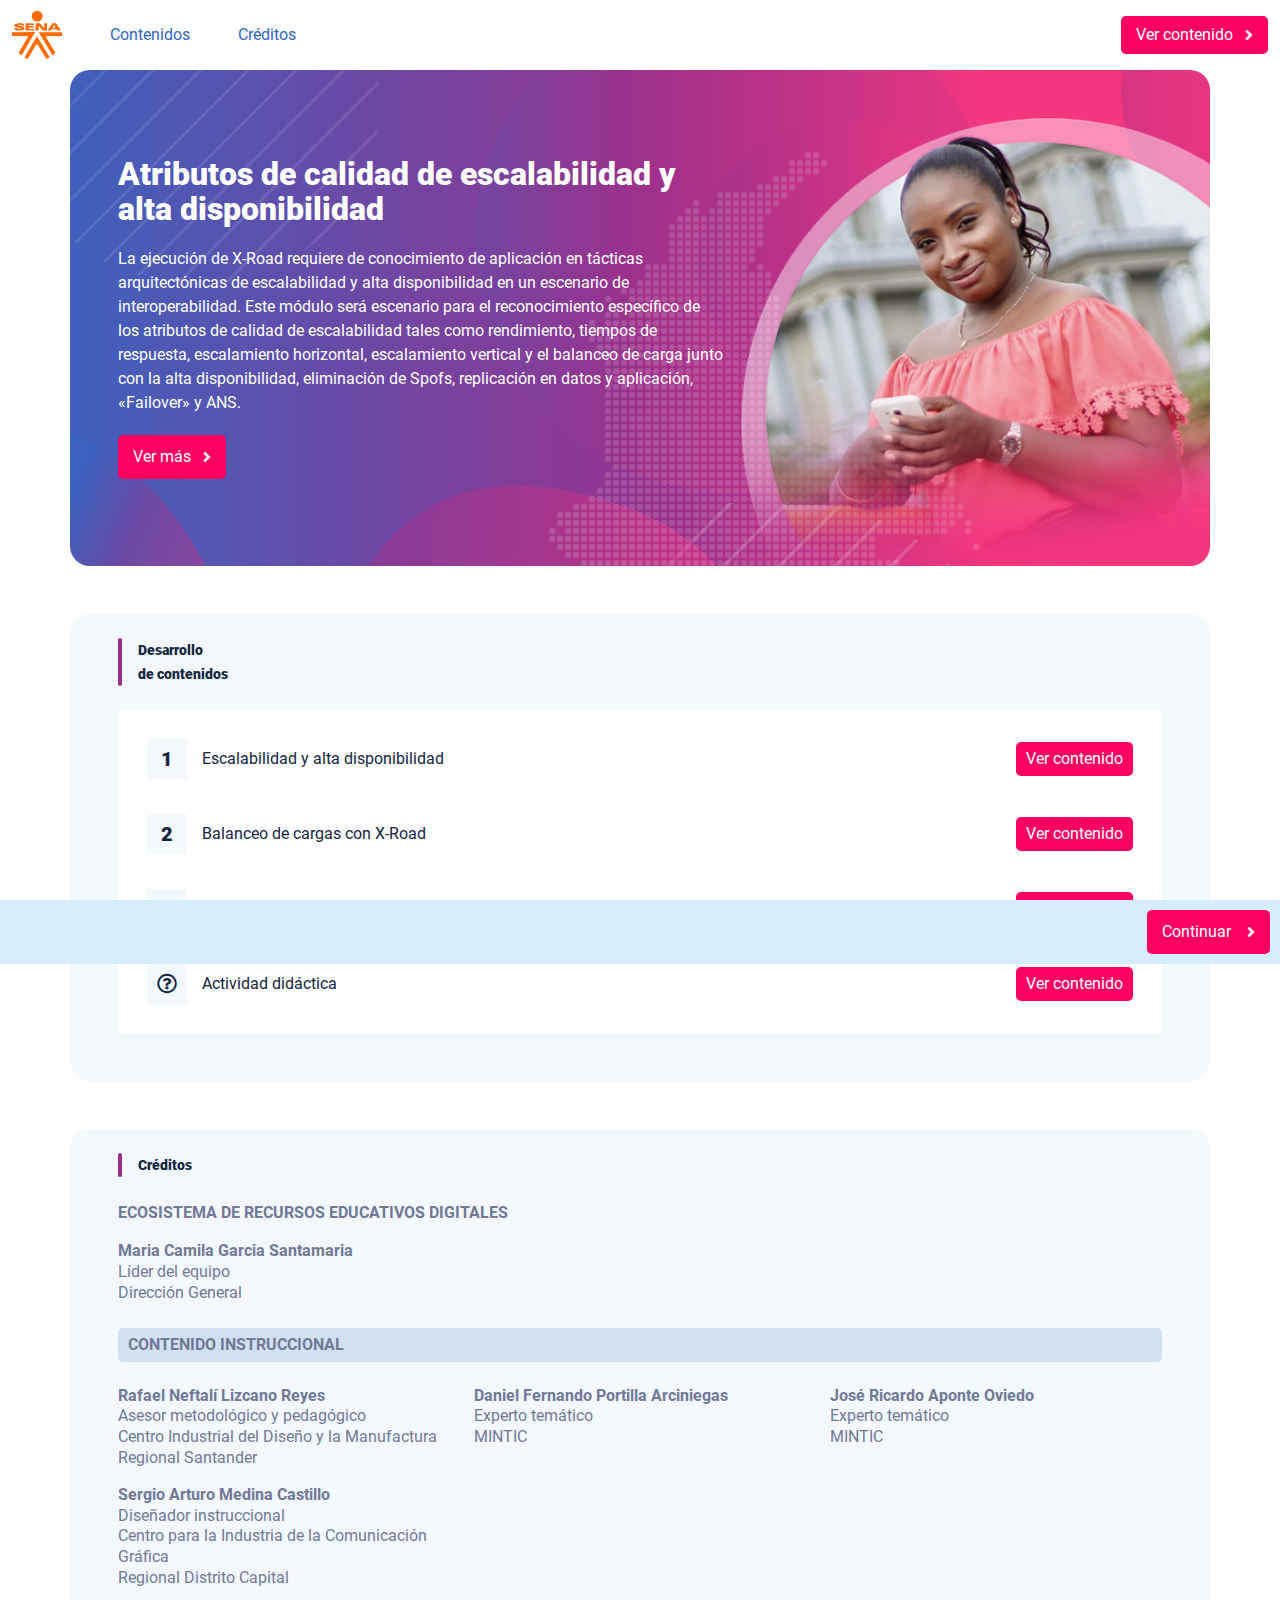
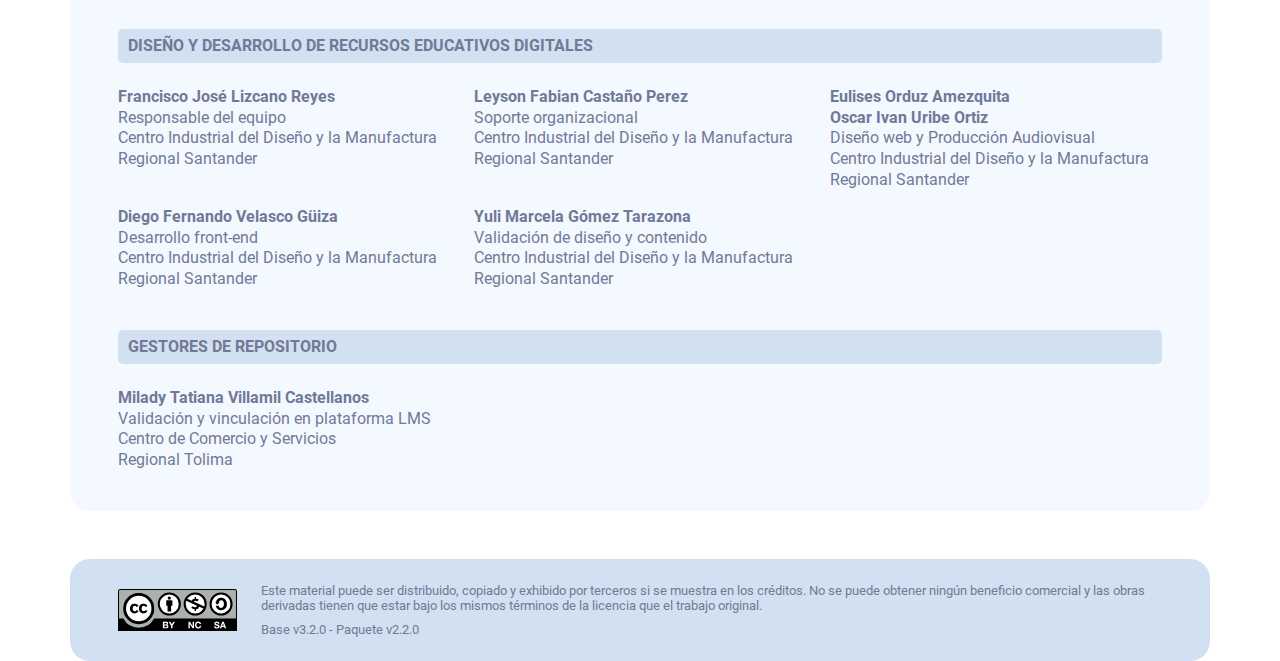
<file: index.html>
<!DOCTYPE html><html lang=""><head><meta charset="utf-8"><meta http-equiv="X-UA-Compatible" content="IE=edge"><meta name="viewport" content="width=device-width,initial-scale=1"><link rel="icon" href="favicon.ico"><title>Atributos de calidad de escalabilidad y alta disponibilidad</title><link href="css/chunk-0cfca828.99a35118.css" rel="prefetch"><link href="css/chunk-13303073.99a35118.css" rel="prefetch"><link href="css/chunk-1479a341.99a35118.css" rel="prefetch"><link href="css/chunk-1fb07a61.99a35118.css" rel="prefetch"><link href="css/chunk-515a8379.af4a479d.css" rel="prefetch"><link href="css/chunk-522cec8c.99a35118.css" rel="prefetch"><link href="css/chunk-59974754.2a39347c.css" rel="prefetch"><link href="css/chunk-7432e4d4.99a35118.css" rel="prefetch"><link href="css/chunk-766a929b.b3565ee8.css" rel="prefetch"><link href="css/chunk-c192b37e.486e0a74.css" rel="prefetch"><link href="css/comple.12a4a334.css" rel="prefetch"><link href="css/creditos.af4a479d.css" rel="prefetch"><link href="css/glosario.3f6b4a7d.css" rel="prefetch"><link href="css/referencias.cd1f6bd4.css" rel="prefetch"><link href="js/actividad.0b721099.js" rel="prefetch"><link href="js/chunk-0206bfa0.ac30abd8.js" rel="prefetch"><link href="js/chunk-0cfca828.47874b1e.js" rel="prefetch"><link href="js/chunk-13303073.9f8714f8.js" rel="prefetch"><link href="js/chunk-13a6037e.9f02561c.js" rel="prefetch"><link href="js/chunk-1479a341.f795f48d.js" rel="prefetch"><link href="js/chunk-1fb07a61.7ed08978.js" rel="prefetch"><link href="js/chunk-2c06842c.79eaafdb.js" rel="prefetch"><link href="js/chunk-2d208d90.9c8d6acb.js" rel="prefetch"><link href="js/chunk-2d21d0e2.4dd2ded2.js" rel="prefetch"><link href="js/chunk-2d22c123.7fb81fe7.js" rel="prefetch"><link href="js/chunk-2e80bb9a.cb5ff754.js" rel="prefetch"><link href="js/chunk-4cdd78c0.2dd3c811.js" rel="prefetch"><link href="js/chunk-515a8379.372c77f2.js" rel="prefetch"><link href="js/chunk-522cec8c.a5c90637.js" rel="prefetch"><link href="js/chunk-53ccb27e.c0ea69f9.js" rel="prefetch"><link href="js/chunk-59974754.1e91a26f.js" rel="prefetch"><link href="js/chunk-7432e4d4.8739001b.js" rel="prefetch"><link href="js/chunk-766a929b.f0d3fb33.js" rel="prefetch"><link href="js/chunk-c192b37e.76bfbaba.js" rel="prefetch"><link href="js/chunk-c796899c.bb0225a8.js" rel="prefetch"><link href="js/comple.7c2f4754.js" rel="prefetch"><link href="js/creditos.826629fa.js" rel="prefetch"><link href="js/glosario.b172fa1d.js" rel="prefetch"><link href="js/referencias.4511a904.js" rel="prefetch"><link href="js/tema1.ab84a6b8.js" rel="prefetch"><link href="js/tema2.ddff2d1d.js" rel="prefetch"><link href="css/app.08b9c490.css" rel="preload" as="style"><link href="css/chunk-vendors.8f4f3b56.css" rel="preload" as="style"><link href="js/app.4ab9e0e1.js" rel="preload" as="script"><link href="js/chunk-vendors.f5f40acb.js" rel="preload" as="script"><link href="css/chunk-vendors.8f4f3b56.css" rel="stylesheet"><link href="css/app.08b9c490.css" rel="stylesheet"></head><body><noscript><strong>We're sorry but Atributos de calidad de escalabilidad y alta disponibilidad doesn't work properly without JavaScript enabled. Please enable it to continue.</strong></noscript><div id="app"></div><script src="js/chunk-vendors.f5f40acb.js"></script><script src="js/app.4ab9e0e1.js"></script></body></html>
</file>
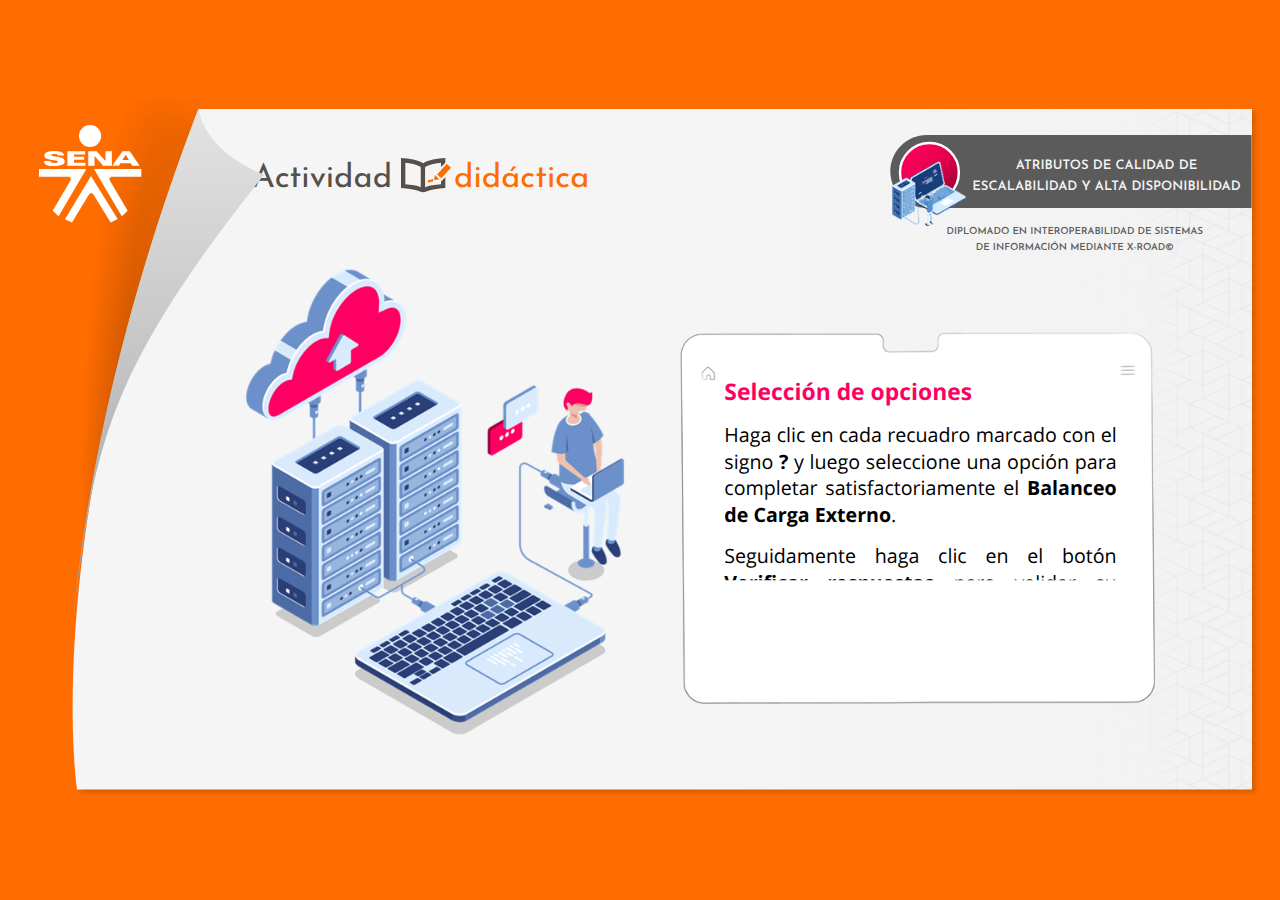
<file: actividades/actividad.html>
<!DOCTYPE html>
<html lang="es">
<head>
  <meta charset="utf-8">
  <!-- Creado con Storyline 360 - http://www.articulate.com  -->
  <!-- version: 3.52.25247.0 -->
  <title>SENA - Actividad Did&#225;ctica CF2</title>
  <meta http-equiv="x-ua-compatible" content="IE=edge" />
  <meta name="viewport" content="width=device-width, initial-scale=1.0, user-scalable=no, shrink-to-fit=no, minimal-ui" />
  <meta name="apple-mobile-web-app-capable" content="yes" />
  <style>
    html, body { height: 100%; padding: 0; margin: 0 }
    #app { height: 100%; width: 100%; }
  </style>
  
  <script>window.THREE = { };</script>
</head>
<body style="background: #FF6C00" class="cs-HTML theme-classic">
  <!-- 360 -->
  <script>!function(e){function n(e,i){return e.test(i)}function i(e){var i=e||navigator.userAgent,o=i.split("[FBAN");if(void 0!==o[1]&&(i=o[0]),this.apple={phone:n(t,i),ipod:n(d,i),tablet:!n(t,i)&&n(s,i),device:n(t,i)||n(d,i)||n(s,i)},this.amazon={phone:n(h,i),tablet:!n(h,i)&&n(a,i),device:n(h,i)||n(a,i)},this.android={phone:n(h,i)||n(b,i),tablet:!n(h,i)&&!n(b,i)&&(n(a,i)||n(r,i)),device:n(h,i)||n(a,i)||n(b,i)||n(r,i)},this.windows={phone:n(l,i),tablet:n(p,i),device:n(l,i)||n(p,i)},this.other={blackberry:n(f,i),blackberry10:n(u,i),opera:n(c,i),firefox:n(A,i),chrome:n(w,i),device:n(f,i)||n(u,i)||n(c,i)||n(A,i)||n(w,i)},this.seven_inch=n(v,i),this.any=this.apple.device||this.android.device||this.windows.device||this.other.device||this.seven_inch,this.phone=this.apple.phone||this.android.phone||this.windows.phone,this.tablet=this.apple.tablet||this.android.tablet||this.windows.tablet,"undefined"==typeof window)return this}function o(){var e=new i;return e.Class=i,e}var t=/iPhone/i,d=/iPod/i,s=/iPad/i,b=/(?=.*\bAndroid\b)(?=.*\bMobile\b)/i,r=/Android/i,h=/(?=.*\bAndroid\b)(?=.*\bSD4930UR\b)/i,a=/(?=.*\bAndroid\b)(?=.*\b(?:KFOT|KFTT|KFJWI|KFJWA|KFSOWI|KFTHWI|KFTHWA|KFAPWI|KFAPWA|KFARWI|KFASWI|KFSAWI|KFSAWA)\b)/i,l=/IEMobile/i,p=/(?=.*\bWindows\b)(?=.*\bARM\b)/i,f=/BlackBerry/i,u=/BB10/i,c=/Opera Mini/i,w=/(CriOS|Chrome)(?=.*\bMobile\b)/i,A=/(?=.*\bFirefox\b)(?=.*\bMobile\b)/i,v=new RegExp("(?:Nexus 7|BNTV250|Kindle Fire|Silk|GT-P1000)","i");"undefined"!=typeof module&&module.exports&&"undefined"==typeof window?module.exports=i:"undefined"!=typeof module&&module.exports&&"undefined"!=typeof window?module.exports=o():"function"==typeof define&&define.amd?define("isMobile",[],e.isMobile=o()):e.isMobile=o()}(this);
    window.isMobile.apple.tablet = window.isMobile.apple.tablet ||
      (navigator.platform === 'MacIntel' && navigator.maxTouchPoints > 1);
    window.isMobile.apple.device = window.isMobile.apple.device || window.isMobile.apple.tablet;
    window.isMobile.tablet = window.isMobile.tablet || window.isMobile.apple.tablet;
    window.isMobile.any = window.isMobile.any || window.isMobile.apple.tablet;
  </script>

  <div id="focus-sink" tabIndex="-1"></div>

  <div id="preso"></div>
  <script>
    window.DS = {};
    window.globals = {
      DATA_PATH_BASE: '',
      HAS_FRAME: true,
      HAS_SLIDE: true,

      lmsPresent: false,
      tinCanPresent: false,
      cmi5Present: false,
      aoSupport: false,
      scale: 'show all',
      captureRc: false,
      browserSize: 'optimal',
      bgColor: '#FF6C00',
      features: 'ModernPlayerRefresh,MultipleQuizTracking',
      themeName: 'classic',
      preloaderColor: '#FFFFFF',
      suppressAnalytics: false,
      productChannel: 'stable',
      publishSource: 'storyline',
      aid: 'aid|942dc008-53e3-4bf8-be6b-c91d208d2bb5',
      cid: '6452a80d-d048-49e8-a9b8-eda16c62b007',
      playerVersion: '3.52.25247.0',
      maxIosVideoElements: 5,

      
      parseParams: function(qs) {
        if (window.globals.parsedParams != null) {
          return window.globals.parsedParams;
        }
        qs = (qs || window.location.search.substr(1)).split('+').join(' ');
        var params = {},
            tokens,
            re = /[?&]?([^=]+)=([^&]*)/g;

        while (tokens = re.exec(qs)) {
          params[decodeURIComponent(tokens[1]).trim()] =
            decodeURIComponent(tokens[2]).trim();
        }
        window.globals.parsedParams = params;
        return params;
      }

    };

    (function() {

      var classTypes = [ 'desktop', 'mobile', 'phone', 'tablet' ];

      var addDeviceClasses = function(prefix, testObj) {
        var curr, i;
        for (i = 0; i < classTypes.length; i++) {
          curr = classTypes[i];
          if (testObj[curr]) {
            document.body.classList.add(prefix + curr);
          }
        }
      };

      var params = window.globals.parseParams(),
          isDevicePreview = params.devicepreview === '1',
          isPhoneOverride = params.deviceType === 'phone' || (isDevicePreview && params.phone == '1'),
          isTabletOverride = (params.deviceType === 'tablet' || isDevicePreview) && !isPhoneOverride,
          isMobileOverride = isPhoneOverride || isTabletOverride;

      var deviceView = {
        desktop: !window.isMobile.any && !isMobileOverride,
        mobile: window.isMobile.any || isMobileOverride,
        phone: isPhoneOverride || (window.isMobile.phone && !isTabletOverride),
        tablet: isTabletOverride || window.isMobile.tablet
      };

      window.globals.deviceView = deviceView;
      window.isMobile.desktop = !window.isMobile.any;
      window.isMobile.mobile = window.isMobile.any;

      addDeviceClasses('view-', deviceView);

    })();
  </script>
  
  <script src='story_content/user.js' type=text/javascript></script>
  <div class="slide-loader"></div>

  <script type="text/javascript">
    if (window.globals.deviceView.isMobile) { var doc = document, loader = doc.body.querySelector('.slide-loader'); [ 1, 2, 3 ].forEach(function(n) { var d = doc.createElement('div'); d.style.backgroundColor = window.globals.preloaderColor; d.classList.add('mobile-loader-dot'); d.classList.add('dot' + n); loader.appendChild(d); }); }
  </script>

  <div class="mobile-load-title-overlay" style="display: none">
    <div class="mobile-load-title">SENA - Actividad Did&#225;ctica CF2</div>
  </div>

  <div class="mobile-chrome-warning"></div>

  <script>
    
    if (window.autoSpider && window.vInterfaceObject) {
      document.querySelector('.mobile-load-title-overlay').style.display = 'none';
    }
  </script>

  

  <link rel="stylesheet" href="html5/data/css/output.min.css" data-noprefix />
</body>
<script src="html5/lib/scripts/bootstrapper.min.js"></script>
</html>
</file>
<file: css/chunk-0cfca828.99a35118.css>
.horizontal-scroll__wrapper[data-v-78c19d28]{overflow:hidden}.horizontal-scroll[data-v-78c19d28]{display:flex;width:100%;transition:transform .5s ease-in-out;align-items:center}.horizontal-scroll--item-fw[data-v-78c19d28]>div{flex-grow:0;flex-shrink:0;width:100%;margin:0!important}
</file>
<file: css/chunk-13303073.99a35118.css>
.horizontal-scroll__wrapper[data-v-78c19d28]{overflow:hidden}.horizontal-scroll[data-v-78c19d28]{display:flex;width:100%;transition:transform .5s ease-in-out;align-items:center}.horizontal-scroll--item-fw[data-v-78c19d28]>div{flex-grow:0;flex-shrink:0;width:100%;margin:0!important}
</file>
<file: css/chunk-1479a341.99a35118.css>
.horizontal-scroll__wrapper[data-v-78c19d28]{overflow:hidden}.horizontal-scroll[data-v-78c19d28]{display:flex;width:100%;transition:transform .5s ease-in-out;align-items:center}.horizontal-scroll--item-fw[data-v-78c19d28]>div{flex-grow:0;flex-shrink:0;width:100%;margin:0!important}
</file>
<file: css/chunk-1fb07a61.99a35118.css>
.horizontal-scroll__wrapper[data-v-78c19d28]{overflow:hidden}.horizontal-scroll[data-v-78c19d28]{display:flex;width:100%;transition:transform .5s ease-in-out;align-items:center}.horizontal-scroll--item-fw[data-v-78c19d28]>div{flex-grow:0;flex-shrink:0;width:100%;margin:0!important}
</file>
<file: css/chunk-515a8379.af4a479d.css>
.banner-interno{position:relative}.banner-interno__fondo{position:absolute;top:0;bottom:-50px;left:0;right:0;background-color:#95308e;background-size:cover;background-position:50%}.banner-interno__titulo{display:flex;align-items:center}.banner-interno__titulo__icono{display:block;width:32px;height:32px;border-radius:50%;background-color:#fff;position:relative}.banner-interno__titulo__icono i{color:#95308e;position:absolute;left:50%;top:50%;transform:translate(-50%,-50%)}.banner-interno__titulo h1{color:#fff;line-height:1.1em}
</file>
<file: css/chunk-522cec8c.99a35118.css>
.horizontal-scroll__wrapper[data-v-78c19d28]{overflow:hidden}.horizontal-scroll[data-v-78c19d28]{display:flex;width:100%;transition:transform .5s ease-in-out;align-items:center}.horizontal-scroll--item-fw[data-v-78c19d28]>div{flex-grow:0;flex-shrink:0;width:100%;margin:0!important}
</file>
<file: css/chunk-59974754.2a39347c.css>
.aside-menu{position:sticky;top:70px;flex:0 0 0;width:0;min-height:calc(100vh - 70px);max-height:calc(100vh - 70px);background-color:#f3f9ff;transition:flex .5s ease-in-out,width .5s ease-in-out;overflow-x:hidden;z-index:100001}.aside-menu a{color:#111e61}.aside-menu--open{flex:0 0 300px;width:300px}.aside-menu__content{width:300px;display:flex;flex-direction:column;justify-content:space-between;min-height:calc(100vh - 70px);max-height:calc(100vh - 70px)}@media (max-height:800px){.aside-menu__content{min-height:800px;max-height:800px;overflow-y:auto}}.aside-menu__header{padding:10px;text-align:center;background-color:#d8ecff}.aside-menu__header div{margin:0}.aside-menu__menu{overflow-y:auto;flex-grow:1;list-style:none;padding-left:0}.aside-menu__menu__item--active .aside-menu__menu__item__lnk,.aside-menu__menu__item--active .aside-menu__sec-menu__item__lnk{background-color:#d8ecff;font-weight:700}.aside-menu__menu__item--sub-menu:hover,.aside-menu__menu__item:hover,.aside-menu__sec-menu__item:hover{background-color:#d8ecff}.aside-menu__menu__item--sub-menu{padding-left:10px}.aside-menu__menu__item--sub-menu--active .aside-menu__menu__item__lnk,.aside-menu__menu__item--sub-menu--active .aside-menu__sec-menu__item__lnk{background-color:#d8ecff;font-weight:700;position:relative}.aside-menu__menu__item--sub-menu--active .aside-menu__menu__item__lnk:before,.aside-menu__menu__item--sub-menu--active .aside-menu__sec-menu__item__lnk:before{content:"";display:block;position:absolute;left:0;bottom:0;top:0;width:4px;border-radius:2px;background-color:#95308e}.aside-menu__menu__item__lnk,.aside-menu__sec-menu__item__lnk{display:flex;align-items:center;padding:10px 15px;line-height:1.1em}.aside-menu__menu__item__lnk i,.aside-menu__menu__item__lnk span,.aside-menu__sec-menu__item__lnk i,.aside-menu__sec-menu__item__lnk span{margin-right:10px}.aside-menu__menu__item__lnk i:last-child,.aside-menu__menu__item__lnk span:last-child,.aside-menu__sec-menu__item__lnk i:last-child,.aside-menu__sec-menu__item__lnk span:last-child{margin-right:0}.aside-menu__sec-menu{background-color:#d8ecff;padding:10px 0;flex-shrink:0}.aside-menu__sec-menu__item{padding:10px 15px}.aside-menu__sec-menu__item__lnk{padding:0;border-radius:1em}.aside-menu__sec-menu__item__lnk i{display:block;width:2em;height:2em;padding:.5em 0;text-align:center;background-color:#fff;border-radius:50%}.aside-menu__sec-menu__item__lnk:hover{background-color:#fff}@media (max-width:768px){.aside-menu{position:fixed;top:70px}}
</file>
<file: css/chunk-7432e4d4.99a35118.css>
.horizontal-scroll__wrapper[data-v-78c19d28]{overflow:hidden}.horizontal-scroll[data-v-78c19d28]{display:flex;width:100%;transition:transform .5s ease-in-out;align-items:center}.horizontal-scroll--item-fw[data-v-78c19d28]>div{flex-grow:0;flex-shrink:0;width:100%;margin:0!important}
</file>
<file: css/chunk-766a929b.b3565ee8.css>
.barra-avance{display:flex;align-items:center;justify-content:space-between;position:fixed;bottom:0;left:0;width:100%;padding:10px;background-color:#d8ecff;transition:transform .5s ease-in-out;z-index:100000}.barra-avance__barra{margin:0 20px;flex:1;position:relative;max-width:800px}.barra-avance__barra--amarilla,.barra-avance__barra--blanca{height:4px}.barra-avance__barra--amarilla:after,.barra-avance__barra--amarilla:before,.barra-avance__barra--blanca:after,.barra-avance__barra--blanca:before{content:"";display:block;width:10px;height:10px;border-radius:50%;position:absolute;top:50%}.barra-avance__barra--amarilla:before,.barra-avance__barra--blanca:before{left:0;transform:translate(-50%,-50%)}.barra-avance__barra--amarilla:after,.barra-avance__barra--blanca:after{right:0;transform:translate(50%,-50%)}.barra-avance__barra--blanca,.barra-avance__barra--blanca:after,.barra-avance__barra--blanca:before{background-color:#fff}.barra-avance__barra--amarilla{position:absolute;width:100%;top:0;background-color:#ff0062}.barra-avance__barra--amarilla:after,.barra-avance__barra--amarilla:before{background-color:#ff0062}.barra-avance__boton--regresar{background-color:#b0c0d2}.barra-avance__boton--regresar span{color:#111e61!important}.barra-avance__boton--disable{opacity:0;pointer-events:none}.barra-avance--open{transform:translateY(0)}.barra-avance--close{transform:translateY(100%)}
</file>
<file: css/chunk-c192b37e.486e0a74.css>
.header[data-v-a4648ea0]{position:sticky;top:0;padding-top:10px;padding-bottom:10px;background-color:#fff;z-index:10010;line-height:1.1em}.header__logo[data-v-a4648ea0]{width:50px}@media (max-width:576px){.header__componente-formativo[data-v-a4648ea0]{font-size:.8em}}.header__menu[data-v-a4648ea0]{cursor:pointer}.header__menu span[data-v-a4648ea0]{font-size:.7em;display:block;line-height:1em;text-align:center;color:#111e61}.header__menu__btn[data-v-a4648ea0]{width:30px;height:30px;position:relative;margin-bottom:4px}.header__menu__btn .line-1[data-v-a4648ea0],.header__menu__btn .line-2[data-v-a4648ea0],.header__menu__btn .line-3[data-v-a4648ea0]{height:4px;width:30px;background-color:#111e61;transform-origin:center center;position:absolute;left:0;border-radius:2px}.header__menu__btn .line-1[data-v-a4648ea0]{top:4px;-webkit-animation:line-1-inactive-data-v-a4648ea0 .5s ease-in-out forwards;animation:line-1-inactive-data-v-a4648ea0 .5s ease-in-out forwards}.header__menu__btn .line-2[data-v-a4648ea0]{top:13px;-webkit-animation:line-2-inactive-data-v-a4648ea0 .5s ease-in-out forwards;animation:line-2-inactive-data-v-a4648ea0 .5s ease-in-out forwards}.header__menu__btn .line-3[data-v-a4648ea0]{top:22px;-webkit-animation:line-3-inactive-data-v-a4648ea0 .5s ease-in-out forwards;animation:line-3-inactive-data-v-a4648ea0 .5s ease-in-out forwards}.header__menu__btn[data-v-a4648ea0]:hover{cursor:pointer}.header__menu__btn--open .line-1[data-v-a4648ea0]{-webkit-animation:line-1-active-data-v-a4648ea0 .5s ease-in-out forwards;animation:line-1-active-data-v-a4648ea0 .5s ease-in-out forwards}.header__menu__btn--open .line-2[data-v-a4648ea0]{-webkit-animation:line-2-active-data-v-a4648ea0 .5s ease-in-out forwards;animation:line-2-active-data-v-a4648ea0 .5s ease-in-out forwards}.header__menu__btn--open .line-3[data-v-a4648ea0]{-webkit-animation:line-3-active-data-v-a4648ea0 .5s ease-in-out forwards;animation:line-3-active-data-v-a4648ea0 .5s ease-in-out forwards}@-webkit-keyframes line-1-active-data-v-a4648ea0{0%{transform:translate(0) rotate(0)}50%{transform:translateY(9px) rotate(0)}to{transform:translateY(9px) rotate(45deg)}}@keyframes line-1-active-data-v-a4648ea0{0%{transform:translate(0) rotate(0)}50%{transform:translateY(9px) rotate(0)}to{transform:translateY(9px) rotate(45deg)}}@-webkit-keyframes line-2-active-data-v-a4648ea0{0%{transform:scale(1)}to{transform:scale(0)}}@keyframes line-2-active-data-v-a4648ea0{0%{transform:scale(1)}to{transform:scale(0)}}@-webkit-keyframes line-3-active-data-v-a4648ea0{0%{transform:translate(0) rotate(0)}50%{transform:translateY(-9px) rotate(0)}to{transform:translateY(-9px) rotate(-45deg)}}@keyframes line-3-active-data-v-a4648ea0{0%{transform:translate(0) rotate(0)}50%{transform:translateY(-9px) rotate(0)}to{transform:translateY(-9px) rotate(-45deg)}}@-webkit-keyframes line-1-inactive-data-v-a4648ea0{0%{transform:translateY(9px) rotate(45deg)}50%{transform:translateY(9px) rotate(0)}to{transform:translate(0) rotate(0)}}@keyframes line-1-inactive-data-v-a4648ea0{0%{transform:translateY(9px) rotate(45deg)}50%{transform:translateY(9px) rotate(0)}to{transform:translate(0) rotate(0)}}@-webkit-keyframes line-2-inactive-data-v-a4648ea0{0%{transform:scale(0)}to{transform:scale(1)}}@keyframes line-2-inactive-data-v-a4648ea0{0%{transform:scale(0)}to{transform:scale(1)}}@-webkit-keyframes line-3-inactive-data-v-a4648ea0{0%{transform:translateY(-9px) rotate(-45deg)}50%{transform:translateY(-9px) rotate(0)}to{transform:translate(0) rotate(0)}}@keyframes line-3-inactive-data-v-a4648ea0{0%{transform:translateY(-9px) rotate(-45deg)}50%{transform:translateY(-9px) rotate(0)}to{transform:translate(0) rotate(0)}}
</file>
<file: css/comple.12a4a334.css>
.banner-interno{position:relative}.banner-interno__fondo{position:absolute;top:0;bottom:-50px;left:0;right:0;background-color:#95308e;background-size:cover;background-position:50%}.banner-interno__titulo{display:flex;align-items:center}.banner-interno__titulo__icono{display:block;width:32px;height:32px;border-radius:50%;background-color:#fff;position:relative}.banner-interno__titulo__icono i{color:#95308e;position:absolute;left:50%;top:50%;transform:translate(-50%,-50%)}.banner-interno__titulo h1{color:#fff;line-height:1.1em}.complementario__btn a{font-size:1.5em;line-height:1em}table{width:calc(100% - 1px);min-width:800px}table td,table th{padding:25px 20px;text-align:center}table td:first-child,table th:first-child{text-align:left}
</file>
<file: css/creditos.af4a479d.css>
.banner-interno{position:relative}.banner-interno__fondo{position:absolute;top:0;bottom:-50px;left:0;right:0;background-color:#95308e;background-size:cover;background-position:50%}.banner-interno__titulo{display:flex;align-items:center}.banner-interno__titulo__icono{display:block;width:32px;height:32px;border-radius:50%;background-color:#fff;position:relative}.banner-interno__titulo__icono i{color:#95308e;position:absolute;left:50%;top:50%;transform:translate(-50%,-50%)}.banner-interno__titulo h1{color:#fff;line-height:1.1em}
</file>
<file: css/glosario.3f6b4a7d.css>
.banner-interno{position:relative}.banner-interno__fondo{position:absolute;top:0;bottom:-50px;left:0;right:0;background-color:#95308e;background-size:cover;background-position:50%}.banner-interno__titulo{display:flex;align-items:center}.banner-interno__titulo__icono{display:block;width:32px;height:32px;border-radius:50%;background-color:#fff;position:relative}.banner-interno__titulo__icono i{color:#95308e;position:absolute;left:50%;top:50%;transform:translate(-50%,-50%)}.banner-interno__titulo h1{color:#fff;line-height:1.1em}.glosario__letra-item{display:flex}.glosario__letra-item__texto{padding-top:5px}.glosario__letra-item__letra__icono{width:32px;height:32px;position:relative;line-height:1em;border-radius:50%;background-color:#d2e1f1}.glosario__letra-item__letra__icono span{position:absolute;left:50%;top:50%;transform:translate(-50%,-50%);font-size:1.1em;font-weight:900}
</file>
<file: css/referencias.cd1f6bd4.css>
.banner-interno{position:relative}.banner-interno__fondo{position:absolute;top:0;bottom:-50px;left:0;right:0;background-color:#95308e;background-size:cover;background-position:50%}.banner-interno__titulo{display:flex;align-items:center}.banner-interno__titulo__icono{display:block;width:32px;height:32px;border-radius:50%;background-color:#fff;position:relative}.banner-interno__titulo__icono i{color:#95308e;position:absolute;left:50%;top:50%;transform:translate(-50%,-50%)}.banner-interno__titulo h1{color:#fff;line-height:1.1em}.referencias__item:last-child hr{display:none}.referencias__item a{color:#2196f3;text-decoration:underline;overflow-wrap:break-word}
</file>
<file: css/app.08b9c490.css>
.contenedor-principal{display:flex;align-items:flex-start}.seccion-principal{width:100%}.seccion-principal--barra-avance-open .curso-main-container{padding-bottom:80px!important}*,:after,:before{box-sizing:inherit}html{height:100%;line-height:1.15;box-sizing:border-box;-webkit-font-smoothing:antialiased;-moz-osx-font-smoothing:grayscale;-webkit-text-size-adjust:100%;-ms-text-size-adjust:100%;text-rendering:optimizeLegibility}a,abbr,acronym,address,applet,article,aside,audio,b,big,blockquote,body,canvas,caption,center,cite,code,dd,del,details,dfn,div,dl,dt,em,embed,fieldset,figcaption,figure,footer,form,h1,h2,h3,h4,h5,h6,header,hgroup,html,i,iframe,img,ins,kbd,label,legend,li,mark,menu,nav,object,ol,output,p,pre,q,ruby,s,samp,section,small,span,strike,strong,sub,summary,sup,table,tbody,td,tfoot,th,thead,time,tr,tt,u,ul,var,video{margin:0;padding:0;border:0;outline:0;background:transparent;vertical-align:baseline}article,aside,details,figcaption,figure,footer,header,main,menu,nav,section,summary{display:block}[hidden],template{display:none}hr{box-sizing:content-box;height:0;border-bottom:1px solid #e8e8e8;border-left:0;border-right:0;border-top:0;margin:1.5em 0;overflow:visible}[hidden]{display:none}a{font-family:Roboto,sans-serif;font-size:16px;font-weight:400;text-decoration:none;color:#3366c2;background-color:transparent;transition:all .15s ease-in-out;-webkit-text-decoration-skip:objects}a:active,a:hover{outline-width:0}a:active,a:focus,a:hover{color:#18315d}[type=button],[type=reset],[type=submit],button{-webkit-appearance:none;-moz-appearance:none;appearance:none;cursor:pointer;display:inline-block;vertical-align:middle;border:0;border-radius:5px;color:#fff;background-color:#ff0062;font-family:Roboto,sans-serif;font-weight:400;font-size:16px;-webkit-font-smoothing:antialiased;line-height:1em;white-space:nowrap;text-decoration:none;text-transform:none;padding:.75em 1.5em;margin:0;-webkit-user-select:none;-moz-user-select:none;-ms-user-select:none;user-select:none;overflow:visible;transition:background-color .15s ease-in-out}[type=button]:focus,[type=button]:hover,[type=reset]:focus,[type=reset]:hover,[type=submit]:focus,[type=submit]:hover,button:focus,button:hover{background-color:#ff0062;color:#fff}[type=button]:disabled,[type=reset]:disabled,[type=submit]:disabled,button:disabled{cursor:not-allowed;opacity:.5}[type=button]:disabled:hover,[type=reset]:disabled:hover,[type=submit]:disabled:hover,button:disabled:hover{background-color:#ff0062}input,select,textarea{margin:0;display:block;font-family:Roboto,sans-serif;font-size:16px}input{overflow:visible}[type=color],[type=date],[type=datetime-local],[type=datetime],[type=email],[type=month],[type=number],[type=password],[type=search],[type=tel],[type=text],[type=time],[type=url],[type=week],input:not([type]),select,select[multiple],textarea{background-color:#fff;border:1px solid #e8e8e8;border-radius:5px;box-shadow:inset 0 1px 3px rgba(0,0,0,.06);box-sizing:inherit;margin-bottom:.75em;padding:.5em;transition:border-color .15s ease-in-out;width:100%}[type=color]:hover,[type=date]:hover,[type=datetime-local]:hover,[type=datetime]:hover,[type=email]:hover,[type=month]:hover,[type=number]:hover,[type=password]:hover,[type=search]:hover,[type=tel]:hover,[type=text]:hover,[type=time]:hover,[type=url]:hover,[type=week]:hover,input:not([type]):hover,select:hover,select[multiple]:hover,textarea:hover{border-color:shade(#e8e8e8,20%)}[type=color]:focus,[type=date]:focus,[type=datetime-local]:focus,[type=datetime]:focus,[type=email]:focus,[type=month]:focus,[type=number]:focus,[type=password]:focus,[type=search]:focus,[type=tel]:focus,[type=text]:focus,[type=time]:focus,[type=url]:focus,[type=week]:focus,input:not([type]):focus,select:focus,select[multiple]:focus,textarea:focus{border-color:#95308e;box-shadow:inset 0 1px 3px rgba(0,0,0,.06),0 0 5px rgba(164,199,234,.7);outline:none}[type=color]:disabled,[type=date]:disabled,[type=datetime-local]:disabled,[type=datetime]:disabled,[type=email]:disabled,[type=month]:disabled,[type=number]:disabled,[type=password]:disabled,[type=search]:disabled,[type=tel]:disabled,[type=text]:disabled,[type=time]:disabled,[type=url]:disabled,[type=week]:disabled,input:not([type]):disabled,select:disabled,select[multiple]:disabled,textarea:disabled{background-color:shade(#fff,5%);cursor:not-allowed}[type=color]:disabled:hover,[type=date]:disabled:hover,[type=datetime-local]:disabled:hover,[type=datetime]:disabled:hover,[type=email]:disabled:hover,[type=month]:disabled:hover,[type=number]:disabled:hover,[type=password]:disabled:hover,[type=search]:disabled:hover,[type=tel]:disabled:hover,[type=text]:disabled:hover,[type=time]:disabled:hover,[type=url]:disabled:hover,[type=week]:disabled:hover,input:not([type]):disabled:hover,select:disabled:hover,select[multiple]:disabled:hover,textarea:disabled:hover{border:1px solid #e8e8e8}select{text-transform:none;max-width:100%;border-radius:5px}::-webkit-file-upload-button{background-color:#ff0062;border:none;cursor:pointer;color:#fff;border-radius:5px;padding:.75em 1.5em}::-webkit-file-upload-button:hover{background-color:#ff0062}optgroup{font-weight:700}fieldset{border:1px solid #e8e8e8;background-color:transparent;padding:1.5em;-webkit-margin-start:0;-webkit-margin-end:0;-webkit-padding-before:1.5em;-webkit-padding-start:1.5em;-webkit-padding-end:1.5em;-webkit-padding-after:1.5em}legend{box-sizing:border-box;color:inherit;display:table;max-width:100%;padding:0;white-space:normal;font-weight:600;-webkit-padding-start:0;-webkit-padding-end:0}label,legend{margin-bottom:.375em}label{display:block;font-size:16px;font-family:Roboto,sans-serif;font-weight:900}textarea{overflow:auto;resize:vertical}[type=checkbox],[type=radio]{box-sizing:border-box;padding:0;display:inline;margin-right:.375em}[type=number]::-webkit-inner-spin-button,[type=number]::-webkit-outer-spin-button{height:auto}[type=search]{-webkit-appearance:textfield;outline-offset:-2px}[type=search]::-webkit-search-cancel-button,[type=search]::-webkit-search-decoration{-webkit-appearance:none;-moz-appearance:none}::-moz-placeholder{color:#999}:-ms-input-placeholder{color:#999}::placeholder{color:#999}::-webkit-file-upload-button{-webkit-appearance:button;-moz-appearance:button;font:inherit}[type=file]{margin-bottom:.75em;width:100%}[type=button],[type=reset],[type=submit],button{-webkit-appearance:button}[type=button]::-moz-focus-inner,[type=reset]::-moz-focus-inner,[type=submit]::-moz-focus-inner,button::-moz-focus-inner{border-style:none;padding:0}[type=button]:-moz-focusring,[type=reset]:-moz-focusring,[type=submit]:-moz-focusring,button:-moz-focusring{outline:1px dotted ButtonText}progress{vertical-align:baseline}ol,ul{list-style:none;margin-bottom:1em}dt{font-weight:700}figure,img,picture,svg{margin:0;width:100%;max-width:100%}figcaption{display:block;background-color:#e8e8e8;padding:.75em 1.5em;font-size:.8em;font-weight:700}img,svg{display:block;border-style:none}svg:not(:root){overflow:hidden}audio,canvas,progress,video{display:inline-block}audio:not([controls]){display:none;height:0}template{display:none}table{border-collapse:collapse;border-spacing:0;table-layout:fixed;width:100%}td,th,tr{vertical-align:middle}td,th{border:1px solid #e8e8e8;padding:.75em}th{font-size:.875em;line-height:1.2}td{line-height:1.5}body{font-size:16px;font-weight:400;line-height:1.5}body,h1,h2,h3,h4,h5,h6{color:#12263f;font-family:Roboto,sans-serif}h1,h2,h3,h4,h5,h6{font-weight:900;line-height:1.2;margin:0 0 .75em}h1{font-size:2em}h2{font-size:1.5em}h3{font-size:1.25em}h4{font-size:1.125em}h5{font-size:1em}h6{font-size:.875em}p{font-family:Roboto,sans-serif;font-size:16px;font-weight:400;line-height:1.5;color:#12263f;margin-bottom:1em}b,strong{font-weight:700}dfn,em,i{font-style:italic}br{line-height:2em}u{text-decoration:underline}code,kbd,pre,samp{color:#727997;font-family:Lucida Console,Courier New,monospace;font-size:1em}sub,sup{font-size:75%;line-height:0;position:relative;vertical-align:baseline}sub{bottom:-.25em}sup{top:-.5em}small{font-size:80%}mark{background-color:#ffeb3b;color:#000}abbr[title]{border-bottom:none;text-decoration:underline;-webkit-text-decoration:underline dotted;text-decoration:underline dotted}blockquote,q{quotes:none}::selection{background:#2196f3!important;color:#fff!important;text-shadow:none}::-moz-selection{background:#2196f3!important;color:#fff!important;text-shadow:none}img::selection{background:transparent}img::-moz-selection{background:transparent}body{-webkit-tap-highlight-color:#2196F3!important}details,menu{display:block}summary{display:list-item}@media print{*,:after,:before,:first-letter,:first-line{background:transparent!important;color:#000!important;box-shadow:none!important;text-shadow:none!important}a,a:visited{text-decoration:underline}a[href]:after{content:" (" attr(href) ")"}a abbr[title]:after{content:" (" attr(title) ")"}a[href^="#"]:after,a[href^="javascript:"]:after{content:""}blockquote,pre{border:1px solid #999;page-break-inside:avoid}thead{display:table-header-group}img,tr{page-break-inside:avoid}img{max-width:100%!important}h2,h3,p{orphans:3;widows:3}h2,h3{page-break-after:avoid}}.acordion{position:relative}.acordion__header{display:flex;align-items:center;margin-bottom:25px;cursor:pointer;justify-content:space-between}.acordion__accion__btn--a,.acordion__accion__btn--b{width:40px;height:40px;border-radius:50%;position:relative}.acordion__accion__btn--a i,.acordion__accion__btn--b i{position:absolute;top:50%;left:50%;transform:translate(-50%,-50%)}.acordion__accion__btn--a{background-color:#fff;box-shadow:0 3px 5px 0 rgba(17,30,97,.3)}.acordion__accion__btn--b{border:1px solid #111e61}.acordion__contenido{overflow:hidden;transition:height .5s ease-in-out}.acordion .indicador__container{transform:translateY(15px)}.bloque-texto-a{position:relative}.bloque-texto-a:before{content:"";display:block;position:absolute;top:0;bottom:0;left:50%;right:0}.bloque-texto-a>div{position:relative}.bloque-texto-a__texto{background-color:#fff}.bloque-texto-a p{margin:0}.bloque-texto-a.color-primario{background-color:#fff}.bloque-texto-a.color-primario:before{background-color:#b9d4ef}.bloque-texto-a.color-secundario{background-color:#7ea0dd}.bloque-texto-a.color-secundario:before{background-color:#3366c2}.bloque-texto-a.color-acento-contenido{background-color:#d273cb}.bloque-texto-a.color-acento-contenido:before{background-color:#95308e}.bloque-texto-a.color-acento-botones{background-color:#ff99c0}.bloque-texto-a.color-acento-botones:before{background-color:#ff0062}.bloque-texto-b{position:relative}.bloque-texto-b:before{content:"";display:block;position:absolute;top:40%;bottom:0;left:35%;right:0}.bloque-texto-b__texto{position:relative}.bloque-texto-b i{font-size:2.5em;color:#95308e}.bloque-texto-b i:first-of-type{margin-right:15px}.bloque-texto-b i:last-of-type{margin-left:15px;vertical-align:top}.bloque-texto-b.color-primario:before{background-color:#b9d4ef}.bloque-texto-b.color-secundario:before{background-color:#3366c2}.bloque-texto-b.color-acento-contenido:before{background-color:#95308e}.bloque-texto-b.color-acento-botones:before{background-color:#ff0062}.bloque-texto-c i{font-size:2.5em;color:#95308e}.bloque-texto-c:after{content:"";display:block;width:30px;height:30px;background-color:#95308e;position:relative;left:calc(100% - 30px)}.bloque-texto-c.color-primario{background-color:#b9d4ef}.bloque-texto-c.color-secundario{background-color:#3366c2}.bloque-texto-c.color-acento-contenido{background-color:#95308e}.bloque-texto-c.color-acento-botones{background-color:#ff0062}.bloque-texto-d{border-top:1px solid #95308e;position:relative}.bloque-texto-d:before{content:"";display:block;position:absolute;top:40%;bottom:0;left:35%;right:0}.bloque-texto-d__texto{position:relative}.bloque-texto-d i{font-size:2.5em;color:#95308e}.bloque-texto-d i:first-of-type{margin-right:15px}.bloque-texto-d i:last-of-type{margin-left:15px;vertical-align:top}.bloque-texto-d__autor,.bloque-texto-e__autor{text-align:right;position:relative}.bloque-texto-d.color-primario:before{background-color:#b9d4ef}.bloque-texto-d.color-secundario:before{background-color:#3366c2}.bloque-texto-d.color-acento-contenido:before{background-color:#95308e}.bloque-texto-d.color-acento-botones:before{background-color:#ff0062}.bloque-texto-e i{font-size:2.5em;color:#95308e}.bloque-texto-e i:first-of-type{margin-right:15px}.bloque-texto-e i:last-of-type{margin-left:15px;vertical-align:top}.bloque-texto-e.color-primario{background-color:#b9d4ef}.bloque-texto-e.color-secundario{background-color:#3366c2}.bloque-texto-e.color-acento-contenido{background-color:#95308e}.bloque-texto-e.color-acento-botones{background-color:#ff0062}.bloque-texto-f{display:flex;flex-direction:column;position:relative;padding-bottom:50px}.bloque-texto-f:before{content:"";display:block;position:absolute;top:0;left:0;right:0;bottom:50px}.bloque-texto-f__comillas{position:static}.bloque-texto-f__comillas i{position:absolute;font-size:2.5em;color:#95308e}.bloque-texto-f__comillas i:first-of-type{margin-right:15px;top:0;left:40px;transform:translate(-50%,-50%)}.bloque-texto-f__comillas i:last-of-type{margin-left:15px;vertical-align:top;top:calc(100% - 50px);right:10px;margin:0;transform:translate(-50%,-50%)}.bloque-texto-f__texto{position:relative}.bloque-texto-f__autor{text-align:center;position:relative}.bloque-texto-f__avatar{position:relative;height:50px}.bloque-texto-f__avatar__img{background-color:#fff;position:absolute;top:0;left:50%;transform:translateX(-50%);width:100px;border-radius:50%;overflow:hidden;border:5px solid #fff;box-shadow:0 0 10px 0 rgba(0,0,0,.3)}.bloque-texto-f.color-primario:before{background-color:#b9d4ef}.bloque-texto-f.color-secundario:before{background-color:#3366c2}.bloque-texto-f.color-acento-contenido:before{background-color:#95308e}.bloque-texto-f.color-acento-botones:before{background-color:#ff0062}.tabs-a__tab{display:block;width:100%;text-align:left;background-color:#d8ecff;padding:15px 20px;border-radius:5px;color:#111e61}.tabs-a__tab__text{overflow:hidden;text-overflow:ellipsis}.tabs-a__tab:last-child{margin-bottom:0!important}.tabs-a__tab:active,.tabs-a__tab:focus,.tabs-a__tab:hover{color:#111e61}.tabs-a__tab__selected{font-weight:700}@media (min-width:992px){.tabs-a__tab__selected{position:relative}.tabs-a__tab__selected:before{content:"";display:block;position:absolute;right:0;top:50%;width:15px;height:15px;transform:translate(5px,-50%) rotate(45deg);background-color:#ff0062}}.tabs-a__content-item{opacity:0}.tabs-a__content-item--active{-webkit-animation:tab-content-active .5s ease-in-out forwards;animation:tab-content-active .5s ease-in-out forwards}.tabs-a.color-primario .tabs-a__tab:active,.tabs-a.color-primario .tabs-a__tab:focus,.tabs-a.color-primario .tabs-a__tab:hover,.tabs-a.color-primario .tabs-a__tab__selected{background-color:#b9d4ef;color:#12263f}.tabs-a.color-primario .tabs-a__tab__selected:before{background-color:#b9d4ef}.tabs-a.color-secundario .tabs-a__tab:active,.tabs-a.color-secundario .tabs-a__tab:focus,.tabs-a.color-secundario .tabs-a__tab:hover,.tabs-a.color-secundario .tabs-a__tab__selected{background-color:#3366c2;color:#fff}.tabs-a.color-secundario .tabs-a__tab__selected:before{background-color:#3366c2}.tabs-a.color-acento-contenido .tabs-a__tab:active,.tabs-a.color-acento-contenido .tabs-a__tab:focus,.tabs-a.color-acento-contenido .tabs-a__tab:hover,.tabs-a.color-acento-contenido .tabs-a__tab__selected{background-color:#95308e;color:#fff}.tabs-a.color-acento-contenido .tabs-a__tab__selected:before{background-color:#95308e}.tabs-a.color-acento-botones .tabs-a__tab:active,.tabs-a.color-acento-botones .tabs-a__tab:focus,.tabs-a.color-acento-botones .tabs-a__tab:hover,.tabs-a.color-acento-botones .tabs-a__tab__selected{background-color:#ff0062;color:#fff}.tabs-a.color-acento-botones .tabs-a__tab__selected:before{background-color:#ff0062}@-webkit-keyframes tab-content-active{0%{opacity:0}to{opacity:1}}@keyframes tab-content-active{0%{opacity:0}to{opacity:1}}.tabs-b{border-bottom:1px solid #afafaf}.tabs-b__tab{display:flex;flex-direction:column;align-items:center;padding:20px;background-color:#f6f6f6;border-right:2px solid #afafaf;border-bottom:2px solid #afafaf;cursor:pointer}.tabs-b__tab:active,.tabs-b__tab:focus,.tabs-b__tab:hover{background-color:#e8e8e8}.tabs-b__tab:last-child{border-right:none}.tabs-b__tab__icon{width:50px;margin-bottom:20px}.tabs-b__tab__title{text-align:center;font-size:.875em;line-height:1.1em;display:flex;height:100%;align-items:center}.tabs-b__tab--active{border-top:5px solid!important;border-bottom:none}.tabs-b__tab--active,.tabs-b__tab--active:active,.tabs-b__tab--active:focus,.tabs-b__tab--active:hover{background-color:transparent}.tabs-b__tab--active .tabs-b__tab__title{font-weight:700}@media (min-width:576px) and (max-width:992px){.tabs-b__tab{border-top:2px solid #afafaf}.tabs-b__tab:first-child{border-left:2px solid #afafaf}.tabs-b__tab:last-child{border-right:2px solid #afafaf}.tabs-b__tab:nth-child(4){border-left:2px solid #afafaf}.tabs-b__tab:nth-child(n+4){border-top:none}.tabs-b__tab--active:nth-child(-n+3){border-bottom:2px solid #afafaf}}@media (max-width:576px){.tabs-b__tab:last-child{border-right:2px solid #afafaf}.tabs-b__tab:nth-child(-n+2){border-top:2px solid #afafaf}.tabs-b__tab:nth-child(odd){border-left:2px solid #afafaf}}.tabs-b.color-primario .tabs-b__tab--active{border-top-color:#b9d4ef!important}.tabs-b.color-secundario .tabs-b__tab--active{border-top-color:#3366c2!important}.tabs-b.color-acento-contenido .tabs-b__tab--active{border-top-color:#95308e!important}.tabs-b.color-acento-botones .tabs-b__tab--active{border-top-color:#ff0062!important}.tabs-c{border-bottom:1px solid #afafaf}.tabs-c__header{margin-bottom:15px}.tabs-c__tab{border-bottom:4px solid #e8e8e8;line-height:1.2;text-align:center;display:flex;align-items:center;justify-content:center;position:relative}.tabs-c__tab:after,.tabs-c__tab:before{content:"";display:block;position:absolute;transform:translate(-50%,-50%)}.tabs-c__tab:after{width:2px;height:20px;top:50%;right:-2px;background-color:#e8e8e8}.tabs-c__tab:last-child:after{display:none}@media (min-width:992px) and (max-width:1200px){.tabs-c__tab:nth-child(3n):after{display:none}}@media (min-width:576px) and (max-width:992px){.tabs-c__tab:nth-child(2n):after{display:none}}@media (max-width:576px){.tabs-c__tab:after{display:none}}.tabs-c__tab--active{border-bottom:4px solid!important}.tabs-c__tab--active:before{width:0;height:0;border-left:10px solid transparent;border-right:10px solid transparent;border-top:10px solid;left:50%;top:calc(100% + 6px)}.tabs-c__tab--active:active,.tabs-c__tab--active:focus,.tabs-c__tab--active:hover{background-color:transparent}.tabs-c__tab--active .tabs-b__tab__title{font-weight:700}.tabs-c.color-primario .tabs-c__tab--active{border-bottom-color:#b9d4ef!important}.tabs-c.color-primario .tabs-c__tab--active:before{border-top-color:#b9d4ef}.tabs-c.color-secundario .tabs-c__tab--active{border-bottom-color:#3366c2!important}.tabs-c.color-secundario .tabs-c__tab--active:before{border-top-color:#3366c2}.tabs-c.color-acento-contenido .tabs-c__tab--active{border-bottom-color:#95308e!important}.tabs-c.color-acento-contenido .tabs-c__tab--active:before{border-top-color:#95308e}.tabs-c.color-acento-botones .tabs-c__tab--active{border-bottom-color:#ff0062!important}.tabs-c.color-acento-botones .tabs-c__tab--active:before{border-top-color:#ff0062}.fade-enter-active,.fade-leave-active{transition:opacity .5s}.fade-enter,.fade-leave-to{opacity:0}table *{line-height:1.2}table caption{margin-top:5px;color:#727997;font-size:.8em;background-color:hsla(0,0%,91%,.4);padding:.375em .75em}.tabla-a{overflow-x:auto}.tabla-a table{min-width:700px}.tabla-a thead{border-top:5px solid;color:#111e61;background-color:#e8e8e8}.tabla-a th{border-color:#e8e8e8;font-weight:700;text-align:center}.tabla-a.color-primario thead{border-color:#b9d4ef}.tabla-a.color-secundario thead{border-color:#3366c2}.tabla-a.color-acento-contenido thead{border-color:#95308e}.tabla-a.color-acento-botones thead{border-color:#ff0062}.tabla-b,.tabla-c{overflow-x:auto}.tabla-b__header{background-color:#95308e;padding:15px;text-align:center;position:sticky;left:0}.tabla-b__header *{color:#fff}.tabla-b table,.tabla-c table{table-layout:auto;min-width:700px}.tabla-b tr:nth-child(2n),.tabla-c tr:nth-child(2n){background-color:hsla(0,0%,91%,.4)}.tabla-b td,.tabla-b th,.tabla-c td,.tabla-c th{border:none;padding:20px 40px}.tabla-b th,.tabla-c th{width:200px;border-right:1px solid #e8e8e8}.color-primario.tabla-c .tabla-b__header,.tabla-b.color-primario .tabla-b__header{background-color:#b9d4ef}.color-primario.tabla-c .tabla-b__header *,.tabla-b.color-primario .tabla-b__header *{color:#12263f}.color-secundario.tabla-c .tabla-b__header,.tabla-b.color-secundario .tabla-b__header{background-color:#3366c2}.color-secundario.tabla-c .tabla-b__header *,.tabla-b.color-secundario .tabla-b__header *{color:#fff}.color-acento-contenido.tabla-c .tabla-b__header,.tabla-b.color-acento-contenido .tabla-b__header{background-color:#95308e}.color-acento-contenido.tabla-c .tabla-b__header *,.tabla-b.color-acento-contenido .tabla-b__header *{color:#fff}.color-acento-botones.tabla-c .tabla-b__header,.tabla-b.color-acento-botones .tabla-b__header{background-color:#ff0062}.color-acento-botones.tabla-c .tabla-b__header *,.tabla-b.color-acento-botones .tabla-b__header *{color:#fff}.tabla-c{box-shadow:0 0 10px 0 rgba(0,0,0,.25)}.tabla-c table{border-radius:10px;border-collapse:collapse}.tabla-c caption{border-radius:0}.tabla-c td,.tabla-c th{border:none;padding:20px}.tabla-c th{width:16%}.tabla-c th+td{width:36%}.tabla-c td{width:16%}.tabla-c td:first-child{width:36%}.linea-tiempo-a{position:relative;padding:30px 0}.linea-tiempo-a__row{display:flex;align-items:center;margin-bottom:90px;position:relative;cursor:pointer}.linea-tiempo-a__row:after,.linea-tiempo-a__row:before{content:"";display:block;top:50%;left:50%;width:40px;height:40px;border-radius:50%;position:absolute;transform:translate(-50%,-50%)}.linea-tiempo-a__row:after{width:20px;height:20px;background:#d2e1f1}.linea-tiempo-a__row:nth-child(2n){flex-direction:row-reverse}.linea-tiempo-a__row:nth-child(2n) .linea-tiempo-a__content{text-align:left}.linea-tiempo-a__row:nth-child(2n) .linea-tiempo-a__text{align-items:flex-start;margin-right:0;margin-left:80px}.linea-tiempo-a__row:nth-child(2n) .linea-tiempo-a__icon{justify-content:flex-end}.linea-tiempo-a__row:nth-child(2n) .linea-tiempo-a__icon__container{margin-left:0;margin-right:50px}.linea-tiempo-a__row:nth-child(2n) .linea-tiempo-a__icon__container:before{left:auto;right:0;transform:translate(35%,-50%) rotate(45deg)}.linea-tiempo-a__row:nth-child(2n):hover .linea-tiempo-a__icon__container{transform:scale(1.3) translateX(-15px)}.linea-tiempo-a__row:nth-child(2n):hover .linea-tiempo-a__text{transform:translateX(-30px)}.linea-tiempo-a__row:hover .linea-tiempo-a__icon__container{transform:scale(1.3) translateX(15px)}.linea-tiempo-a__row:hover .linea-tiempo-a__text{transform:translateX(30px)}.linea-tiempo-a__row:last-child{margin-bottom:0}.linea-tiempo-a__content{width:50%;text-align:right}.linea-tiempo-a__content span{display:block;margin:0;max-width:250px;line-height:1.1em}.linea-tiempo-a__text{display:flex;flex-direction:column;align-items:flex-end;margin-right:80px;transition:transform .3s ease-in-out}.linea-tiempo-a__icon{display:flex}.linea-tiempo-a__icon__container{position:relative;width:130px;height:130px;background:#95308e;border-radius:50%;margin-left:50px;transition:transform .3s ease-in-out;display:flex;justify-content:center;align-items:center}.linea-tiempo-a__icon__container:before{content:"";display:block;top:50%;left:0;width:30px;height:30px;position:absolute;background:#95308e;transform:translate(-35%,-50%) rotate(45deg)}.linea-tiempo-a__icon__container span{position:relative;text-align:center;font-weight:900}.linea-tiempo-a__icon img{width:60px;position:absolute;top:50%;left:50%;transform:translate(-50%,-50%)}.linea-tiempo-a:before{content:"";display:block;top:0;left:50%;width:10px;height:100%;border-radius:5px;position:absolute;background:#d2e1f1;transform:translate(-50%)}@media screen and (max-width:768px){.linea-tiempo-a__row:nth-child(2n) .linea-tiempo-a__text{margin-left:40px}.linea-tiempo-a__row:nth-child(2n):hover .linea-tiempo-a__icon__container{transform:scale(1.3) translateX(-5px)}.linea-tiempo-a__row:nth-child(2n):hover .linea-tiempo-a__text{transform:translateX(-10px)}.linea-tiempo-a__row:hover .linea-tiempo-a__icon__container{transform:scale(1.3) translateX(5px)}.linea-tiempo-a__row:hover .linea-tiempo-a__text{transform:translateX(10px)}.linea-tiempo-a__text{margin-right:40px}}@media screen and (max-width:450px){.linea-tiempo-a__content span{font-size:16px}.linea-tiempo-a__icon__container{width:100px;height:100px}.linea-tiempo-a__icon__container span{font-size:16px}.linea-tiempo-a__icon__inner{width:100%;height:100%}.linea-tiempo-a__icon__inner:after{width:70px;height:70px}.linea-tiempo-a__icon img{width:40px}}.linea-tiempo-a.color-primario .linea-tiempo-a__row:before{background-color:#b9d4ef}.linea-tiempo-a.color-primario .linea-tiempo-a__icon__container{background-color:#b9d4ef;color:#12263f}.linea-tiempo-a.color-primario .linea-tiempo-a__icon__container:before{background-color:#b9d4ef}.linea-tiempo-a.color-secundario .linea-tiempo-a__row:before{background-color:#3366c2}.linea-tiempo-a.color-secundario .linea-tiempo-a__icon__container{background-color:#3366c2;color:#fff}.linea-tiempo-a.color-secundario .linea-tiempo-a__icon__container:before{background-color:#3366c2}.linea-tiempo-a.color-acento-contenido .linea-tiempo-a__row:before{background-color:#95308e}.linea-tiempo-a.color-acento-contenido .linea-tiempo-a__icon__container{background-color:#95308e;color:#fff}.linea-tiempo-a.color-acento-contenido .linea-tiempo-a__icon__container:before{background-color:#95308e}.linea-tiempo-a.color-acento-botones .linea-tiempo-a__row:before{background-color:#ff0062}.linea-tiempo-a.color-acento-botones .linea-tiempo-a__icon__container{background-color:#ff0062;color:#fff}.linea-tiempo-a.color-acento-botones .linea-tiempo-a__icon__container:before{background-color:#ff0062}.linea-tiempo-b{position:relative}.linea-tiempo-b__icon{padding-top:100%;border-radius:50%;position:relative}.linea-tiempo-b__icon:after{content:"";display:block;width:15px;height:4px;position:absolute;left:100%;top:50%;transform:translateY(-50%)}.linea-tiempo-b__icon img{position:absolute;width:80%;top:50%;left:50%;transform:translate(-50%,-50%)}.linea-tiempo-b__row{margin-bottom:50px}.linea-tiempo-b__row:last-child{margin-bottom:0}@media (min-width:768px){.linea-tiempo-b__row:nth-child(odd){flex-direction:row-reverse}.linea-tiempo-b__row:nth-child(odd) .linea-tiempo-b__content{text-align:right}.linea-tiempo-b__row:nth-child(odd) .linea-tiempo-b__icon:after{right:100%;left:auto}}.linea-tiempo-b__line{margin-left:calc(50% - 2px)}.linea-tiempo-b__line:after{content:"";display:block;position:absolute;border-left:4px dotted #727997;top:0;bottom:0}.linea-tiempo-b.color-primario .linea-tiempo-b__icon,.linea-tiempo-b.color-primario .linea-tiempo-b__icon:after{background-color:#b9d4ef}.linea-tiempo-b.color-secundario .linea-tiempo-b__icon,.linea-tiempo-b.color-secundario .linea-tiempo-b__icon:after{background-color:#3366c2}.linea-tiempo-b.color-acento-contenido .linea-tiempo-b__icon,.linea-tiempo-b.color-acento-contenido .linea-tiempo-b__icon:after{background-color:#95308e}.linea-tiempo-b.color-acento-botones .linea-tiempo-b__icon,.linea-tiempo-b.color-acento-botones .linea-tiempo-b__icon:after{background-color:#ff0062}.linea-tiempo-c{display:flex;flex-direction:column}.linea-tiempo-c__header{display:flex}.linea-tiempo-c__header__items{display:flex;flex:auto}.linea-tiempo-c__header__item{display:flex;flex-direction:column;align-items:center;cursor:pointer}.linea-tiempo-c__header__item__line-container{width:100%;display:flex;align-items:center}.linea-tiempo-c__header__item__line-container:after,.linea-tiempo-c__header__item__line-container:before{content:"";display:block;width:50%;height:3px;background-color:#ccc}.linea-tiempo-c__header__item__dot{min-width:20px;max-width:20px;min-height:20px;max-height:20px;border:3px solid #ccc;border-radius:50%}.linea-tiempo-c__header__item--active .linea-tiempo-c__header__item__year{font-weight:900}.linea-tiempo-c__header__item--active .linea-tiempo-c__header__item__line-container:before{background-color:#95308e}.linea-tiempo-c__header__item--active .linea-tiempo-c__header__item__dot{border-color:#95308e;position:relative}.linea-tiempo-c__header__item--active .linea-tiempo-c__header__item__dot:after{content:"";display:block;width:9px;height:9px;background-color:#95308e;border-radius:50%;position:absolute;left:50%;top:50%;transform:translate(-50%,-50%)}.linea-tiempo-c__header__item--before .linea-tiempo-c__header__item__line-container:after,.linea-tiempo-c__header__item--before .linea-tiempo-c__header__item__line-container:before{background-color:#95308e}.linea-tiempo-c__header__item--before .linea-tiempo-c__header__item__dot{border-color:#95308e}.linea-tiempo-c__header__item:first-child .linea-tiempo-c__header__item__line-container:before,.linea-tiempo-c__header__item:last-child .linea-tiempo-c__header__item__line-container:after{background-color:transparent!important}.linea-tiempo-c__header__btn,.linea-tiempo-c__header__btn--left,.linea-tiempo-c__header__btn--right,.pasos-b__header__btn--left,.pasos-b__header__btn--right{min-width:50px;max-width:50px;min-height:50px;max-height:50px;flex:auto;border-radius:50%;border:2px solid #ccc;background-color:#fff;position:relative;cursor:pointer;transition:border-color .2s ease-in-out}.linea-tiempo-c__header__btn--left i,.linea-tiempo-c__header__btn--right i,.linea-tiempo-c__header__btn i,.pasos-b__header__btn--left i,.pasos-b__header__btn--right i{position:absolute;left:50%;top:50%;transform:translate(-45%,-45%);font-size:1.3em;display:block;line-height:1em}.linea-tiempo-c__header__btn--left:hover,.linea-tiempo-c__header__btn--right:hover,.linea-tiempo-c__header__btn:hover,.pasos-b__header__btn--left:hover,.pasos-b__header__btn--right:hover{border-color:#95308e}@media (max-width:768px){.linea-tiempo-c__header__items{flex-wrap:wrap;justify-content:center}.linea-tiempo-c__header__item{flex:none;min-width:25%;margin-bottom:10px}}@media (max-width:576px){.linea-tiempo-c__header__btn,.linea-tiempo-c__header__btn--left,.linea-tiempo-c__header__btn--right,.pasos-b__header__btn--left,.pasos-b__header__btn--right{min-width:30px;max-width:30px;min-height:30px;max-height:30px}}.linea-tiempo-c.color-primario .linea-tiempo-c__header__item--active .linea-tiempo-c__header__item__line-container:before{background-color:#b9d4ef}.linea-tiempo-c.color-primario .linea-tiempo-c__header__item--active .linea-tiempo-c__header__item__dot{border-color:#b9d4ef}.linea-tiempo-c.color-primario .linea-tiempo-c__header__item--active .linea-tiempo-c__header__item__dot:after,.linea-tiempo-c.color-primario .linea-tiempo-c__header__item--before .linea-tiempo-c__header__item__line-container:after,.linea-tiempo-c.color-primario .linea-tiempo-c__header__item--before .linea-tiempo-c__header__item__line-container:before{background-color:#b9d4ef}.linea-tiempo-c.color-primario .linea-tiempo-c__header__item--before .linea-tiempo-c__header__item__dot{border-color:#b9d4ef}.linea-tiempo-c.color-secundario .linea-tiempo-c__header__item--active .linea-tiempo-c__header__item__line-container:before{background-color:#3366c2}.linea-tiempo-c.color-secundario .linea-tiempo-c__header__item--active .linea-tiempo-c__header__item__dot{border-color:#3366c2}.linea-tiempo-c.color-secundario .linea-tiempo-c__header__item--active .linea-tiempo-c__header__item__dot:after,.linea-tiempo-c.color-secundario .linea-tiempo-c__header__item--before .linea-tiempo-c__header__item__line-container:after,.linea-tiempo-c.color-secundario .linea-tiempo-c__header__item--before .linea-tiempo-c__header__item__line-container:before{background-color:#3366c2}.linea-tiempo-c.color-secundario .linea-tiempo-c__header__item--before .linea-tiempo-c__header__item__dot{border-color:#3366c2}.linea-tiempo-c.color-acento-contenido .linea-tiempo-c__header__item--active .linea-tiempo-c__header__item__line-container:before{background-color:#95308e}.linea-tiempo-c.color-acento-contenido .linea-tiempo-c__header__item--active .linea-tiempo-c__header__item__dot{border-color:#95308e}.linea-tiempo-c.color-acento-contenido .linea-tiempo-c__header__item--active .linea-tiempo-c__header__item__dot:after,.linea-tiempo-c.color-acento-contenido .linea-tiempo-c__header__item--before .linea-tiempo-c__header__item__line-container:after,.linea-tiempo-c.color-acento-contenido .linea-tiempo-c__header__item--before .linea-tiempo-c__header__item__line-container:before{background-color:#95308e}.linea-tiempo-c.color-acento-contenido .linea-tiempo-c__header__item--before .linea-tiempo-c__header__item__dot{border-color:#95308e}.linea-tiempo-c.color-acento-botones .linea-tiempo-c__header__item--active .linea-tiempo-c__header__item__line-container:before{background-color:#ff0062}.linea-tiempo-c.color-acento-botones .linea-tiempo-c__header__item--active .linea-tiempo-c__header__item__dot{border-color:#ff0062}.linea-tiempo-c.color-acento-botones .linea-tiempo-c__header__item--active .linea-tiempo-c__header__item__dot:after,.linea-tiempo-c.color-acento-botones .linea-tiempo-c__header__item--before .linea-tiempo-c__header__item__line-container:after,.linea-tiempo-c.color-acento-botones .linea-tiempo-c__header__item--before .linea-tiempo-c__header__item__line-container:before{background-color:#ff0062}.linea-tiempo-c.color-acento-botones .linea-tiempo-c__header__item--before .linea-tiempo-c__header__item__dot{border-color:#ff0062}.linea-tiempo-c .indicador__container{transform:translateY(10px)}.linea-tiempo-d__item--selected .linea-tiempo-d__item__content__title,.linea-tiempo-d__item--selected .linea-tiempo-d__item__number{font-weight:700}.linea-tiempo-d__item__col-number{display:flex;flex-direction:column}.linea-tiempo-d__item__dots{flex:1;display:flex;justify-content:center;padding:5px 0}.linea-tiempo-d__item__dots:after{content:"";display:block;width:0;height:100%;border-left:5px dotted #d8ecff}.linea-tiempo-d__item__number{justify-content:center;min-width:40px;transition:background-color .3s ease-in-out,color .3s ease-in-out}.linea-tiempo-d__item__content__title,.linea-tiempo-d__item__number{display:flex;align-items:center;height:40px;cursor:pointer}.linea-tiempo-d__item__content__title:hover{font-weight:700}.linea-tiempo-d__item__content__slot{overflow:hidden;transition:height .5s ease-in-out}.linea-tiempo-d .tarjeta{border-radius:5px}.linea-tiempo-d.color-primario .linea-tiempo-d__item--selected .linea-tiempo-d__item__number{background-color:#b9d4ef;color:#12263f}.linea-tiempo-d.color-secundario .linea-tiempo-d__item--selected .linea-tiempo-d__item__number{background-color:#3366c2;color:#fff}.linea-tiempo-d.color-acento-contenido .linea-tiempo-d__item--selected .linea-tiempo-d__item__number{background-color:#95308e;color:#fff}.linea-tiempo-d.color-acento-botones .linea-tiempo-d__item--selected .linea-tiempo-d__item__number{background-color:#ff0062;color:#fff}.anexo{display:block;background-color:#f3f9ff;position:relative;margin-left:30px;padding:20px;padding-left:50px;white-space:normal;text-align:left;border-radius:10px}.anexo *{line-height:1.2;color:#2196f3}.anexo__icono{width:45px;position:absolute;left:-15px;top:0}.anexo:active,.anexo:focus,.anexo:hover{background-color:#daecff}.pasos-a,.pasos-a__numero{position:relative}.pasos-a__numero{align-self:stretch}.pasos-a__numero:after{content:"";position:absolute;border-left:3px solid;z-index:1}.pasos-a .bottom:after{height:50%;left:50%;top:50%}.pasos-a .full:after{height:100%;left:50%}.pasos-a .top:after{height:50%;left:50%;top:0}.pasos-a__linea div{padding:0;height:40px}.pasos-a__linea .hor-line{border-top:3px solid;margin:0;top:17px;position:relative}.pasos-a__linea__esquina{display:flex;overflow:hidden}.pasos-a__linea__esquina__linea{border:3px solid;width:100%;position:relative;border-radius:15px}.pasos-a__linea .top-right{left:50%;top:-50%}.pasos-a__linea .left-bottom{left:calc(-50% + 3px);top:calc(50% - 3px)}.pasos-a__linea .top-left{left:calc(-50% + 3px);top:-50%}.pasos-a__linea .right-bottom{left:50%;top:calc(50% - 3px)}.pasos-a__circle{width:50px;height:50px;border-radius:50%;z-index:2;position:relative}.pasos-a__circle div{position:absolute;top:50%;left:50%;transform:translate(-50%,-50%)}.pasos-a.color-primario .pasos-a__numero:after{border-left-color:#b9d4ef}.pasos-a.color-primario .pasos-a__linea .hor-line{border-top-color:#b9d4ef}.pasos-a.color-primario .pasos-a__linea__esquina__linea{border-color:#b9d4ef}.pasos-a.color-primario .pasos-a__circle{background-color:#b9d4ef}.pasos-a.color-primario .pasos-a__circle div{color:#12263f}.pasos-a.color-secundario .pasos-a__numero:after{border-left-color:#3366c2}.pasos-a.color-secundario .pasos-a__linea .hor-line{border-top-color:#3366c2}.pasos-a.color-secundario .pasos-a__linea__esquina__linea{border-color:#3366c2}.pasos-a.color-secundario .pasos-a__circle{background-color:#3366c2}.pasos-a.color-secundario .pasos-a__circle div{color:#fff}.pasos-a.color-acento-contenido .pasos-a__numero:after{border-left-color:#95308e}.pasos-a.color-acento-contenido .pasos-a__linea .hor-line{border-top-color:#95308e}.pasos-a.color-acento-contenido .pasos-a__linea__esquina__linea{border-color:#95308e}.pasos-a.color-acento-contenido .pasos-a__circle{background-color:#95308e}.pasos-a.color-acento-contenido .pasos-a__circle div{color:#fff}.pasos-a.color-acento-botones .pasos-a__numero:after{border-left-color:#ff0062}.pasos-a.color-acento-botones .pasos-a__linea .hor-line{border-top-color:#ff0062}.pasos-a.color-acento-botones .pasos-a__linea__esquina__linea{border-color:#ff0062}.pasos-a.color-acento-botones .pasos-a__circle{background-color:#ff0062}.pasos-a.color-acento-botones .pasos-a__circle div{color:#fff}.pasos-b{flex-direction:column}.pasos-b,.pasos-b__header{display:flex}.pasos-b__header__items{display:flex;flex:auto}.pasos-b__header__item{display:flex;flex-direction:column;align-items:center}.pasos-b__header__item__tittle{text-align:center;line-height:1.1em}.pasos-b__header__item__line-container{width:100%;display:flex;align-items:center;margin-bottom:10px}.pasos-b__header__item__line-container:after,.pasos-b__header__item__line-container:before{content:"";display:block;width:50%;height:3px;background-color:#ccc}.pasos-b__header__item__dot{min-width:40px;max-width:40px;min-height:40px;max-height:40px;border:3px solid #ccc;border-radius:50%;position:relative}.pasos-b__header__item__dot i,.pasos-b__header__item__dot span{display:block;position:absolute;left:50%;top:50%;transform:translate(-50%,-50%);line-height:1em}.pasos-b__header__item__dot i{color:#fff;display:none}.pasos-b__header__item--active .pasos-b__header__item__tittle{font-weight:900}.pasos-b__header__item--active .pasos-b__header__item__line-container:before{background-color:#6ec071}.pasos-b__header__item--active .pasos-b__header__item__dot{position:relative}.pasos-b__header__item--active .pasos-b__header__item__dot span{color:#fff}.pasos-b__header__item--before .pasos-b__header__item__line-container:after,.pasos-b__header__item--before .pasos-b__header__item__line-container:before{background-color:#6ec071}.pasos-b__header__item--before .pasos-b__header__item__dot{border-color:#6ec071;background-color:#6ec071}.pasos-b__header__item--before .pasos-b__header__item__dot span{display:none}.pasos-b__header__item--before .pasos-b__header__item__dot i{display:block}.pasos-b__header__item:first-child .pasos-b__header__item__line-container:before,.pasos-b__header__item:last-child .pasos-b__header__item__line-container:after{background-color:transparent}.pasos-b__header__btn{min-width:50px;max-width:50px;min-height:50px;max-height:50px;flex:auto;border-radius:50%;border:2px solid #ccc;background-color:#fff;position:relative;cursor:pointer;transition:border-color .2s ease-in-out}.pasos-b__header__btn i{position:absolute;left:50%;top:50%;transform:translate(-45%,-45%);font-size:1.3em;display:block;line-height:1em}.pasos-b__header__btn:hover{border-color:#95308e}.pasos-b__header .horizontal-scroll{align-items:baseline!important}@media (max-width:768px){.pasos-b__header__items{flex-wrap:wrap;justify-content:center}.pasos-b__header__item{flex:none;min-width:25%;margin-bottom:10px}}@media (max-width:576px){.pasos-b__header__btn{min-width:30px;max-width:30px;min-height:30px;max-height:30px}}.pasos-b.color-primario .pasos-b__header__item--active .pasos-b__header__item__dot{border-color:#b9d4ef;background-color:#b9d4ef}.pasos-b.color-primario .pasos-b__header__item--active .pasos-b__header__item__dot span{color:#12263f}.pasos-b.color-secundario .pasos-b__header__item--active .pasos-b__header__item__dot{border-color:#3366c2;background-color:#3366c2}.pasos-b.color-secundario .pasos-b__header__item--active .pasos-b__header__item__dot span{color:#fff}.pasos-b.color-acento-contenido .pasos-b__header__item--active .pasos-b__header__item__dot{border-color:#95308e;background-color:#95308e}.pasos-b.color-acento-contenido .pasos-b__header__item--active .pasos-b__header__item__dot span{color:#fff}.pasos-b.color-acento-botones .pasos-b__header__item--active .pasos-b__header__item__dot{border-color:#ff0062;background-color:#ff0062}.pasos-b.color-acento-botones .pasos-b__header__item--active .pasos-b__header__item__dot span{color:#fff}.pasos-b .indicador__container{transform:translateY(15px)}.video{position:relative;padding-top:56.25%}.video iframe{position:absolute;top:0;left:0;width:100%;height:100%}.imagen-titulo,.imagen-titulo--der,.imagen-titulo--izq{position:relative}.imagen-titulo--der:before,.imagen-titulo--izq:before,.imagen-titulo:before{content:"";display:block;position:absolute;width:50%;height:70%;bottom:-10px;border-radius:10px}.imagen-titulo--der figure,.imagen-titulo--izq figure,.imagen-titulo figure{position:relative}.imagen-titulo__titulo{position:absolute;bottom:10%;background-color:#3366c2;padding:10px}.imagen-titulo--der{margin-right:10px}.imagen-titulo--der:before{right:-10px}.imagen-titulo--der .imagen-titulo__titulo{right:0}.imagen-titulo--izq{margin-left:10px}.imagen-titulo--izq:before{left:-10px}.imagen-titulo--izq .imagen-titulo__titulo{left:0}.color-primario.imagen-titulo--der .imagen-titulo__titulo,.color-primario.imagen-titulo--der:before,.color-primario.imagen-titulo--izq .imagen-titulo__titulo,.color-primario.imagen-titulo--izq:before,.imagen-titulo.color-primario .imagen-titulo__titulo,.imagen-titulo.color-primario:before{background-color:#b9d4ef}.color-primario.imagen-titulo--der .imagen-titulo__titulo *,.color-primario.imagen-titulo--izq .imagen-titulo__titulo *,.imagen-titulo.color-primario .imagen-titulo__titulo *{color:#12263f}.color-secundario.imagen-titulo--der .imagen-titulo__titulo,.color-secundario.imagen-titulo--der:before,.color-secundario.imagen-titulo--izq .imagen-titulo__titulo,.color-secundario.imagen-titulo--izq:before,.imagen-titulo.color-secundario .imagen-titulo__titulo,.imagen-titulo.color-secundario:before{background-color:#3366c2}.color-secundario.imagen-titulo--der .imagen-titulo__titulo *,.color-secundario.imagen-titulo--izq .imagen-titulo__titulo *,.imagen-titulo.color-secundario .imagen-titulo__titulo *{color:#fff}.color-acento-contenido.imagen-titulo--der .imagen-titulo__titulo,.color-acento-contenido.imagen-titulo--der:before,.color-acento-contenido.imagen-titulo--izq .imagen-titulo__titulo,.color-acento-contenido.imagen-titulo--izq:before,.imagen-titulo.color-acento-contenido .imagen-titulo__titulo,.imagen-titulo.color-acento-contenido:before{background-color:#95308e}.color-acento-contenido.imagen-titulo--der .imagen-titulo__titulo *,.color-acento-contenido.imagen-titulo--izq .imagen-titulo__titulo *,.imagen-titulo.color-acento-contenido .imagen-titulo__titulo *{color:#fff}.color-acento-botones.imagen-titulo--der .imagen-titulo__titulo,.color-acento-botones.imagen-titulo--der:before,.color-acento-botones.imagen-titulo--izq .imagen-titulo__titulo,.color-acento-botones.imagen-titulo--izq:before,.imagen-titulo.color-acento-botones .imagen-titulo__titulo,.imagen-titulo.color-acento-botones:before{background-color:#ff0062}.color-acento-botones.imagen-titulo--der .imagen-titulo__titulo *,.color-acento-botones.imagen-titulo--izq .imagen-titulo__titulo *,.imagen-titulo.color-acento-botones .imagen-titulo__titulo *{color:#fff}.tarjeta{border-radius:20px}.tarjeta--container>.tarjeta{border-radius:0}.tarjeta--container>.tarjeta:first-child{border-top-left-radius:20px;border-bottom-left-radius:20px}.tarjeta--container>.tarjeta:last-child{border-top-right-radius:20px;border-bottom-right-radius:20px}.tarjeta--blanca{background-color:#fff}.tarjeta--gris{background-color:#f6f6f6}.tarjeta--azul{background-color:#d8ecff}.tarjeta--boton{border-radius:20px;background-color:#f6f6f6;cursor:pointer;transition:background-color .3s ease-in-out}.tarjeta--boton.color-primario:active,.tarjeta--boton.color-primario:focus,.tarjeta--boton.color-primario:hover{background-color:#b9d4ef}.tarjeta--boton.color-primario:active *,.tarjeta--boton.color-primario:focus *,.tarjeta--boton.color-primario:hover *{color:#12263f}.tarjeta--boton.color-secundario:active,.tarjeta--boton.color-secundario:focus,.tarjeta--boton.color-secundario:hover{background-color:#3366c2}.tarjeta--boton.color-secundario:active *,.tarjeta--boton.color-secundario:focus *,.tarjeta--boton.color-secundario:hover *{color:#fff}.tarjeta--boton.color-acento-contenido:active,.tarjeta--boton.color-acento-contenido:focus,.tarjeta--boton.color-acento-contenido:hover{background-color:#95308e}.tarjeta--boton.color-acento-contenido:active *,.tarjeta--boton.color-acento-contenido:focus *,.tarjeta--boton.color-acento-contenido:hover *{color:#fff}.tarjeta--boton.color-acento-botones:active,.tarjeta--boton.color-acento-botones:focus,.tarjeta--boton.color-acento-botones:hover{background-color:#ff0062}.tarjeta--boton.color-acento-botones:active *,.tarjeta--boton.color-acento-botones:focus *,.tarjeta--boton.color-acento-botones:hover *{color:#fff}.tarjeta--tabla{background-color:#d8ecff}.tarjeta--tabla:nth-child(2n){background-color:#f3f9ff}.tarjeta.color-primario{background-color:#b9d4ef}.tarjeta.color-primario *{color:#12263f}.tarjeta.color-primario--borde{background-color:#fff;color:#12263f;border:4px solid #b9d4ef}.tarjeta.color-secundario{background-color:#3366c2}.tarjeta.color-secundario *{color:#fff}.tarjeta.color-secundario--borde{background-color:#f7f9fd;color:#12263f;border:4px solid #3366c2}.tarjeta.color-acento-contenido{background-color:#95308e}.tarjeta.color-acento-contenido *{color:#fff}.tarjeta.color-acento-contenido--borde{background-color:#f1d3ef;color:#12263f;border:4px solid #95308e}.tarjeta.color-acento-botones{background-color:#ff0062}.tarjeta.color-acento-botones *{color:#fff}.tarjeta.color-acento-botones--borde{background-color:#fff;color:#12263f;border:4px solid #ff0062}.tarjeta-avatar{height:100%;position:relative;padding-top:75px}.tarjeta-avatar img{position:absolute;left:50%;top:0;transform:translateX(-50%);display:block;width:150px;margin:0 auto}.tarjeta-avatar .tarjeta{display:inline-block;padding-top:60px!important;height:100%}.tarjeta-avatar-b{display:flex}.tarjeta-avatar-b img{min-width:20%;max-width:20%;position:relative}.tarjeta-avatar-b>div{width:100%;margin-left:-10%;padding-left:10%}.tarjeta-numerada{border:2px solid;border-radius:20px;position:relative;margin-left:30px}.tarjeta-numerada__numero{border-radius:60px;width:60px;height:60px;display:inline-block;position:absolute;left:0;top:25px;transform:translateX(-50%)}.tarjeta-numerada__numero div{position:absolute;left:50%;top:50%;transform:translate(-50%,-50%)}.tarjeta-numerada.color-primario{border-color:#b9d4ef}.tarjeta-numerada.color-primario .tarjeta-numerada__numero{background-color:#b9d4ef}.tarjeta-numerada.color-primario .tarjeta-numerada__numero div{color:#12263f}.tarjeta-numerada.color-secundario{border-color:#3366c2}.tarjeta-numerada.color-secundario .tarjeta-numerada__numero{background-color:#3366c2}.tarjeta-numerada.color-secundario .tarjeta-numerada__numero div{color:#fff}.tarjeta-numerada.color-acento-contenido{border-color:#95308e}.tarjeta-numerada.color-acento-contenido .tarjeta-numerada__numero{background-color:#95308e}.tarjeta-numerada.color-acento-contenido .tarjeta-numerada__numero div{color:#fff}.tarjeta-numerada.color-acento-botones{border-color:#ff0062}.tarjeta-numerada.color-acento-botones .tarjeta-numerada__numero{background-color:#ff0062}.tarjeta-numerada.color-acento-botones .tarjeta-numerada__numero div{color:#fff}.slyder-a{position:relative}.slyder-a__btn--atrs,.slyder-a__btn--sigt{width:50px;height:50px;background-color:#fff;border-radius:50%;background-image:url(../img/arrow.813beb4d.svg);background-repeat:no-repeat;background-size:16px 24px;background-position:50%;border:1px solid #d8ecff;position:absolute;top:50%;z-index:10000;opacity:.7;box-shadow:0 0 0 0 rgba(0,0,0,.3);transition:opacity .3s ease-in-out,box-shadow .3s ease-in-out;cursor:pointer}.slyder-a__btn--atrs:hover,.slyder-a__btn--sigt:hover{opacity:1;box-shadow:0 0 5px 0 rgba(0,0,0,.3);border-color:#fff}.slyder-a__btn--sigt{transform:translateY(-50%) rotate(-90deg);right:15px}.slyder-a__btn--sigt .indicador__container{transform:translateY(15px) rotate(90deg)}.slyder-a__btn--atrs{transform:translateY(-50%) rotate(90deg);left:15px}.slyder-a__bullets{display:flex;position:absolute;bottom:50px;left:50%;z-index:10000;transform:translateX(-50%)}.slyder-a__bullets__item{width:15px;height:15px;background-color:#fff;border-radius:50%;box-shadow:0 0 5px 0 transparent;margin:0 10px;cursor:pointer;opacity:.7;transition:opacity .3s ease-in-out,box-shadow .3s ease-in-out;border:1px solid #d8ecff}.slyder-a__bullets__item--active{background-color:#727997;border-color:#727997;opacity:1}.slyder-a__bullets__item:hover{opacity:1;box-shadow:0 0 5px 0 rgba(0,0,0,.3);border-color:#727997}.slyder-b__img,.slyder-c__img{border-radius:10px;overflow:hidden}.slyder-c__content__header{align-items:center;justify-content:space-between}.slyder-c .indicador__container{transform:translateX(-15px)}.slyder-d__imagen{position:relative}.slyder-d__content{position:absolute;bottom:0}.slyder-d__content__card{background-color:#fff}@media (max-width:768px){.slyder-d__content{position:relative}}.slyder-d .indicador__container{transform:translateY(5px)}.slyder__action{display:flex;align-items:center;justify-content:flex-end}.slyder__btn{display:block;width:30px;height:30px;position:relative;background-color:#e8e8e8;margin-left:15px}.slyder__btn i{position:absolute;top:50%;left:50%;transform:translate(-50%,-50%)}.slyder__btn:hover{background-color:#b0c0d2}.modal-a{pointer-events:none}.modal-a__content{position:fixed;top:50%;left:50%;background-color:#fff;width:90%;max-width:1300px;max-height:100vh;overflow-y:auto;z-index:110001;border-radius:20px;transform:translate(-50%,-50%) scale(0);transition:transform .3s ease-in-out}.modal-a__fondo{position:fixed;background-color:rgba(0,0,0,.9);top:0;left:0;bottom:0;right:0;opacity:0;z-index:110000;transition:opacity .3s ease-in-out;cursor:pointer}.modal-a__close-btn{position:absolute;width:30px;height:30px;top:10px;right:10px;border-radius:50%;cursor:pointer}.modal-a__close-btn i{font-size:1.5em;position:absolute;top:50%;left:50%;transform:translate(-50%,-50%)}.modal-a--abierto{pointer-events:auto}.modal-a--abierto .modal-a__content{transform:translate(-50%,-50%) scale(1)}.modal-a--abierto .modal-a__fondo{opacity:1}.img-infografica{position:relative}.img-infografica__item{position:absolute;cursor:pointer;transform:translate(-50%,-50%);width:2.5%}.img-infografica__item__dot{position:relative;width:100%;padding-top:100%}.img-infografica__item__dot:after,.img-infografica__item__dot:before{content:"";display:block;width:100%;height:100%;border-radius:50%;position:absolute;top:0;left:0;transition:transform .3s ease-in-out,opacity .3s ease-in-out;opacity:.7}.img-infografica__item__dot:before{-webkit-animation:pulse 2s infinite;animation:pulse 2s infinite;pointer-events:none}.img-infografica__card{position:absolute;width:300px;opacity:0;pointer-events:none;transition:opacity .3s ease-in-out,transform .3s ease-in-out;transform:translateY(-10px);cursor:pointer}.img-infografica__card--selected{opacity:1;transform:translateY(0);pointer-events:auto}.img-infografica__indicador{position:absolute}.img-infografica.color-primario .img-infografica__item__dot:after,.img-infografica.color-primario .img-infografica__item__dot:before{background-color:#b9d4ef}.img-infografica.color-secundario .img-infografica__item__dot:after,.img-infografica.color-secundario .img-infografica__item__dot:before{background-color:#3366c2}.img-infografica.color-acento-contenido .img-infografica__item__dot:after,.img-infografica.color-acento-contenido .img-infografica__item__dot:before{background-color:#95308e}.img-infografica.color-acento-botones .img-infografica__item__dot:after,.img-infografica.color-acento-botones .img-infografica__item__dot:before{background-color:#ff0062}@media (max-width:768px){.img-infografica__item{width:5%}}@-webkit-keyframes pulse{0%{transform:scale(1);opacity:.7}to{transform:scale(2);opacity:0}}@keyframes pulse{0%{transform:scale(1);opacity:.7}to{transform:scale(2);opacity:0}}.indicador__container{position:relative;z-index:1001}.indicador--click,.indicador--hover{position:absolute;top:50%;left:50%;pointer-events:none;z-index:1001}.indicador--click:after,.indicador--hover:after{content:"";display:block;position:absolute;width:50px;height:50px;z-index:1001;background-image:url(../img/puntero.0121b65a.svg)}.indicador--sm{transform:scale(.6)}.indicador--hover:after{-webkit-animation:indicador-hover 5s infinite;animation:indicador-hover 5s infinite}.indicador--click:after{-webkit-animation:indicador-click 5s infinite;animation:indicador-click 5s infinite}.indicador--click:before{content:"";display:block;position:absolute;width:10px;height:10px;top:0;left:0;border:1px solid #000;border-radius:50%;-webkit-animation:indicador-onda 5s infinite;animation:indicador-onda 5s infinite}.indicador--left .indicador--hover:after{-webkit-animation:indicador-hover-left 5s infinite;animation:indicador-hover-left 5s infinite}.indicador--left .indicador--click:after{-webkit-animation:indicador-click-left 5s infinite;animation:indicador-click-left 5s infinite}@-webkit-keyframes indicador-hover{0%{transform:translatex(150px);opacity:0}30%{transform:translatex(0);opacity:1}55%{transform:translatex(0);opacity:1}65%{transform:translatex(0);opacity:0}to{transform:translatex(0);opacity:0}}@keyframes indicador-hover{0%{transform:translatex(150px);opacity:0}30%{transform:translatex(0);opacity:1}55%{transform:translatex(0);opacity:1}65%{transform:translatex(0);opacity:0}to{transform:translatex(0);opacity:0}}@-webkit-keyframes indicador-hover-left{0%{transform:translatex(-150px);opacity:0}30%{transform:translatex(0);opacity:1}55%{transform:translatex(0);opacity:1}65%{transform:translatex(0);opacity:0}to{transform:translatex(0);opacity:0}}@keyframes indicador-hover-left{0%{transform:translatex(-150px);opacity:0}30%{transform:translatex(0);opacity:1}55%{transform:translatex(0);opacity:1}65%{transform:translatex(0);opacity:0}to{transform:translatex(0);opacity:0}}@-webkit-keyframes indicador-click{0%{transform:translatex(150px);opacity:0}20%{transform:translatex(0);opacity:1}23%{transform:scale(.9)}27%{transform:scale(1)}30%{transform:translatex(0);opacity:1}40%{transform:translatex(0);opacity:1}50%{transform:translatex(0);opacity:0}to{transform:translatex(0);opacity:0}}@keyframes indicador-click{0%{transform:translatex(150px);opacity:0}20%{transform:translatex(0);opacity:1}23%{transform:scale(.9)}27%{transform:scale(1)}30%{transform:translatex(0);opacity:1}40%{transform:translatex(0);opacity:1}50%{transform:translatex(0);opacity:0}to{transform:translatex(0);opacity:0}}@-webkit-keyframes indicador-click-left{0%{transform:translatex(-150px);opacity:0}20%{transform:translatex(0);opacity:1}23%{transform:scale(.9)}27%{transform:scale(1)}30%{transform:translatex(0);opacity:1}40%{transform:translatex(0);opacity:1}50%{transform:translatex(0);opacity:0}to{transform:translatex(0);opacity:0}}@keyframes indicador-click-left{0%{transform:translatex(-150px);opacity:0}20%{transform:translatex(0);opacity:1}23%{transform:scale(.9)}27%{transform:scale(1)}30%{transform:translatex(0);opacity:1}40%{transform:translatex(0);opacity:1}50%{transform:translatex(0);opacity:0}to{transform:translatex(0);opacity:0}}@-webkit-keyframes indicador-onda{0%{opacity:0}20%{transform:scale(.5);opacity:0}23%{transform:scale(.5);opacity:1}30%{transform:scale(5);opacity:0}to{opacity:0}}@keyframes indicador-onda{0%{opacity:0}20%{transform:scale(.5);opacity:0}23%{transform:scale(.5);opacity:1}30%{transform:scale(5);opacity:0}to{opacity:0}}.insignia{display:inline-block;color:#fff;background-color:#95308e;border-radius:.5em;padding:5px;line-height:1em}.tarjeta__template--azul-claro{background-color:#f3f9ff}.titulo__template--a{position:relative;padding-left:20px}.titulo__template--a span{line-height:1.1em}.titulo__template--a:before{content:"";display:block;width:4px;background-color:#95308e;position:absolute;top:0;bottom:0;left:0;border-radius:2px}.container,.container-fluid{position:relative}.curso-main-container{min-height:100vh;background-color:#f3f9ff}.curso-main-container:after{content:"";display:block;height:1px}hr{border-color:#b0c0d2}.video{width:100%;border-radius:10px}.carousel-control-next,.carousel-control-prev{background-color:transparent;border-radius:0}@font-face{font-family:Roboto;font-style:normal;font-weight:100;font-display:swap;src:local("Roboto Thin"),local("Roboto-Thin"),url(/fonts/roboto-100.woff2) format("woff2");unicode-range:U+00??,U+0131,U+0152-0153,U+02bb-02bc,U+02c6,U+02da,U+02dc,U+2000-206f,U+2074,U+20ac,U+2122,U+2191,U+2193,U+2212,U+2215,U+feff,U+fffd}@font-face{font-family:Roboto;font-style:italic;font-weight:100;font-display:swap;src:local("Roboto Thin Italic"),local("Roboto-Thin-Italic"),url(/fonts/roboto-100-italic.woff2) format("woff2");unicode-range:U+00??,U+0131,U+0152-0153,U+02bb-02bc,U+02c6,U+02da,U+02dc,U+2000-206f,U+2074,U+20ac,U+2122,U+2191,U+2193,U+2212,U+2215,U+feff,U+fffd}@font-face{font-family:Roboto;font-style:normal;font-weight:400;font-display:swap;src:local("Roboto Regular"),local("Roboto-Regular"),url(/fonts/roboto-400.woff2) format("woff2");unicode-range:U+00??,U+0131,U+0152-0153,U+02bb-02bc,U+02c6,U+02da,U+02dc,U+2000-206f,U+2074,U+20ac,U+2122,U+2191,U+2193,U+2212,U+2215,U+feff,U+fffd}@font-face{font-family:Roboto;font-style:italic;font-weight:400;font-display:swap;src:local("Roboto Regular Italic"),local("Roboto-Regular-Italic"),url(/fonts/roboto-400-italic.woff2) format("woff2");unicode-range:U+00??,U+0131,U+0152-0153,U+02bb-02bc,U+02c6,U+02da,U+02dc,U+2000-206f,U+2074,U+20ac,U+2122,U+2191,U+2193,U+2212,U+2215,U+feff,U+fffd}@font-face{font-family:Roboto;font-style:normal;font-weight:700;font-display:swap;src:local("Roboto Bold"),local("Roboto-Bold"),url(/fonts/roboto-700.woff2) format("woff2");unicode-range:U+00??,U+0131,U+0152-0153,U+02bb-02bc,U+02c6,U+02da,U+02dc,U+2000-206f,U+2074,U+20ac,U+2122,U+2191,U+2193,U+2212,U+2215,U+feff,U+fffd}@font-face{font-family:Roboto;font-style:italic;font-weight:700;font-display:swap;src:local("Roboto Bold Italic"),local("Roboto-Bold-Italic"),url(/fonts/roboto-700-italic.woff2) format("woff2");unicode-range:U+00??,U+0131,U+0152-0153,U+02bb-02bc,U+02c6,U+02da,U+02dc,U+2000-206f,U+2074,U+20ac,U+2122,U+2191,U+2193,U+2212,U+2215,U+feff,U+fffd}@font-face{font-family:Roboto;font-style:normal;font-weight:900;font-display:swap;src:local("Roboto Black"),local("Roboto-Black"),url(/fonts/roboto-900.woff2) format("woff2");unicode-range:U+00??,U+0131,U+0152-0153,U+02bb-02bc,U+02c6,U+02da,U+02dc,U+2000-206f,U+2074,U+20ac,U+2122,U+2191,U+2193,U+2212,U+2215,U+feff,U+fffd}@font-face{font-family:Roboto;font-style:italic;font-weight:900;font-display:swap;src:local("Roboto Black Italic"),local("Roboto-Black-Italic"),url(/fonts/roboto-900-italic.woff2) format("woff2");unicode-range:U+00??,U+0131,U+0152-0153,U+02bb-02bc,U+02c6,U+02da,U+02dc,U+2000-206f,U+2074,U+20ac,U+2122,U+2191,U+2193,U+2212,U+2215,U+feff,U+fffd}.h1,.h2,.h3,.h4,.h5,.h6,.titulo-principal__numero span{font-family:Roboto,sans-serif;font-weight:900;line-height:1.2;margin:0 0 .75em;color:#12263f}.h1,.titulo-principal__numero span{font-size:2em}.h2{font-size:1.5em}.h3{font-size:1.25em}.h4{font-size:1.125em}.h5{font-size:1em}.h6{font-size:.875em}.text-small{font-size:.8em}.text-thin,.texto-thin{font-weight:100}.text-regular,.texto-regular{font-weight:400}.text-bold,.texto-bold{font-weight:700}.text-black,.texto-black{font-weight:900}.text-center,.texto-centro{text-align:center}.text-white,.text-white *,.text-white--hover:active,.text-white--hover:active *,.text-white--hover:focus,.text-white--hover:focus *,.text-white--hover:hover,.text-white--hover:hover *,.text-white i,.text-white span,.texto-blanco,.texto-blanco *,.texto-blanco--hover:active,.texto-blanco--hover:active *,.texto-blanco--hover:focus,.texto-blanco--hover:focus *,.texto-blanco--hover:hover,.texto-blanco--hover:hover *,.texto-blanco i,.texto-blanco span{color:#fff!important}.titulo-principal{border-bottom:3px solid #e8e8e8;margin-bottom:48px;padding-bottom:20px;display:flex;align-items:center}.titulo-principal__numero{min-width:45px;height:45px;background-color:#95308e;margin-right:15px;position:relative}.titulo-principal__numero span{margin-bottom:0;color:#fff;position:absolute;top:50%;left:50%;transform:translate(-50%,-50%)}.titulo-principal h1{margin-bottom:0}.titulo-segundo{margin-bottom:48px}.titulo-segundo:after{content:"";display:block;height:3px;width:140px;border-left:50px solid #95308e;background-color:#e8e8e8}.titulo-tercero{margin-bottom:36px}.titulo-cuarto,.titulo-quinto{margin-bottom:24px}.titulo-quinto{text-align:center}.titulo-quinto>*{display:inline-block;border-bottom:4px solid #b9d4ef;padding:0 15px 5px;position:relative}.titulo-quinto>:before{content:"";display:block;position:absolute;transform:translate(-50%,-50%);width:0;height:0;border-left:10px solid transparent;border-right:10px solid transparent;border-top:10px solid;left:50%;top:calc(100% + 6px);border-top-color:#b9d4ef}.titulo-quinto.color-primario>*{border-bottom-color:#b9d4ef!important}.titulo-quinto.color-primario>:before{border-top-color:#b9d4ef}.titulo-quinto.color-secundario>*{border-bottom-color:#3366c2!important}.titulo-quinto.color-secundario>:before{border-top-color:#3366c2}.titulo-quinto.color-acento-contenido>*{border-bottom-color:#95308e!important}.titulo-quinto.color-acento-contenido>:before{border-top-color:#95308e}.titulo-quinto.color-acento-botones>*{border-bottom-color:#ff0062!important}.titulo-quinto.color-acento-botones>:before{border-top-color:#ff0062}.etiqueta{padding:2px 6px 5px;margin-right:5px;color:#fff;background-color:#b9d4ef}.cajon{position:relative}.cajon:before{content:"";display:block;width:25px;height:10px;position:absolute;top:0;left:0}.cajon.color-primario{background-color:#fff}.cajon.color-primario:before{background-color:#b9d4ef}.cajon.color-secundario{background-color:#7ea0dd}.cajon.color-secundario:before{background-color:#3366c2}.cajon.color-acento-contenido{background-color:#d886d2}.cajon.color-acento-contenido:before{background-color:#95308e}.cajon.color-acento-botones{background-color:#ffb3d0}.cajon.color-acento-botones:before{background-color:#ff0062}.lista-ol--cuadro li,.lista-ol li,.lista-ul--color li,.lista-ul--separador li,.lista-ul li{display:flex;margin-bottom:10px}.lista-ol--cuadro li>span:first-of-type,.lista-ol li>span:first-of-type,.lista-ul--color li>span:first-of-type,.lista-ul--separador li>span:first-of-type,.lista-ul li>span:first-of-type{margin-right:5px}.lista-ol--separador li,.lista-ul--separador li{padding-bottom:15px;margin-bottom:15px;border-bottom:1px solid #b0c0d2}.lista-ol--separador li:last-child,.lista-ul--separador li:last-child{padding-bottom:0;border-bottom:none}.lista-ol--cuadro li{display:flex}.lista-ol--cuadro__vineta{background-color:#95308e;display:inline-block;min-width:24px;height:24px;color:#fff;position:relative;margin-right:8px}.lista-ol--cuadro__vineta span{position:absolute;top:50%;left:50%;transform:translate(-50%,-50%);line-height:1em}.lista-ul--color li>i:first-of-type,.lista-ul--separador li>i:first-of-type,.lista-ul li>i:first-of-type{position:relative;top:4px;margin-right:7px}.lista-ul--color li ul,.lista-ul--separador li ul,.lista-ul li ul{padding-left:15px}.lista-ul--color li ul .lista-ul__vineta:before,.lista-ul--separador li ul .lista-ul__vineta:before,.lista-ul li ul .lista-ul__vineta:before{content:"- "}.lista-ul__vineta{top:0!important}.lista-ul__vineta:before{content:"• ";line-height:1em}.lista-ul--color li>i:first-of-type{color:#95308e}a{cursor:pointer}p a{text-decoration:underline}.boton,.boton--sm{background-color:#ff0062;color:#fff;padding:10px 15px;border-radius:5px;display:inline-block;display:inline-flex;align-items:center;transform:scale(1)}.boton *,.boton--sm *{color:#fff}.boton--sm span+i,.boton span+i{margin-left:8px}.boton--sm:active,.boton--sm:focus,.boton--sm:hover,.boton:active,.boton:focus,.boton:hover{background-color:#ff0062;transform:scale(1.05)}.boton--sm:active *,.boton--sm:focus *,.boton--sm:hover *,.boton:active *,.boton:focus *,.boton:hover *{color:#fff}.boton--sm{padding:5px 10px}.boton.color-primario,.color-primario.boton--sm{background-color:#b9d4ef}.boton.color-primario *,.color-primario.boton--sm *{color:#12263f}.boton.color-primario:active,.boton.color-primario:focus,.boton.color-primario:hover,.color-primario.boton--sm:active,.color-primario.boton--sm:focus,.color-primario.boton--sm:hover{background-color:#b9d4ef}.boton.color-primario:active *,.boton.color-primario:focus *,.boton.color-primario:hover *,.color-primario.boton--sm:active *,.color-primario.boton--sm:focus *,.color-primario.boton--sm:hover *{color:#12263f}.boton.color-secundario,.color-secundario.boton--sm{background-color:#3366c2}.boton.color-secundario *,.color-secundario.boton--sm *{color:#fff}.boton.color-secundario:active,.boton.color-secundario:focus,.boton.color-secundario:hover,.color-secundario.boton--sm:active,.color-secundario.boton--sm:focus,.color-secundario.boton--sm:hover{background-color:#3366c2}.boton.color-secundario:active *,.boton.color-secundario:focus *,.boton.color-secundario:hover *,.color-secundario.boton--sm:active *,.color-secundario.boton--sm:focus *,.color-secundario.boton--sm:hover *{color:#fff}.boton.color-acento-contenido,.color-acento-contenido.boton--sm{background-color:#95308e}.boton.color-acento-contenido *,.color-acento-contenido.boton--sm *{color:#fff}.boton.color-acento-contenido:active,.boton.color-acento-contenido:focus,.boton.color-acento-contenido:hover,.color-acento-contenido.boton--sm:active,.color-acento-contenido.boton--sm:focus,.color-acento-contenido.boton--sm:hover{background-color:#95308e}.boton.color-acento-contenido:active *,.boton.color-acento-contenido:focus *,.boton.color-acento-contenido:hover *,.color-acento-contenido.boton--sm:active *,.color-acento-contenido.boton--sm:focus *,.color-acento-contenido.boton--sm:hover *{color:#fff}.boton.color-acento-botones,.color-acento-botones.boton--sm{background-color:#ff0062}.boton.color-acento-botones *,.color-acento-botones.boton--sm *{color:#fff}.boton.color-acento-botones:active,.boton.color-acento-botones:focus,.boton.color-acento-botones:hover,.color-acento-botones.boton--sm:active,.color-acento-botones.boton--sm:focus,.color-acento-botones.boton--sm:hover{background-color:#ff0062}.boton.color-acento-botones:active *,.boton.color-acento-botones:focus *,.boton.color-acento-botones:hover *,.color-acento-botones.boton--sm:active *,.color-acento-botones.boton--sm:focus *,.color-acento-botones.boton--sm:hover *{color:#fff}.info-state,.info-state-bg,.info-state-bg p,.info-state p{color:#03a9f4}.info-state-bg{background-color:#edf9ff}.success-state,.success-state-bg,.success-state-bg label,.success-state-bg p,.success-state label,.success-state p{color:#449d48}.success-state-bg [type=color],.success-state-bg [type=date],.success-state-bg [type=datetime-local],.success-state-bg [type=datetime],.success-state-bg [type=email],.success-state-bg [type=month],.success-state-bg [type=number],.success-state-bg [type=password],.success-state-bg [type=search],.success-state-bg [type=tel],.success-state-bg [type=text],.success-state-bg [type=time],.success-state-bg [type=url],.success-state-bg [type=week],.success-state-bg input:not([type]),.success-state-bg select,.success-state-bg select[multiple],.success-state-bg textarea,.success-state [type=color],.success-state [type=date],.success-state [type=datetime-local],.success-state [type=datetime],.success-state [type=email],.success-state [type=month],.success-state [type=number],.success-state [type=password],.success-state [type=search],.success-state [type=tel],.success-state [type=text],.success-state [type=time],.success-state [type=url],.success-state [type=week],.success-state input:not([type]),.success-state select,.success-state select[multiple],.success-state textarea{background-color:#fcfefc;border-color:#6ec071;color:#449d48}.success-state-bg [type=color]:focus,.success-state-bg [type=date]:focus,.success-state-bg [type=datetime-local]:focus,.success-state-bg [type=datetime]:focus,.success-state-bg [type=email]:focus,.success-state-bg [type=month]:focus,.success-state-bg [type=number]:focus,.success-state-bg [type=password]:focus,.success-state-bg [type=search]:focus,.success-state-bg [type=tel]:focus,.success-state-bg [type=text]:focus,.success-state-bg [type=time]:focus,.success-state-bg [type=url]:focus,.success-state-bg [type=week]:focus,.success-state-bg input:not([type]):focus,.success-state-bg select:focus,.success-state-bg select[multiple]:focus,.success-state-bg textarea:focus,.success-state [type=color]:focus,.success-state [type=date]:focus,.success-state [type=datetime-local]:focus,.success-state [type=datetime]:focus,.success-state [type=email]:focus,.success-state [type=month]:focus,.success-state [type=number]:focus,.success-state [type=password]:focus,.success-state [type=search]:focus,.success-state [type=tel]:focus,.success-state [type=text]:focus,.success-state [type=time]:focus,.success-state [type=url]:focus,.success-state [type=week]:focus,.success-state input:not([type]):focus,.success-state select:focus,.success-state select[multiple]:focus,.success-state textarea:focus{border-color:#6ec071;box-shadow:inset 0 1px 3px rgba(0,0,0,.06),0 0 5px rgba(92,184,96,.7)}.success-state-bg{background-color:#f2f9f2}.warning-state,.warning-state-bg,.warning-state-bg label,.warning-state-bg p,.warning-state label,.warning-state p{color:#a19100}.warning-state-bg [type=color],.warning-state-bg [type=date],.warning-state-bg [type=datetime-local],.warning-state-bg [type=datetime],.warning-state-bg [type=email],.warning-state-bg [type=month],.warning-state-bg [type=number],.warning-state-bg [type=password],.warning-state-bg [type=search],.warning-state-bg [type=tel],.warning-state-bg [type=text],.warning-state-bg [type=time],.warning-state-bg [type=url],.warning-state-bg [type=week],.warning-state-bg input:not([type]),.warning-state-bg select,.warning-state-bg select[multiple],.warning-state-bg textarea,.warning-state [type=color],.warning-state [type=date],.warning-state [type=datetime-local],.warning-state [type=datetime],.warning-state [type=email],.warning-state [type=month],.warning-state [type=number],.warning-state [type=password],.warning-state [type=search],.warning-state [type=tel],.warning-state [type=text],.warning-state [type=time],.warning-state [type=url],.warning-state [type=week],.warning-state input:not([type]),.warning-state select,.warning-state select[multiple],.warning-state textarea{background-color:#fffffd;border-color:#fff388;color:#bba700}.warning-state-bg [type=color]:focus,.warning-state-bg [type=date]:focus,.warning-state-bg [type=datetime-local]:focus,.warning-state-bg [type=datetime]:focus,.warning-state-bg [type=email]:focus,.warning-state-bg [type=month]:focus,.warning-state-bg [type=number]:focus,.warning-state-bg [type=password]:focus,.warning-state-bg [type=search]:focus,.warning-state-bg [type=tel]:focus,.warning-state-bg [type=text]:focus,.warning-state-bg [type=time]:focus,.warning-state-bg [type=url]:focus,.warning-state-bg [type=week]:focus,.warning-state-bg input:not([type]):focus,.warning-state-bg select:focus,.warning-state-bg select[multiple]:focus,.warning-state-bg textarea:focus,.warning-state [type=color]:focus,.warning-state [type=date]:focus,.warning-state [type=datetime-local]:focus,.warning-state [type=datetime]:focus,.warning-state [type=email]:focus,.warning-state [type=month]:focus,.warning-state [type=number]:focus,.warning-state [type=password]:focus,.warning-state [type=search]:focus,.warning-state [type=tel]:focus,.warning-state [type=text]:focus,.warning-state [type=time]:focus,.warning-state [type=url]:focus,.warning-state [type=week]:focus,.warning-state input:not([type]):focus,.warning-state select:focus,.warning-state select[multiple]:focus,.warning-state textarea:focus{border-color:#fff388;box-shadow:inset 0 1px 3px rgba(0,0,0,.06),0 0 5px rgba(255,243,136,.7)}.warning-state-bg{background-color:#fffcde}.danger-state,.danger-state-bg,.danger-state-bg label,.danger-state-bg p,.danger-state label,.danger-state p{color:#c1271c}.danger-state-bg [type=color],.danger-state-bg [type=date],.danger-state-bg [type=datetime-local],.danger-state-bg [type=datetime],.danger-state-bg [type=email],.danger-state-bg [type=month],.danger-state-bg [type=number],.danger-state-bg [type=password],.danger-state-bg [type=search],.danger-state-bg [type=tel],.danger-state-bg [type=text],.danger-state-bg [type=time],.danger-state-bg [type=url],.danger-state-bg [type=week],.danger-state-bg input:not([type]),.danger-state-bg select,.danger-state-bg select[multiple],.danger-state-bg textarea,.danger-state [type=color],.danger-state [type=date],.danger-state [type=datetime-local],.danger-state [type=datetime],.danger-state [type=email],.danger-state [type=month],.danger-state [type=number],.danger-state [type=password],.danger-state [type=search],.danger-state [type=tel],.danger-state [type=text],.danger-state [type=time],.danger-state [type=url],.danger-state [type=week],.danger-state input:not([type]),.danger-state select,.danger-state select[multiple],.danger-state textarea{background-color:#fffdfc;border-color:#e45146;color:#c1271c}.danger-state-bg [type=color]:focus,.danger-state-bg [type=date]:focus,.danger-state-bg [type=datetime-local]:focus,.danger-state-bg [type=datetime]:focus,.danger-state-bg [type=email]:focus,.danger-state-bg [type=month]:focus,.danger-state-bg [type=number]:focus,.danger-state-bg [type=password]:focus,.danger-state-bg [type=search]:focus,.danger-state-bg [type=tel]:focus,.danger-state-bg [type=text]:focus,.danger-state-bg [type=time]:focus,.danger-state-bg [type=url]:focus,.danger-state-bg [type=week]:focus,.danger-state-bg input:not([type]):focus,.danger-state-bg select:focus,.danger-state-bg select[multiple]:focus,.danger-state-bg textarea:focus,.danger-state [type=color]:focus,.danger-state [type=date]:focus,.danger-state [type=datetime-local]:focus,.danger-state [type=datetime]:focus,.danger-state [type=email]:focus,.danger-state [type=month]:focus,.danger-state [type=number]:focus,.danger-state [type=password]:focus,.danger-state [type=search]:focus,.danger-state [type=tel]:focus,.danger-state [type=text]:focus,.danger-state [type=time]:focus,.danger-state [type=url]:focus,.danger-state [type=week]:focus,.danger-state input:not([type]):focus,.danger-state select:focus,.danger-state select[multiple]:focus,.danger-state textarea:focus{border-color:#e45146;box-shadow:inset 0 1px 3px rgba(0,0,0,.06),0 0 5px rgba(225,60,48,.7)}.danger-state-bg{background-color:#fdf4f4}.hidden-slot{position:absolute;opacity:0;height:0;overflow:hidden;pointer-events:none}.hidden-slot *{width:0;height:0}.separador{text-align:center;padding:50px 0}.separador:after{content:"• • • •";font-size:30px;line-height:1em;color:#727997}.ConTitle{background-color:#95308e}.ConTitle,.ConTitle2{text-align:center;padding:6px;color:#fff}.ConTitle2{background-color:#3366c2}.Bg01{background-color:rgba(51,102,194,.1)}.Bg02{background-color:rgba(51,102,194,.15)}.textDc01{padding:10px;background:#fff;border-radius:30px;border:1px solid #ff0062;text-align:center}
</file>
<file: css/chunk-vendors.8f4f3b56.css>
@charset "UTF-8";.banner-principal h1,.banner-principal p{color:#fff}.banner-principal .tarjeta{background-color:#95308e;background-size:cover;background-position:50%}.banner-principal__info{display:flex;flex-direction:column;justify-content:center}.banner-principal__programa{display:flex;align-items:center;margin-bottom:20px}.banner-principal__componente{margin-bottom:20px}.banner-principal__componente h1{line-height:1.1em}@media (max-width:576px){.banner-principal__componente h1{font-size:2em}}.banner-principal__descripcion{margin-bottom:20px}.banner-principal__row{justify-content:space-between}.banner-principal__img{align-self:flex-end;padding-top:1.5rem}@media (min-width:576px){.banner-principal__img{padding-top:3rem!important}}.creditos,.creditos p{color:#727997}.creditos p{line-height:1.3em;margin-bottom:0}.creditos__titulo{font-weight:700;background-color:#d2e1f1;padding:5px 10px;border-radius:5px}.footer{background-color:#d2e1f1;border-bottom-right-radius:0;border-bottom-left-radius:0}.footer__all-round{border-bottom-right-radius:20px;border-bottom-left-radius:20px}.footer p{color:#727997;line-height:1.2em}.resultados-aprendizaje__item{margin-bottom:20px}.resultados-aprendizaje__item:last-child{margin-bottom:0}.desarrollo-contenidos__item{display:flex;align-items:center;justify-content:space-between;margin-bottom:25px;padding:5px;border-radius:5px}.desarrollo-contenidos__item__texto{display:flex;align-items:center;color:#12263f}.desarrollo-contenidos__item__icono{display:block;background-color:#f3f9ff;font-size:20px;font-weight:900;text-align:center;padding:10px;line-height:1em;width:40px;margin-right:15px}.desarrollo-contenidos__item:last-child{margin-bottom:0}.desarrollo-contenidos__item:hover{background-color:#f3f9ff;font-weight:900;color:#111e61}

/*!
 * Font Awesome Free 5.15.3 by @fontawesome - https://fontawesome.com
 * License - https://fontawesome.com/license/free (Icons: CC BY 4.0, Fonts: SIL OFL 1.1, Code: MIT License)
 */.fa,.fab,.fad,.fal,.far,.fas{-moz-osx-font-smoothing:grayscale;-webkit-font-smoothing:antialiased;display:inline-block;font-style:normal;font-variant:normal;text-rendering:auto;line-height:1}.fa-lg{font-size:1.33333em;line-height:.75em;vertical-align:-.0667em}.fa-xs{font-size:.75em}.fa-sm{font-size:.875em}.fa-1x{font-size:1em}.fa-2x{font-size:2em}.fa-3x{font-size:3em}.fa-4x{font-size:4em}.fa-5x{font-size:5em}.fa-6x{font-size:6em}.fa-7x{font-size:7em}.fa-8x{font-size:8em}.fa-9x{font-size:9em}.fa-10x{font-size:10em}.fa-fw{text-align:center;width:1.25em}.fa-ul{list-style-type:none;margin-left:2.5em;padding-left:0}.fa-ul>li{position:relative}.fa-li{left:-2em;position:absolute;text-align:center;width:2em;line-height:inherit}.fa-border{border:.08em solid #eee;border-radius:.1em;padding:.2em .25em .15em}.fa-pull-left{float:left}.fa-pull-right{float:right}.fa.fa-pull-left,.fab.fa-pull-left,.fal.fa-pull-left,.far.fa-pull-left,.fas.fa-pull-left{margin-right:.3em}.fa.fa-pull-right,.fab.fa-pull-right,.fal.fa-pull-right,.far.fa-pull-right,.fas.fa-pull-right{margin-left:.3em}.fa-spin{-webkit-animation:fa-spin 2s linear infinite;animation:fa-spin 2s linear infinite}.fa-pulse{-webkit-animation:fa-spin 1s steps(8) infinite;animation:fa-spin 1s steps(8) infinite}@-webkit-keyframes fa-spin{0%{transform:rotate(0deg)}to{transform:rotate(1turn)}}@keyframes fa-spin{0%{transform:rotate(0deg)}to{transform:rotate(1turn)}}.fa-rotate-90{-ms-filter:"progid:DXImageTransform.Microsoft.BasicImage(rotation=1)";transform:rotate(90deg)}.fa-rotate-180{-ms-filter:"progid:DXImageTransform.Microsoft.BasicImage(rotation=2)";transform:rotate(180deg)}.fa-rotate-270{-ms-filter:"progid:DXImageTransform.Microsoft.BasicImage(rotation=3)";transform:rotate(270deg)}.fa-flip-horizontal{-ms-filter:"progid:DXImageTransform.Microsoft.BasicImage(rotation=0, mirror=1)";transform:scaleX(-1)}.fa-flip-vertical{transform:scaleY(-1)}.fa-flip-both,.fa-flip-horizontal.fa-flip-vertical,.fa-flip-vertical{-ms-filter:"progid:DXImageTransform.Microsoft.BasicImage(rotation=2, mirror=1)"}.fa-flip-both,.fa-flip-horizontal.fa-flip-vertical{transform:scale(-1)}:root .fa-flip-both,:root .fa-flip-horizontal,:root .fa-flip-vertical,:root .fa-rotate-90,:root .fa-rotate-180,:root .fa-rotate-270{filter:none}.fa-stack{display:inline-block;height:2em;line-height:2em;position:relative;vertical-align:middle;width:2.5em}.fa-stack-1x,.fa-stack-2x{left:0;position:absolute;text-align:center;width:100%}.fa-stack-1x{line-height:inherit}.fa-stack-2x{font-size:2em}.fa-inverse{color:#fff}.fa-500px:before{content:"\f26e"}.fa-accessible-icon:before{content:"\f368"}.fa-accusoft:before{content:"\f369"}.fa-acquisitions-incorporated:before{content:"\f6af"}.fa-ad:before{content:"\f641"}.fa-address-book:before{content:"\f2b9"}.fa-address-card:before{content:"\f2bb"}.fa-adjust:before{content:"\f042"}.fa-adn:before{content:"\f170"}.fa-adversal:before{content:"\f36a"}.fa-affiliatetheme:before{content:"\f36b"}.fa-air-freshener:before{content:"\f5d0"}.fa-airbnb:before{content:"\f834"}.fa-algolia:before{content:"\f36c"}.fa-align-center:before{content:"\f037"}.fa-align-justify:before{content:"\f039"}.fa-align-left:before{content:"\f036"}.fa-align-right:before{content:"\f038"}.fa-alipay:before{content:"\f642"}.fa-allergies:before{content:"\f461"}.fa-amazon:before{content:"\f270"}.fa-amazon-pay:before{content:"\f42c"}.fa-ambulance:before{content:"\f0f9"}.fa-american-sign-language-interpreting:before{content:"\f2a3"}.fa-amilia:before{content:"\f36d"}.fa-anchor:before{content:"\f13d"}.fa-android:before{content:"\f17b"}.fa-angellist:before{content:"\f209"}.fa-angle-double-down:before{content:"\f103"}.fa-angle-double-left:before{content:"\f100"}.fa-angle-double-right:before{content:"\f101"}.fa-angle-double-up:before{content:"\f102"}.fa-angle-down:before{content:"\f107"}.fa-angle-left:before{content:"\f104"}.fa-angle-right:before{content:"\f105"}.fa-angle-up:before{content:"\f106"}.fa-angry:before{content:"\f556"}.fa-angrycreative:before{content:"\f36e"}.fa-angular:before{content:"\f420"}.fa-ankh:before{content:"\f644"}.fa-app-store:before{content:"\f36f"}.fa-app-store-ios:before{content:"\f370"}.fa-apper:before{content:"\f371"}.fa-apple:before{content:"\f179"}.fa-apple-alt:before{content:"\f5d1"}.fa-apple-pay:before{content:"\f415"}.fa-archive:before{content:"\f187"}.fa-archway:before{content:"\f557"}.fa-arrow-alt-circle-down:before{content:"\f358"}.fa-arrow-alt-circle-left:before{content:"\f359"}.fa-arrow-alt-circle-right:before{content:"\f35a"}.fa-arrow-alt-circle-up:before{content:"\f35b"}.fa-arrow-circle-down:before{content:"\f0ab"}.fa-arrow-circle-left:before{content:"\f0a8"}.fa-arrow-circle-right:before{content:"\f0a9"}.fa-arrow-circle-up:before{content:"\f0aa"}.fa-arrow-down:before{content:"\f063"}.fa-arrow-left:before{content:"\f060"}.fa-arrow-right:before{content:"\f061"}.fa-arrow-up:before{content:"\f062"}.fa-arrows-alt:before{content:"\f0b2"}.fa-arrows-alt-h:before{content:"\f337"}.fa-arrows-alt-v:before{content:"\f338"}.fa-artstation:before{content:"\f77a"}.fa-assistive-listening-systems:before{content:"\f2a2"}.fa-asterisk:before{content:"\f069"}.fa-asymmetrik:before{content:"\f372"}.fa-at:before{content:"\f1fa"}.fa-atlas:before{content:"\f558"}.fa-atlassian:before{content:"\f77b"}.fa-atom:before{content:"\f5d2"}.fa-audible:before{content:"\f373"}.fa-audio-description:before{content:"\f29e"}.fa-autoprefixer:before{content:"\f41c"}.fa-avianex:before{content:"\f374"}.fa-aviato:before{content:"\f421"}.fa-award:before{content:"\f559"}.fa-aws:before{content:"\f375"}.fa-baby:before{content:"\f77c"}.fa-baby-carriage:before{content:"\f77d"}.fa-backspace:before{content:"\f55a"}.fa-backward:before{content:"\f04a"}.fa-bacon:before{content:"\f7e5"}.fa-bacteria:before{content:"\e059"}.fa-bacterium:before{content:"\e05a"}.fa-bahai:before{content:"\f666"}.fa-balance-scale:before{content:"\f24e"}.fa-balance-scale-left:before{content:"\f515"}.fa-balance-scale-right:before{content:"\f516"}.fa-ban:before{content:"\f05e"}.fa-band-aid:before{content:"\f462"}.fa-bandcamp:before{content:"\f2d5"}.fa-barcode:before{content:"\f02a"}.fa-bars:before{content:"\f0c9"}.fa-baseball-ball:before{content:"\f433"}.fa-basketball-ball:before{content:"\f434"}.fa-bath:before{content:"\f2cd"}.fa-battery-empty:before{content:"\f244"}.fa-battery-full:before{content:"\f240"}.fa-battery-half:before{content:"\f242"}.fa-battery-quarter:before{content:"\f243"}.fa-battery-three-quarters:before{content:"\f241"}.fa-battle-net:before{content:"\f835"}.fa-bed:before{content:"\f236"}.fa-beer:before{content:"\f0fc"}.fa-behance:before{content:"\f1b4"}.fa-behance-square:before{content:"\f1b5"}.fa-bell:before{content:"\f0f3"}.fa-bell-slash:before{content:"\f1f6"}.fa-bezier-curve:before{content:"\f55b"}.fa-bible:before{content:"\f647"}.fa-bicycle:before{content:"\f206"}.fa-biking:before{content:"\f84a"}.fa-bimobject:before{content:"\f378"}.fa-binoculars:before{content:"\f1e5"}.fa-biohazard:before{content:"\f780"}.fa-birthday-cake:before{content:"\f1fd"}.fa-bitbucket:before{content:"\f171"}.fa-bitcoin:before{content:"\f379"}.fa-bity:before{content:"\f37a"}.fa-black-tie:before{content:"\f27e"}.fa-blackberry:before{content:"\f37b"}.fa-blender:before{content:"\f517"}.fa-blender-phone:before{content:"\f6b6"}.fa-blind:before{content:"\f29d"}.fa-blog:before{content:"\f781"}.fa-blogger:before{content:"\f37c"}.fa-blogger-b:before{content:"\f37d"}.fa-bluetooth:before{content:"\f293"}.fa-bluetooth-b:before{content:"\f294"}.fa-bold:before{content:"\f032"}.fa-bolt:before{content:"\f0e7"}.fa-bomb:before{content:"\f1e2"}.fa-bone:before{content:"\f5d7"}.fa-bong:before{content:"\f55c"}.fa-book:before{content:"\f02d"}.fa-book-dead:before{content:"\f6b7"}.fa-book-medical:before{content:"\f7e6"}.fa-book-open:before{content:"\f518"}.fa-book-reader:before{content:"\f5da"}.fa-bookmark:before{content:"\f02e"}.fa-bootstrap:before{content:"\f836"}.fa-border-all:before{content:"\f84c"}.fa-border-none:before{content:"\f850"}.fa-border-style:before{content:"\f853"}.fa-bowling-ball:before{content:"\f436"}.fa-box:before{content:"\f466"}.fa-box-open:before{content:"\f49e"}.fa-box-tissue:before{content:"\e05b"}.fa-boxes:before{content:"\f468"}.fa-braille:before{content:"\f2a1"}.fa-brain:before{content:"\f5dc"}.fa-bread-slice:before{content:"\f7ec"}.fa-briefcase:before{content:"\f0b1"}.fa-briefcase-medical:before{content:"\f469"}.fa-broadcast-tower:before{content:"\f519"}.fa-broom:before{content:"\f51a"}.fa-brush:before{content:"\f55d"}.fa-btc:before{content:"\f15a"}.fa-buffer:before{content:"\f837"}.fa-bug:before{content:"\f188"}.fa-building:before{content:"\f1ad"}.fa-bullhorn:before{content:"\f0a1"}.fa-bullseye:before{content:"\f140"}.fa-burn:before{content:"\f46a"}.fa-buromobelexperte:before{content:"\f37f"}.fa-bus:before{content:"\f207"}.fa-bus-alt:before{content:"\f55e"}.fa-business-time:before{content:"\f64a"}.fa-buy-n-large:before{content:"\f8a6"}.fa-buysellads:before{content:"\f20d"}.fa-calculator:before{content:"\f1ec"}.fa-calendar:before{content:"\f133"}.fa-calendar-alt:before{content:"\f073"}.fa-calendar-check:before{content:"\f274"}.fa-calendar-day:before{content:"\f783"}.fa-calendar-minus:before{content:"\f272"}.fa-calendar-plus:before{content:"\f271"}.fa-calendar-times:before{content:"\f273"}.fa-calendar-week:before{content:"\f784"}.fa-camera:before{content:"\f030"}.fa-camera-retro:before{content:"\f083"}.fa-campground:before{content:"\f6bb"}.fa-canadian-maple-leaf:before{content:"\f785"}.fa-candy-cane:before{content:"\f786"}.fa-cannabis:before{content:"\f55f"}.fa-capsules:before{content:"\f46b"}.fa-car:before{content:"\f1b9"}.fa-car-alt:before{content:"\f5de"}.fa-car-battery:before{content:"\f5df"}.fa-car-crash:before{content:"\f5e1"}.fa-car-side:before{content:"\f5e4"}.fa-caravan:before{content:"\f8ff"}.fa-caret-down:before{content:"\f0d7"}.fa-caret-left:before{content:"\f0d9"}.fa-caret-right:before{content:"\f0da"}.fa-caret-square-down:before{content:"\f150"}.fa-caret-square-left:before{content:"\f191"}.fa-caret-square-right:before{content:"\f152"}.fa-caret-square-up:before{content:"\f151"}.fa-caret-up:before{content:"\f0d8"}.fa-carrot:before{content:"\f787"}.fa-cart-arrow-down:before{content:"\f218"}.fa-cart-plus:before{content:"\f217"}.fa-cash-register:before{content:"\f788"}.fa-cat:before{content:"\f6be"}.fa-cc-amazon-pay:before{content:"\f42d"}.fa-cc-amex:before{content:"\f1f3"}.fa-cc-apple-pay:before{content:"\f416"}.fa-cc-diners-club:before{content:"\f24c"}.fa-cc-discover:before{content:"\f1f2"}.fa-cc-jcb:before{content:"\f24b"}.fa-cc-mastercard:before{content:"\f1f1"}.fa-cc-paypal:before{content:"\f1f4"}.fa-cc-stripe:before{content:"\f1f5"}.fa-cc-visa:before{content:"\f1f0"}.fa-centercode:before{content:"\f380"}.fa-centos:before{content:"\f789"}.fa-certificate:before{content:"\f0a3"}.fa-chair:before{content:"\f6c0"}.fa-chalkboard:before{content:"\f51b"}.fa-chalkboard-teacher:before{content:"\f51c"}.fa-charging-station:before{content:"\f5e7"}.fa-chart-area:before{content:"\f1fe"}.fa-chart-bar:before{content:"\f080"}.fa-chart-line:before{content:"\f201"}.fa-chart-pie:before{content:"\f200"}.fa-check:before{content:"\f00c"}.fa-check-circle:before{content:"\f058"}.fa-check-double:before{content:"\f560"}.fa-check-square:before{content:"\f14a"}.fa-cheese:before{content:"\f7ef"}.fa-chess:before{content:"\f439"}.fa-chess-bishop:before{content:"\f43a"}.fa-chess-board:before{content:"\f43c"}.fa-chess-king:before{content:"\f43f"}.fa-chess-knight:before{content:"\f441"}.fa-chess-pawn:before{content:"\f443"}.fa-chess-queen:before{content:"\f445"}.fa-chess-rook:before{content:"\f447"}.fa-chevron-circle-down:before{content:"\f13a"}.fa-chevron-circle-left:before{content:"\f137"}.fa-chevron-circle-right:before{content:"\f138"}.fa-chevron-circle-up:before{content:"\f139"}.fa-chevron-down:before{content:"\f078"}.fa-chevron-left:before{content:"\f053"}.fa-chevron-right:before{content:"\f054"}.fa-chevron-up:before{content:"\f077"}.fa-child:before{content:"\f1ae"}.fa-chrome:before{content:"\f268"}.fa-chromecast:before{content:"\f838"}.fa-church:before{content:"\f51d"}.fa-circle:before{content:"\f111"}.fa-circle-notch:before{content:"\f1ce"}.fa-city:before{content:"\f64f"}.fa-clinic-medical:before{content:"\f7f2"}.fa-clipboard:before{content:"\f328"}.fa-clipboard-check:before{content:"\f46c"}.fa-clipboard-list:before{content:"\f46d"}.fa-clock:before{content:"\f017"}.fa-clone:before{content:"\f24d"}.fa-closed-captioning:before{content:"\f20a"}.fa-cloud:before{content:"\f0c2"}.fa-cloud-download-alt:before{content:"\f381"}.fa-cloud-meatball:before{content:"\f73b"}.fa-cloud-moon:before{content:"\f6c3"}.fa-cloud-moon-rain:before{content:"\f73c"}.fa-cloud-rain:before{content:"\f73d"}.fa-cloud-showers-heavy:before{content:"\f740"}.fa-cloud-sun:before{content:"\f6c4"}.fa-cloud-sun-rain:before{content:"\f743"}.fa-cloud-upload-alt:before{content:"\f382"}.fa-cloudflare:before{content:"\e07d"}.fa-cloudscale:before{content:"\f383"}.fa-cloudsmith:before{content:"\f384"}.fa-cloudversify:before{content:"\f385"}.fa-cocktail:before{content:"\f561"}.fa-code:before{content:"\f121"}.fa-code-branch:before{content:"\f126"}.fa-codepen:before{content:"\f1cb"}.fa-codiepie:before{content:"\f284"}.fa-coffee:before{content:"\f0f4"}.fa-cog:before{content:"\f013"}.fa-cogs:before{content:"\f085"}.fa-coins:before{content:"\f51e"}.fa-columns:before{content:"\f0db"}.fa-comment:before{content:"\f075"}.fa-comment-alt:before{content:"\f27a"}.fa-comment-dollar:before{content:"\f651"}.fa-comment-dots:before{content:"\f4ad"}.fa-comment-medical:before{content:"\f7f5"}.fa-comment-slash:before{content:"\f4b3"}.fa-comments:before{content:"\f086"}.fa-comments-dollar:before{content:"\f653"}.fa-compact-disc:before{content:"\f51f"}.fa-compass:before{content:"\f14e"}.fa-compress:before{content:"\f066"}.fa-compress-alt:before{content:"\f422"}.fa-compress-arrows-alt:before{content:"\f78c"}.fa-concierge-bell:before{content:"\f562"}.fa-confluence:before{content:"\f78d"}.fa-connectdevelop:before{content:"\f20e"}.fa-contao:before{content:"\f26d"}.fa-cookie:before{content:"\f563"}.fa-cookie-bite:before{content:"\f564"}.fa-copy:before{content:"\f0c5"}.fa-copyright:before{content:"\f1f9"}.fa-cotton-bureau:before{content:"\f89e"}.fa-couch:before{content:"\f4b8"}.fa-cpanel:before{content:"\f388"}.fa-creative-commons:before{content:"\f25e"}.fa-creative-commons-by:before{content:"\f4e7"}.fa-creative-commons-nc:before{content:"\f4e8"}.fa-creative-commons-nc-eu:before{content:"\f4e9"}.fa-creative-commons-nc-jp:before{content:"\f4ea"}.fa-creative-commons-nd:before{content:"\f4eb"}.fa-creative-commons-pd:before{content:"\f4ec"}.fa-creative-commons-pd-alt:before{content:"\f4ed"}.fa-creative-commons-remix:before{content:"\f4ee"}.fa-creative-commons-sa:before{content:"\f4ef"}.fa-creative-commons-sampling:before{content:"\f4f0"}.fa-creative-commons-sampling-plus:before{content:"\f4f1"}.fa-creative-commons-share:before{content:"\f4f2"}.fa-creative-commons-zero:before{content:"\f4f3"}.fa-credit-card:before{content:"\f09d"}.fa-critical-role:before{content:"\f6c9"}.fa-crop:before{content:"\f125"}.fa-crop-alt:before{content:"\f565"}.fa-cross:before{content:"\f654"}.fa-crosshairs:before{content:"\f05b"}.fa-crow:before{content:"\f520"}.fa-crown:before{content:"\f521"}.fa-crutch:before{content:"\f7f7"}.fa-css3:before{content:"\f13c"}.fa-css3-alt:before{content:"\f38b"}.fa-cube:before{content:"\f1b2"}.fa-cubes:before{content:"\f1b3"}.fa-cut:before{content:"\f0c4"}.fa-cuttlefish:before{content:"\f38c"}.fa-d-and-d:before{content:"\f38d"}.fa-d-and-d-beyond:before{content:"\f6ca"}.fa-dailymotion:before{content:"\e052"}.fa-dashcube:before{content:"\f210"}.fa-database:before{content:"\f1c0"}.fa-deaf:before{content:"\f2a4"}.fa-deezer:before{content:"\e077"}.fa-delicious:before{content:"\f1a5"}.fa-democrat:before{content:"\f747"}.fa-deploydog:before{content:"\f38e"}.fa-deskpro:before{content:"\f38f"}.fa-desktop:before{content:"\f108"}.fa-dev:before{content:"\f6cc"}.fa-deviantart:before{content:"\f1bd"}.fa-dharmachakra:before{content:"\f655"}.fa-dhl:before{content:"\f790"}.fa-diagnoses:before{content:"\f470"}.fa-diaspora:before{content:"\f791"}.fa-dice:before{content:"\f522"}.fa-dice-d20:before{content:"\f6cf"}.fa-dice-d6:before{content:"\f6d1"}.fa-dice-five:before{content:"\f523"}.fa-dice-four:before{content:"\f524"}.fa-dice-one:before{content:"\f525"}.fa-dice-six:before{content:"\f526"}.fa-dice-three:before{content:"\f527"}.fa-dice-two:before{content:"\f528"}.fa-digg:before{content:"\f1a6"}.fa-digital-ocean:before{content:"\f391"}.fa-digital-tachograph:before{content:"\f566"}.fa-directions:before{content:"\f5eb"}.fa-discord:before{content:"\f392"}.fa-discourse:before{content:"\f393"}.fa-disease:before{content:"\f7fa"}.fa-divide:before{content:"\f529"}.fa-dizzy:before{content:"\f567"}.fa-dna:before{content:"\f471"}.fa-dochub:before{content:"\f394"}.fa-docker:before{content:"\f395"}.fa-dog:before{content:"\f6d3"}.fa-dollar-sign:before{content:"\f155"}.fa-dolly:before{content:"\f472"}.fa-dolly-flatbed:before{content:"\f474"}.fa-donate:before{content:"\f4b9"}.fa-door-closed:before{content:"\f52a"}.fa-door-open:before{content:"\f52b"}.fa-dot-circle:before{content:"\f192"}.fa-dove:before{content:"\f4ba"}.fa-download:before{content:"\f019"}.fa-draft2digital:before{content:"\f396"}.fa-drafting-compass:before{content:"\f568"}.fa-dragon:before{content:"\f6d5"}.fa-draw-polygon:before{content:"\f5ee"}.fa-dribbble:before{content:"\f17d"}.fa-dribbble-square:before{content:"\f397"}.fa-dropbox:before{content:"\f16b"}.fa-drum:before{content:"\f569"}.fa-drum-steelpan:before{content:"\f56a"}.fa-drumstick-bite:before{content:"\f6d7"}.fa-drupal:before{content:"\f1a9"}.fa-dumbbell:before{content:"\f44b"}.fa-dumpster:before{content:"\f793"}.fa-dumpster-fire:before{content:"\f794"}.fa-dungeon:before{content:"\f6d9"}.fa-dyalog:before{content:"\f399"}.fa-earlybirds:before{content:"\f39a"}.fa-ebay:before{content:"\f4f4"}.fa-edge:before{content:"\f282"}.fa-edge-legacy:before{content:"\e078"}.fa-edit:before{content:"\f044"}.fa-egg:before{content:"\f7fb"}.fa-eject:before{content:"\f052"}.fa-elementor:before{content:"\f430"}.fa-ellipsis-h:before{content:"\f141"}.fa-ellipsis-v:before{content:"\f142"}.fa-ello:before{content:"\f5f1"}.fa-ember:before{content:"\f423"}.fa-empire:before{content:"\f1d1"}.fa-envelope:before{content:"\f0e0"}.fa-envelope-open:before{content:"\f2b6"}.fa-envelope-open-text:before{content:"\f658"}.fa-envelope-square:before{content:"\f199"}.fa-envira:before{content:"\f299"}.fa-equals:before{content:"\f52c"}.fa-eraser:before{content:"\f12d"}.fa-erlang:before{content:"\f39d"}.fa-ethereum:before{content:"\f42e"}.fa-ethernet:before{content:"\f796"}.fa-etsy:before{content:"\f2d7"}.fa-euro-sign:before{content:"\f153"}.fa-evernote:before{content:"\f839"}.fa-exchange-alt:before{content:"\f362"}.fa-exclamation:before{content:"\f12a"}.fa-exclamation-circle:before{content:"\f06a"}.fa-exclamation-triangle:before{content:"\f071"}.fa-expand:before{content:"\f065"}.fa-expand-alt:before{content:"\f424"}.fa-expand-arrows-alt:before{content:"\f31e"}.fa-expeditedssl:before{content:"\f23e"}.fa-external-link-alt:before{content:"\f35d"}.fa-external-link-square-alt:before{content:"\f360"}.fa-eye:before{content:"\f06e"}.fa-eye-dropper:before{content:"\f1fb"}.fa-eye-slash:before{content:"\f070"}.fa-facebook:before{content:"\f09a"}.fa-facebook-f:before{content:"\f39e"}.fa-facebook-messenger:before{content:"\f39f"}.fa-facebook-square:before{content:"\f082"}.fa-fan:before{content:"\f863"}.fa-fantasy-flight-games:before{content:"\f6dc"}.fa-fast-backward:before{content:"\f049"}.fa-fast-forward:before{content:"\f050"}.fa-faucet:before{content:"\e005"}.fa-fax:before{content:"\f1ac"}.fa-feather:before{content:"\f52d"}.fa-feather-alt:before{content:"\f56b"}.fa-fedex:before{content:"\f797"}.fa-fedora:before{content:"\f798"}.fa-female:before{content:"\f182"}.fa-fighter-jet:before{content:"\f0fb"}.fa-figma:before{content:"\f799"}.fa-file:before{content:"\f15b"}.fa-file-alt:before{content:"\f15c"}.fa-file-archive:before{content:"\f1c6"}.fa-file-audio:before{content:"\f1c7"}.fa-file-code:before{content:"\f1c9"}.fa-file-contract:before{content:"\f56c"}.fa-file-csv:before{content:"\f6dd"}.fa-file-download:before{content:"\f56d"}.fa-file-excel:before{content:"\f1c3"}.fa-file-export:before{content:"\f56e"}.fa-file-image:before{content:"\f1c5"}.fa-file-import:before{content:"\f56f"}.fa-file-invoice:before{content:"\f570"}.fa-file-invoice-dollar:before{content:"\f571"}.fa-file-medical:before{content:"\f477"}.fa-file-medical-alt:before{content:"\f478"}.fa-file-pdf:before{content:"\f1c1"}.fa-file-powerpoint:before{content:"\f1c4"}.fa-file-prescription:before{content:"\f572"}.fa-file-signature:before{content:"\f573"}.fa-file-upload:before{content:"\f574"}.fa-file-video:before{content:"\f1c8"}.fa-file-word:before{content:"\f1c2"}.fa-fill:before{content:"\f575"}.fa-fill-drip:before{content:"\f576"}.fa-film:before{content:"\f008"}.fa-filter:before{content:"\f0b0"}.fa-fingerprint:before{content:"\f577"}.fa-fire:before{content:"\f06d"}.fa-fire-alt:before{content:"\f7e4"}.fa-fire-extinguisher:before{content:"\f134"}.fa-firefox:before{content:"\f269"}.fa-firefox-browser:before{content:"\e007"}.fa-first-aid:before{content:"\f479"}.fa-first-order:before{content:"\f2b0"}.fa-first-order-alt:before{content:"\f50a"}.fa-firstdraft:before{content:"\f3a1"}.fa-fish:before{content:"\f578"}.fa-fist-raised:before{content:"\f6de"}.fa-flag:before{content:"\f024"}.fa-flag-checkered:before{content:"\f11e"}.fa-flag-usa:before{content:"\f74d"}.fa-flask:before{content:"\f0c3"}.fa-flickr:before{content:"\f16e"}.fa-flipboard:before{content:"\f44d"}.fa-flushed:before{content:"\f579"}.fa-fly:before{content:"\f417"}.fa-folder:before{content:"\f07b"}.fa-folder-minus:before{content:"\f65d"}.fa-folder-open:before{content:"\f07c"}.fa-folder-plus:before{content:"\f65e"}.fa-font:before{content:"\f031"}.fa-font-awesome:before{content:"\f2b4"}.fa-font-awesome-alt:before{content:"\f35c"}.fa-font-awesome-flag:before{content:"\f425"}.fa-font-awesome-logo-full:before{content:"\f4e6"}.fa-fonticons:before{content:"\f280"}.fa-fonticons-fi:before{content:"\f3a2"}.fa-football-ball:before{content:"\f44e"}.fa-fort-awesome:before{content:"\f286"}.fa-fort-awesome-alt:before{content:"\f3a3"}.fa-forumbee:before{content:"\f211"}.fa-forward:before{content:"\f04e"}.fa-foursquare:before{content:"\f180"}.fa-free-code-camp:before{content:"\f2c5"}.fa-freebsd:before{content:"\f3a4"}.fa-frog:before{content:"\f52e"}.fa-frown:before{content:"\f119"}.fa-frown-open:before{content:"\f57a"}.fa-fulcrum:before{content:"\f50b"}.fa-funnel-dollar:before{content:"\f662"}.fa-futbol:before{content:"\f1e3"}.fa-galactic-republic:before{content:"\f50c"}.fa-galactic-senate:before{content:"\f50d"}.fa-gamepad:before{content:"\f11b"}.fa-gas-pump:before{content:"\f52f"}.fa-gavel:before{content:"\f0e3"}.fa-gem:before{content:"\f3a5"}.fa-genderless:before{content:"\f22d"}.fa-get-pocket:before{content:"\f265"}.fa-gg:before{content:"\f260"}.fa-gg-circle:before{content:"\f261"}.fa-ghost:before{content:"\f6e2"}.fa-gift:before{content:"\f06b"}.fa-gifts:before{content:"\f79c"}.fa-git:before{content:"\f1d3"}.fa-git-alt:before{content:"\f841"}.fa-git-square:before{content:"\f1d2"}.fa-github:before{content:"\f09b"}.fa-github-alt:before{content:"\f113"}.fa-github-square:before{content:"\f092"}.fa-gitkraken:before{content:"\f3a6"}.fa-gitlab:before{content:"\f296"}.fa-gitter:before{content:"\f426"}.fa-glass-cheers:before{content:"\f79f"}.fa-glass-martini:before{content:"\f000"}.fa-glass-martini-alt:before{content:"\f57b"}.fa-glass-whiskey:before{content:"\f7a0"}.fa-glasses:before{content:"\f530"}.fa-glide:before{content:"\f2a5"}.fa-glide-g:before{content:"\f2a6"}.fa-globe:before{content:"\f0ac"}.fa-globe-africa:before{content:"\f57c"}.fa-globe-americas:before{content:"\f57d"}.fa-globe-asia:before{content:"\f57e"}.fa-globe-europe:before{content:"\f7a2"}.fa-gofore:before{content:"\f3a7"}.fa-golf-ball:before{content:"\f450"}.fa-goodreads:before{content:"\f3a8"}.fa-goodreads-g:before{content:"\f3a9"}.fa-google:before{content:"\f1a0"}.fa-google-drive:before{content:"\f3aa"}.fa-google-pay:before{content:"\e079"}.fa-google-play:before{content:"\f3ab"}.fa-google-plus:before{content:"\f2b3"}.fa-google-plus-g:before{content:"\f0d5"}.fa-google-plus-square:before{content:"\f0d4"}.fa-google-wallet:before{content:"\f1ee"}.fa-gopuram:before{content:"\f664"}.fa-graduation-cap:before{content:"\f19d"}.fa-gratipay:before{content:"\f184"}.fa-grav:before{content:"\f2d6"}.fa-greater-than:before{content:"\f531"}.fa-greater-than-equal:before{content:"\f532"}.fa-grimace:before{content:"\f57f"}.fa-grin:before{content:"\f580"}.fa-grin-alt:before{content:"\f581"}.fa-grin-beam:before{content:"\f582"}.fa-grin-beam-sweat:before{content:"\f583"}.fa-grin-hearts:before{content:"\f584"}.fa-grin-squint:before{content:"\f585"}.fa-grin-squint-tears:before{content:"\f586"}.fa-grin-stars:before{content:"\f587"}.fa-grin-tears:before{content:"\f588"}.fa-grin-tongue:before{content:"\f589"}.fa-grin-tongue-squint:before{content:"\f58a"}.fa-grin-tongue-wink:before{content:"\f58b"}.fa-grin-wink:before{content:"\f58c"}.fa-grip-horizontal:before{content:"\f58d"}.fa-grip-lines:before{content:"\f7a4"}.fa-grip-lines-vertical:before{content:"\f7a5"}.fa-grip-vertical:before{content:"\f58e"}.fa-gripfire:before{content:"\f3ac"}.fa-grunt:before{content:"\f3ad"}.fa-guilded:before{content:"\e07e"}.fa-guitar:before{content:"\f7a6"}.fa-gulp:before{content:"\f3ae"}.fa-h-square:before{content:"\f0fd"}.fa-hacker-news:before{content:"\f1d4"}.fa-hacker-news-square:before{content:"\f3af"}.fa-hackerrank:before{content:"\f5f7"}.fa-hamburger:before{content:"\f805"}.fa-hammer:before{content:"\f6e3"}.fa-hamsa:before{content:"\f665"}.fa-hand-holding:before{content:"\f4bd"}.fa-hand-holding-heart:before{content:"\f4be"}.fa-hand-holding-medical:before{content:"\e05c"}.fa-hand-holding-usd:before{content:"\f4c0"}.fa-hand-holding-water:before{content:"\f4c1"}.fa-hand-lizard:before{content:"\f258"}.fa-hand-middle-finger:before{content:"\f806"}.fa-hand-paper:before{content:"\f256"}.fa-hand-peace:before{content:"\f25b"}.fa-hand-point-down:before{content:"\f0a7"}.fa-hand-point-left:before{content:"\f0a5"}.fa-hand-point-right:before{content:"\f0a4"}.fa-hand-point-up:before{content:"\f0a6"}.fa-hand-pointer:before{content:"\f25a"}.fa-hand-rock:before{content:"\f255"}.fa-hand-scissors:before{content:"\f257"}.fa-hand-sparkles:before{content:"\e05d"}.fa-hand-spock:before{content:"\f259"}.fa-hands:before{content:"\f4c2"}.fa-hands-helping:before{content:"\f4c4"}.fa-hands-wash:before{content:"\e05e"}.fa-handshake:before{content:"\f2b5"}.fa-handshake-alt-slash:before{content:"\e05f"}.fa-handshake-slash:before{content:"\e060"}.fa-hanukiah:before{content:"\f6e6"}.fa-hard-hat:before{content:"\f807"}.fa-hashtag:before{content:"\f292"}.fa-hat-cowboy:before{content:"\f8c0"}.fa-hat-cowboy-side:before{content:"\f8c1"}.fa-hat-wizard:before{content:"\f6e8"}.fa-hdd:before{content:"\f0a0"}.fa-head-side-cough:before{content:"\e061"}.fa-head-side-cough-slash:before{content:"\e062"}.fa-head-side-mask:before{content:"\e063"}.fa-head-side-virus:before{content:"\e064"}.fa-heading:before{content:"\f1dc"}.fa-headphones:before{content:"\f025"}.fa-headphones-alt:before{content:"\f58f"}.fa-headset:before{content:"\f590"}.fa-heart:before{content:"\f004"}.fa-heart-broken:before{content:"\f7a9"}.fa-heartbeat:before{content:"\f21e"}.fa-helicopter:before{content:"\f533"}.fa-highlighter:before{content:"\f591"}.fa-hiking:before{content:"\f6ec"}.fa-hippo:before{content:"\f6ed"}.fa-hips:before{content:"\f452"}.fa-hire-a-helper:before{content:"\f3b0"}.fa-history:before{content:"\f1da"}.fa-hive:before{content:"\e07f"}.fa-hockey-puck:before{content:"\f453"}.fa-holly-berry:before{content:"\f7aa"}.fa-home:before{content:"\f015"}.fa-hooli:before{content:"\f427"}.fa-hornbill:before{content:"\f592"}.fa-horse:before{content:"\f6f0"}.fa-horse-head:before{content:"\f7ab"}.fa-hospital:before{content:"\f0f8"}.fa-hospital-alt:before{content:"\f47d"}.fa-hospital-symbol:before{content:"\f47e"}.fa-hospital-user:before{content:"\f80d"}.fa-hot-tub:before{content:"\f593"}.fa-hotdog:before{content:"\f80f"}.fa-hotel:before{content:"\f594"}.fa-hotjar:before{content:"\f3b1"}.fa-hourglass:before{content:"\f254"}.fa-hourglass-end:before{content:"\f253"}.fa-hourglass-half:before{content:"\f252"}.fa-hourglass-start:before{content:"\f251"}.fa-house-damage:before{content:"\f6f1"}.fa-house-user:before{content:"\e065"}.fa-houzz:before{content:"\f27c"}.fa-hryvnia:before{content:"\f6f2"}.fa-html5:before{content:"\f13b"}.fa-hubspot:before{content:"\f3b2"}.fa-i-cursor:before{content:"\f246"}.fa-ice-cream:before{content:"\f810"}.fa-icicles:before{content:"\f7ad"}.fa-icons:before{content:"\f86d"}.fa-id-badge:before{content:"\f2c1"}.fa-id-card:before{content:"\f2c2"}.fa-id-card-alt:before{content:"\f47f"}.fa-ideal:before{content:"\e013"}.fa-igloo:before{content:"\f7ae"}.fa-image:before{content:"\f03e"}.fa-images:before{content:"\f302"}.fa-imdb:before{content:"\f2d8"}.fa-inbox:before{content:"\f01c"}.fa-indent:before{content:"\f03c"}.fa-industry:before{content:"\f275"}.fa-infinity:before{content:"\f534"}.fa-info:before{content:"\f129"}.fa-info-circle:before{content:"\f05a"}.fa-innosoft:before{content:"\e080"}.fa-instagram:before{content:"\f16d"}.fa-instagram-square:before{content:"\e055"}.fa-instalod:before{content:"\e081"}.fa-intercom:before{content:"\f7af"}.fa-internet-explorer:before{content:"\f26b"}.fa-invision:before{content:"\f7b0"}.fa-ioxhost:before{content:"\f208"}.fa-italic:before{content:"\f033"}.fa-itch-io:before{content:"\f83a"}.fa-itunes:before{content:"\f3b4"}.fa-itunes-note:before{content:"\f3b5"}.fa-java:before{content:"\f4e4"}.fa-jedi:before{content:"\f669"}.fa-jedi-order:before{content:"\f50e"}.fa-jenkins:before{content:"\f3b6"}.fa-jira:before{content:"\f7b1"}.fa-joget:before{content:"\f3b7"}.fa-joint:before{content:"\f595"}.fa-joomla:before{content:"\f1aa"}.fa-journal-whills:before{content:"\f66a"}.fa-js:before{content:"\f3b8"}.fa-js-square:before{content:"\f3b9"}.fa-jsfiddle:before{content:"\f1cc"}.fa-kaaba:before{content:"\f66b"}.fa-kaggle:before{content:"\f5fa"}.fa-key:before{content:"\f084"}.fa-keybase:before{content:"\f4f5"}.fa-keyboard:before{content:"\f11c"}.fa-keycdn:before{content:"\f3ba"}.fa-khanda:before{content:"\f66d"}.fa-kickstarter:before{content:"\f3bb"}.fa-kickstarter-k:before{content:"\f3bc"}.fa-kiss:before{content:"\f596"}.fa-kiss-beam:before{content:"\f597"}.fa-kiss-wink-heart:before{content:"\f598"}.fa-kiwi-bird:before{content:"\f535"}.fa-korvue:before{content:"\f42f"}.fa-landmark:before{content:"\f66f"}.fa-language:before{content:"\f1ab"}.fa-laptop:before{content:"\f109"}.fa-laptop-code:before{content:"\f5fc"}.fa-laptop-house:before{content:"\e066"}.fa-laptop-medical:before{content:"\f812"}.fa-laravel:before{content:"\f3bd"}.fa-lastfm:before{content:"\f202"}.fa-lastfm-square:before{content:"\f203"}.fa-laugh:before{content:"\f599"}.fa-laugh-beam:before{content:"\f59a"}.fa-laugh-squint:before{content:"\f59b"}.fa-laugh-wink:before{content:"\f59c"}.fa-layer-group:before{content:"\f5fd"}.fa-leaf:before{content:"\f06c"}.fa-leanpub:before{content:"\f212"}.fa-lemon:before{content:"\f094"}.fa-less:before{content:"\f41d"}.fa-less-than:before{content:"\f536"}.fa-less-than-equal:before{content:"\f537"}.fa-level-down-alt:before{content:"\f3be"}.fa-level-up-alt:before{content:"\f3bf"}.fa-life-ring:before{content:"\f1cd"}.fa-lightbulb:before{content:"\f0eb"}.fa-line:before{content:"\f3c0"}.fa-link:before{content:"\f0c1"}.fa-linkedin:before{content:"\f08c"}.fa-linkedin-in:before{content:"\f0e1"}.fa-linode:before{content:"\f2b8"}.fa-linux:before{content:"\f17c"}.fa-lira-sign:before{content:"\f195"}.fa-list:before{content:"\f03a"}.fa-list-alt:before{content:"\f022"}.fa-list-ol:before{content:"\f0cb"}.fa-list-ul:before{content:"\f0ca"}.fa-location-arrow:before{content:"\f124"}.fa-lock:before{content:"\f023"}.fa-lock-open:before{content:"\f3c1"}.fa-long-arrow-alt-down:before{content:"\f309"}.fa-long-arrow-alt-left:before{content:"\f30a"}.fa-long-arrow-alt-right:before{content:"\f30b"}.fa-long-arrow-alt-up:before{content:"\f30c"}.fa-low-vision:before{content:"\f2a8"}.fa-luggage-cart:before{content:"\f59d"}.fa-lungs:before{content:"\f604"}.fa-lungs-virus:before{content:"\e067"}.fa-lyft:before{content:"\f3c3"}.fa-magento:before{content:"\f3c4"}.fa-magic:before{content:"\f0d0"}.fa-magnet:before{content:"\f076"}.fa-mail-bulk:before{content:"\f674"}.fa-mailchimp:before{content:"\f59e"}.fa-male:before{content:"\f183"}.fa-mandalorian:before{content:"\f50f"}.fa-map:before{content:"\f279"}.fa-map-marked:before{content:"\f59f"}.fa-map-marked-alt:before{content:"\f5a0"}.fa-map-marker:before{content:"\f041"}.fa-map-marker-alt:before{content:"\f3c5"}.fa-map-pin:before{content:"\f276"}.fa-map-signs:before{content:"\f277"}.fa-markdown:before{content:"\f60f"}.fa-marker:before{content:"\f5a1"}.fa-mars:before{content:"\f222"}.fa-mars-double:before{content:"\f227"}.fa-mars-stroke:before{content:"\f229"}.fa-mars-stroke-h:before{content:"\f22b"}.fa-mars-stroke-v:before{content:"\f22a"}.fa-mask:before{content:"\f6fa"}.fa-mastodon:before{content:"\f4f6"}.fa-maxcdn:before{content:"\f136"}.fa-mdb:before{content:"\f8ca"}.fa-medal:before{content:"\f5a2"}.fa-medapps:before{content:"\f3c6"}.fa-medium:before{content:"\f23a"}.fa-medium-m:before{content:"\f3c7"}.fa-medkit:before{content:"\f0fa"}.fa-medrt:before{content:"\f3c8"}.fa-meetup:before{content:"\f2e0"}.fa-megaport:before{content:"\f5a3"}.fa-meh:before{content:"\f11a"}.fa-meh-blank:before{content:"\f5a4"}.fa-meh-rolling-eyes:before{content:"\f5a5"}.fa-memory:before{content:"\f538"}.fa-mendeley:before{content:"\f7b3"}.fa-menorah:before{content:"\f676"}.fa-mercury:before{content:"\f223"}.fa-meteor:before{content:"\f753"}.fa-microblog:before{content:"\e01a"}.fa-microchip:before{content:"\f2db"}.fa-microphone:before{content:"\f130"}.fa-microphone-alt:before{content:"\f3c9"}.fa-microphone-alt-slash:before{content:"\f539"}.fa-microphone-slash:before{content:"\f131"}.fa-microscope:before{content:"\f610"}.fa-microsoft:before{content:"\f3ca"}.fa-minus:before{content:"\f068"}.fa-minus-circle:before{content:"\f056"}.fa-minus-square:before{content:"\f146"}.fa-mitten:before{content:"\f7b5"}.fa-mix:before{content:"\f3cb"}.fa-mixcloud:before{content:"\f289"}.fa-mixer:before{content:"\e056"}.fa-mizuni:before{content:"\f3cc"}.fa-mobile:before{content:"\f10b"}.fa-mobile-alt:before{content:"\f3cd"}.fa-modx:before{content:"\f285"}.fa-monero:before{content:"\f3d0"}.fa-money-bill:before{content:"\f0d6"}.fa-money-bill-alt:before{content:"\f3d1"}.fa-money-bill-wave:before{content:"\f53a"}.fa-money-bill-wave-alt:before{content:"\f53b"}.fa-money-check:before{content:"\f53c"}.fa-money-check-alt:before{content:"\f53d"}.fa-monument:before{content:"\f5a6"}.fa-moon:before{content:"\f186"}.fa-mortar-pestle:before{content:"\f5a7"}.fa-mosque:before{content:"\f678"}.fa-motorcycle:before{content:"\f21c"}.fa-mountain:before{content:"\f6fc"}.fa-mouse:before{content:"\f8cc"}.fa-mouse-pointer:before{content:"\f245"}.fa-mug-hot:before{content:"\f7b6"}.fa-music:before{content:"\f001"}.fa-napster:before{content:"\f3d2"}.fa-neos:before{content:"\f612"}.fa-network-wired:before{content:"\f6ff"}.fa-neuter:before{content:"\f22c"}.fa-newspaper:before{content:"\f1ea"}.fa-nimblr:before{content:"\f5a8"}.fa-node:before{content:"\f419"}.fa-node-js:before{content:"\f3d3"}.fa-not-equal:before{content:"\f53e"}.fa-notes-medical:before{content:"\f481"}.fa-npm:before{content:"\f3d4"}.fa-ns8:before{content:"\f3d5"}.fa-nutritionix:before{content:"\f3d6"}.fa-object-group:before{content:"\f247"}.fa-object-ungroup:before{content:"\f248"}.fa-octopus-deploy:before{content:"\e082"}.fa-odnoklassniki:before{content:"\f263"}.fa-odnoklassniki-square:before{content:"\f264"}.fa-oil-can:before{content:"\f613"}.fa-old-republic:before{content:"\f510"}.fa-om:before{content:"\f679"}.fa-opencart:before{content:"\f23d"}.fa-openid:before{content:"\f19b"}.fa-opera:before{content:"\f26a"}.fa-optin-monster:before{content:"\f23c"}.fa-orcid:before{content:"\f8d2"}.fa-osi:before{content:"\f41a"}.fa-otter:before{content:"\f700"}.fa-outdent:before{content:"\f03b"}.fa-page4:before{content:"\f3d7"}.fa-pagelines:before{content:"\f18c"}.fa-pager:before{content:"\f815"}.fa-paint-brush:before{content:"\f1fc"}.fa-paint-roller:before{content:"\f5aa"}.fa-palette:before{content:"\f53f"}.fa-palfed:before{content:"\f3d8"}.fa-pallet:before{content:"\f482"}.fa-paper-plane:before{content:"\f1d8"}.fa-paperclip:before{content:"\f0c6"}.fa-parachute-box:before{content:"\f4cd"}.fa-paragraph:before{content:"\f1dd"}.fa-parking:before{content:"\f540"}.fa-passport:before{content:"\f5ab"}.fa-pastafarianism:before{content:"\f67b"}.fa-paste:before{content:"\f0ea"}.fa-patreon:before{content:"\f3d9"}.fa-pause:before{content:"\f04c"}.fa-pause-circle:before{content:"\f28b"}.fa-paw:before{content:"\f1b0"}.fa-paypal:before{content:"\f1ed"}.fa-peace:before{content:"\f67c"}.fa-pen:before{content:"\f304"}.fa-pen-alt:before{content:"\f305"}.fa-pen-fancy:before{content:"\f5ac"}.fa-pen-nib:before{content:"\f5ad"}.fa-pen-square:before{content:"\f14b"}.fa-pencil-alt:before{content:"\f303"}.fa-pencil-ruler:before{content:"\f5ae"}.fa-penny-arcade:before{content:"\f704"}.fa-people-arrows:before{content:"\e068"}.fa-people-carry:before{content:"\f4ce"}.fa-pepper-hot:before{content:"\f816"}.fa-perbyte:before{content:"\e083"}.fa-percent:before{content:"\f295"}.fa-percentage:before{content:"\f541"}.fa-periscope:before{content:"\f3da"}.fa-person-booth:before{content:"\f756"}.fa-phabricator:before{content:"\f3db"}.fa-phoenix-framework:before{content:"\f3dc"}.fa-phoenix-squadron:before{content:"\f511"}.fa-phone:before{content:"\f095"}.fa-phone-alt:before{content:"\f879"}.fa-phone-slash:before{content:"\f3dd"}.fa-phone-square:before{content:"\f098"}.fa-phone-square-alt:before{content:"\f87b"}.fa-phone-volume:before{content:"\f2a0"}.fa-photo-video:before{content:"\f87c"}.fa-php:before{content:"\f457"}.fa-pied-piper:before{content:"\f2ae"}.fa-pied-piper-alt:before{content:"\f1a8"}.fa-pied-piper-hat:before{content:"\f4e5"}.fa-pied-piper-pp:before{content:"\f1a7"}.fa-pied-piper-square:before{content:"\e01e"}.fa-piggy-bank:before{content:"\f4d3"}.fa-pills:before{content:"\f484"}.fa-pinterest:before{content:"\f0d2"}.fa-pinterest-p:before{content:"\f231"}.fa-pinterest-square:before{content:"\f0d3"}.fa-pizza-slice:before{content:"\f818"}.fa-place-of-worship:before{content:"\f67f"}.fa-plane:before{content:"\f072"}.fa-plane-arrival:before{content:"\f5af"}.fa-plane-departure:before{content:"\f5b0"}.fa-plane-slash:before{content:"\e069"}.fa-play:before{content:"\f04b"}.fa-play-circle:before{content:"\f144"}.fa-playstation:before{content:"\f3df"}.fa-plug:before{content:"\f1e6"}.fa-plus:before{content:"\f067"}.fa-plus-circle:before{content:"\f055"}.fa-plus-square:before{content:"\f0fe"}.fa-podcast:before{content:"\f2ce"}.fa-poll:before{content:"\f681"}.fa-poll-h:before{content:"\f682"}.fa-poo:before{content:"\f2fe"}.fa-poo-storm:before{content:"\f75a"}.fa-poop:before{content:"\f619"}.fa-portrait:before{content:"\f3e0"}.fa-pound-sign:before{content:"\f154"}.fa-power-off:before{content:"\f011"}.fa-pray:before{content:"\f683"}.fa-praying-hands:before{content:"\f684"}.fa-prescription:before{content:"\f5b1"}.fa-prescription-bottle:before{content:"\f485"}.fa-prescription-bottle-alt:before{content:"\f486"}.fa-print:before{content:"\f02f"}.fa-procedures:before{content:"\f487"}.fa-product-hunt:before{content:"\f288"}.fa-project-diagram:before{content:"\f542"}.fa-pump-medical:before{content:"\e06a"}.fa-pump-soap:before{content:"\e06b"}.fa-pushed:before{content:"\f3e1"}.fa-puzzle-piece:before{content:"\f12e"}.fa-python:before{content:"\f3e2"}.fa-qq:before{content:"\f1d6"}.fa-qrcode:before{content:"\f029"}.fa-question:before{content:"\f128"}.fa-question-circle:before{content:"\f059"}.fa-quidditch:before{content:"\f458"}.fa-quinscape:before{content:"\f459"}.fa-quora:before{content:"\f2c4"}.fa-quote-left:before{content:"\f10d"}.fa-quote-right:before{content:"\f10e"}.fa-quran:before{content:"\f687"}.fa-r-project:before{content:"\f4f7"}.fa-radiation:before{content:"\f7b9"}.fa-radiation-alt:before{content:"\f7ba"}.fa-rainbow:before{content:"\f75b"}.fa-random:before{content:"\f074"}.fa-raspberry-pi:before{content:"\f7bb"}.fa-ravelry:before{content:"\f2d9"}.fa-react:before{content:"\f41b"}.fa-reacteurope:before{content:"\f75d"}.fa-readme:before{content:"\f4d5"}.fa-rebel:before{content:"\f1d0"}.fa-receipt:before{content:"\f543"}.fa-record-vinyl:before{content:"\f8d9"}.fa-recycle:before{content:"\f1b8"}.fa-red-river:before{content:"\f3e3"}.fa-reddit:before{content:"\f1a1"}.fa-reddit-alien:before{content:"\f281"}.fa-reddit-square:before{content:"\f1a2"}.fa-redhat:before{content:"\f7bc"}.fa-redo:before{content:"\f01e"}.fa-redo-alt:before{content:"\f2f9"}.fa-registered:before{content:"\f25d"}.fa-remove-format:before{content:"\f87d"}.fa-renren:before{content:"\f18b"}.fa-reply:before{content:"\f3e5"}.fa-reply-all:before{content:"\f122"}.fa-replyd:before{content:"\f3e6"}.fa-republican:before{content:"\f75e"}.fa-researchgate:before{content:"\f4f8"}.fa-resolving:before{content:"\f3e7"}.fa-restroom:before{content:"\f7bd"}.fa-retweet:before{content:"\f079"}.fa-rev:before{content:"\f5b2"}.fa-ribbon:before{content:"\f4d6"}.fa-ring:before{content:"\f70b"}.fa-road:before{content:"\f018"}.fa-robot:before{content:"\f544"}.fa-rocket:before{content:"\f135"}.fa-rocketchat:before{content:"\f3e8"}.fa-rockrms:before{content:"\f3e9"}.fa-route:before{content:"\f4d7"}.fa-rss:before{content:"\f09e"}.fa-rss-square:before{content:"\f143"}.fa-ruble-sign:before{content:"\f158"}.fa-ruler:before{content:"\f545"}.fa-ruler-combined:before{content:"\f546"}.fa-ruler-horizontal:before{content:"\f547"}.fa-ruler-vertical:before{content:"\f548"}.fa-running:before{content:"\f70c"}.fa-rupee-sign:before{content:"\f156"}.fa-rust:before{content:"\e07a"}.fa-sad-cry:before{content:"\f5b3"}.fa-sad-tear:before{content:"\f5b4"}.fa-safari:before{content:"\f267"}.fa-salesforce:before{content:"\f83b"}.fa-sass:before{content:"\f41e"}.fa-satellite:before{content:"\f7bf"}.fa-satellite-dish:before{content:"\f7c0"}.fa-save:before{content:"\f0c7"}.fa-schlix:before{content:"\f3ea"}.fa-school:before{content:"\f549"}.fa-screwdriver:before{content:"\f54a"}.fa-scribd:before{content:"\f28a"}.fa-scroll:before{content:"\f70e"}.fa-sd-card:before{content:"\f7c2"}.fa-search:before{content:"\f002"}.fa-search-dollar:before{content:"\f688"}.fa-search-location:before{content:"\f689"}.fa-search-minus:before{content:"\f010"}.fa-search-plus:before{content:"\f00e"}.fa-searchengin:before{content:"\f3eb"}.fa-seedling:before{content:"\f4d8"}.fa-sellcast:before{content:"\f2da"}.fa-sellsy:before{content:"\f213"}.fa-server:before{content:"\f233"}.fa-servicestack:before{content:"\f3ec"}.fa-shapes:before{content:"\f61f"}.fa-share:before{content:"\f064"}.fa-share-alt:before{content:"\f1e0"}.fa-share-alt-square:before{content:"\f1e1"}.fa-share-square:before{content:"\f14d"}.fa-shekel-sign:before{content:"\f20b"}.fa-shield-alt:before{content:"\f3ed"}.fa-shield-virus:before{content:"\e06c"}.fa-ship:before{content:"\f21a"}.fa-shipping-fast:before{content:"\f48b"}.fa-shirtsinbulk:before{content:"\f214"}.fa-shoe-prints:before{content:"\f54b"}.fa-shopify:before{content:"\e057"}.fa-shopping-bag:before{content:"\f290"}.fa-shopping-basket:before{content:"\f291"}.fa-shopping-cart:before{content:"\f07a"}.fa-shopware:before{content:"\f5b5"}.fa-shower:before{content:"\f2cc"}.fa-shuttle-van:before{content:"\f5b6"}.fa-sign:before{content:"\f4d9"}.fa-sign-in-alt:before{content:"\f2f6"}.fa-sign-language:before{content:"\f2a7"}.fa-sign-out-alt:before{content:"\f2f5"}.fa-signal:before{content:"\f012"}.fa-signature:before{content:"\f5b7"}.fa-sim-card:before{content:"\f7c4"}.fa-simplybuilt:before{content:"\f215"}.fa-sink:before{content:"\e06d"}.fa-sistrix:before{content:"\f3ee"}.fa-sitemap:before{content:"\f0e8"}.fa-sith:before{content:"\f512"}.fa-skating:before{content:"\f7c5"}.fa-sketch:before{content:"\f7c6"}.fa-skiing:before{content:"\f7c9"}.fa-skiing-nordic:before{content:"\f7ca"}.fa-skull:before{content:"\f54c"}.fa-skull-crossbones:before{content:"\f714"}.fa-skyatlas:before{content:"\f216"}.fa-skype:before{content:"\f17e"}.fa-slack:before{content:"\f198"}.fa-slack-hash:before{content:"\f3ef"}.fa-slash:before{content:"\f715"}.fa-sleigh:before{content:"\f7cc"}.fa-sliders-h:before{content:"\f1de"}.fa-slideshare:before{content:"\f1e7"}.fa-smile:before{content:"\f118"}.fa-smile-beam:before{content:"\f5b8"}.fa-smile-wink:before{content:"\f4da"}.fa-smog:before{content:"\f75f"}.fa-smoking:before{content:"\f48d"}.fa-smoking-ban:before{content:"\f54d"}.fa-sms:before{content:"\f7cd"}.fa-snapchat:before{content:"\f2ab"}.fa-snapchat-ghost:before{content:"\f2ac"}.fa-snapchat-square:before{content:"\f2ad"}.fa-snowboarding:before{content:"\f7ce"}.fa-snowflake:before{content:"\f2dc"}.fa-snowman:before{content:"\f7d0"}.fa-snowplow:before{content:"\f7d2"}.fa-soap:before{content:"\e06e"}.fa-socks:before{content:"\f696"}.fa-solar-panel:before{content:"\f5ba"}.fa-sort:before{content:"\f0dc"}.fa-sort-alpha-down:before{content:"\f15d"}.fa-sort-alpha-down-alt:before{content:"\f881"}.fa-sort-alpha-up:before{content:"\f15e"}.fa-sort-alpha-up-alt:before{content:"\f882"}.fa-sort-amount-down:before{content:"\f160"}.fa-sort-amount-down-alt:before{content:"\f884"}.fa-sort-amount-up:before{content:"\f161"}.fa-sort-amount-up-alt:before{content:"\f885"}.fa-sort-down:before{content:"\f0dd"}.fa-sort-numeric-down:before{content:"\f162"}.fa-sort-numeric-down-alt:before{content:"\f886"}.fa-sort-numeric-up:before{content:"\f163"}.fa-sort-numeric-up-alt:before{content:"\f887"}.fa-sort-up:before{content:"\f0de"}.fa-soundcloud:before{content:"\f1be"}.fa-sourcetree:before{content:"\f7d3"}.fa-spa:before{content:"\f5bb"}.fa-space-shuttle:before{content:"\f197"}.fa-speakap:before{content:"\f3f3"}.fa-speaker-deck:before{content:"\f83c"}.fa-spell-check:before{content:"\f891"}.fa-spider:before{content:"\f717"}.fa-spinner:before{content:"\f110"}.fa-splotch:before{content:"\f5bc"}.fa-spotify:before{content:"\f1bc"}.fa-spray-can:before{content:"\f5bd"}.fa-square:before{content:"\f0c8"}.fa-square-full:before{content:"\f45c"}.fa-square-root-alt:before{content:"\f698"}.fa-squarespace:before{content:"\f5be"}.fa-stack-exchange:before{content:"\f18d"}.fa-stack-overflow:before{content:"\f16c"}.fa-stackpath:before{content:"\f842"}.fa-stamp:before{content:"\f5bf"}.fa-star:before{content:"\f005"}.fa-star-and-crescent:before{content:"\f699"}.fa-star-half:before{content:"\f089"}.fa-star-half-alt:before{content:"\f5c0"}.fa-star-of-david:before{content:"\f69a"}.fa-star-of-life:before{content:"\f621"}.fa-staylinked:before{content:"\f3f5"}.fa-steam:before{content:"\f1b6"}.fa-steam-square:before{content:"\f1b7"}.fa-steam-symbol:before{content:"\f3f6"}.fa-step-backward:before{content:"\f048"}.fa-step-forward:before{content:"\f051"}.fa-stethoscope:before{content:"\f0f1"}.fa-sticker-mule:before{content:"\f3f7"}.fa-sticky-note:before{content:"\f249"}.fa-stop:before{content:"\f04d"}.fa-stop-circle:before{content:"\f28d"}.fa-stopwatch:before{content:"\f2f2"}.fa-stopwatch-20:before{content:"\e06f"}.fa-store:before{content:"\f54e"}.fa-store-alt:before{content:"\f54f"}.fa-store-alt-slash:before{content:"\e070"}.fa-store-slash:before{content:"\e071"}.fa-strava:before{content:"\f428"}.fa-stream:before{content:"\f550"}.fa-street-view:before{content:"\f21d"}.fa-strikethrough:before{content:"\f0cc"}.fa-stripe:before{content:"\f429"}.fa-stripe-s:before{content:"\f42a"}.fa-stroopwafel:before{content:"\f551"}.fa-studiovinari:before{content:"\f3f8"}.fa-stumbleupon:before{content:"\f1a4"}.fa-stumbleupon-circle:before{content:"\f1a3"}.fa-subscript:before{content:"\f12c"}.fa-subway:before{content:"\f239"}.fa-suitcase:before{content:"\f0f2"}.fa-suitcase-rolling:before{content:"\f5c1"}.fa-sun:before{content:"\f185"}.fa-superpowers:before{content:"\f2dd"}.fa-superscript:before{content:"\f12b"}.fa-supple:before{content:"\f3f9"}.fa-surprise:before{content:"\f5c2"}.fa-suse:before{content:"\f7d6"}.fa-swatchbook:before{content:"\f5c3"}.fa-swift:before{content:"\f8e1"}.fa-swimmer:before{content:"\f5c4"}.fa-swimming-pool:before{content:"\f5c5"}.fa-symfony:before{content:"\f83d"}.fa-synagogue:before{content:"\f69b"}.fa-sync:before{content:"\f021"}.fa-sync-alt:before{content:"\f2f1"}.fa-syringe:before{content:"\f48e"}.fa-table:before{content:"\f0ce"}.fa-table-tennis:before{content:"\f45d"}.fa-tablet:before{content:"\f10a"}.fa-tablet-alt:before{content:"\f3fa"}.fa-tablets:before{content:"\f490"}.fa-tachometer-alt:before{content:"\f3fd"}.fa-tag:before{content:"\f02b"}.fa-tags:before{content:"\f02c"}.fa-tape:before{content:"\f4db"}.fa-tasks:before{content:"\f0ae"}.fa-taxi:before{content:"\f1ba"}.fa-teamspeak:before{content:"\f4f9"}.fa-teeth:before{content:"\f62e"}.fa-teeth-open:before{content:"\f62f"}.fa-telegram:before{content:"\f2c6"}.fa-telegram-plane:before{content:"\f3fe"}.fa-temperature-high:before{content:"\f769"}.fa-temperature-low:before{content:"\f76b"}.fa-tencent-weibo:before{content:"\f1d5"}.fa-tenge:before{content:"\f7d7"}.fa-terminal:before{content:"\f120"}.fa-text-height:before{content:"\f034"}.fa-text-width:before{content:"\f035"}.fa-th:before{content:"\f00a"}.fa-th-large:before{content:"\f009"}.fa-th-list:before{content:"\f00b"}.fa-the-red-yeti:before{content:"\f69d"}.fa-theater-masks:before{content:"\f630"}.fa-themeco:before{content:"\f5c6"}.fa-themeisle:before{content:"\f2b2"}.fa-thermometer:before{content:"\f491"}.fa-thermometer-empty:before{content:"\f2cb"}.fa-thermometer-full:before{content:"\f2c7"}.fa-thermometer-half:before{content:"\f2c9"}.fa-thermometer-quarter:before{content:"\f2ca"}.fa-thermometer-three-quarters:before{content:"\f2c8"}.fa-think-peaks:before{content:"\f731"}.fa-thumbs-down:before{content:"\f165"}.fa-thumbs-up:before{content:"\f164"}.fa-thumbtack:before{content:"\f08d"}.fa-ticket-alt:before{content:"\f3ff"}.fa-tiktok:before{content:"\e07b"}.fa-times:before{content:"\f00d"}.fa-times-circle:before{content:"\f057"}.fa-tint:before{content:"\f043"}.fa-tint-slash:before{content:"\f5c7"}.fa-tired:before{content:"\f5c8"}.fa-toggle-off:before{content:"\f204"}.fa-toggle-on:before{content:"\f205"}.fa-toilet:before{content:"\f7d8"}.fa-toilet-paper:before{content:"\f71e"}.fa-toilet-paper-slash:before{content:"\e072"}.fa-toolbox:before{content:"\f552"}.fa-tools:before{content:"\f7d9"}.fa-tooth:before{content:"\f5c9"}.fa-torah:before{content:"\f6a0"}.fa-torii-gate:before{content:"\f6a1"}.fa-tractor:before{content:"\f722"}.fa-trade-federation:before{content:"\f513"}.fa-trademark:before{content:"\f25c"}.fa-traffic-light:before{content:"\f637"}.fa-trailer:before{content:"\e041"}.fa-train:before{content:"\f238"}.fa-tram:before{content:"\f7da"}.fa-transgender:before{content:"\f224"}.fa-transgender-alt:before{content:"\f225"}.fa-trash:before{content:"\f1f8"}.fa-trash-alt:before{content:"\f2ed"}.fa-trash-restore:before{content:"\f829"}.fa-trash-restore-alt:before{content:"\f82a"}.fa-tree:before{content:"\f1bb"}.fa-trello:before{content:"\f181"}.fa-tripadvisor:before{content:"\f262"}.fa-trophy:before{content:"\f091"}.fa-truck:before{content:"\f0d1"}.fa-truck-loading:before{content:"\f4de"}.fa-truck-monster:before{content:"\f63b"}.fa-truck-moving:before{content:"\f4df"}.fa-truck-pickup:before{content:"\f63c"}.fa-tshirt:before{content:"\f553"}.fa-tty:before{content:"\f1e4"}.fa-tumblr:before{content:"\f173"}.fa-tumblr-square:before{content:"\f174"}.fa-tv:before{content:"\f26c"}.fa-twitch:before{content:"\f1e8"}.fa-twitter:before{content:"\f099"}.fa-twitter-square:before{content:"\f081"}.fa-typo3:before{content:"\f42b"}.fa-uber:before{content:"\f402"}.fa-ubuntu:before{content:"\f7df"}.fa-uikit:before{content:"\f403"}.fa-umbraco:before{content:"\f8e8"}.fa-umbrella:before{content:"\f0e9"}.fa-umbrella-beach:before{content:"\f5ca"}.fa-uncharted:before{content:"\e084"}.fa-underline:before{content:"\f0cd"}.fa-undo:before{content:"\f0e2"}.fa-undo-alt:before{content:"\f2ea"}.fa-uniregistry:before{content:"\f404"}.fa-unity:before{content:"\e049"}.fa-universal-access:before{content:"\f29a"}.fa-university:before{content:"\f19c"}.fa-unlink:before{content:"\f127"}.fa-unlock:before{content:"\f09c"}.fa-unlock-alt:before{content:"\f13e"}.fa-unsplash:before{content:"\e07c"}.fa-untappd:before{content:"\f405"}.fa-upload:before{content:"\f093"}.fa-ups:before{content:"\f7e0"}.fa-usb:before{content:"\f287"}.fa-user:before{content:"\f007"}.fa-user-alt:before{content:"\f406"}.fa-user-alt-slash:before{content:"\f4fa"}.fa-user-astronaut:before{content:"\f4fb"}.fa-user-check:before{content:"\f4fc"}.fa-user-circle:before{content:"\f2bd"}.fa-user-clock:before{content:"\f4fd"}.fa-user-cog:before{content:"\f4fe"}.fa-user-edit:before{content:"\f4ff"}.fa-user-friends:before{content:"\f500"}.fa-user-graduate:before{content:"\f501"}.fa-user-injured:before{content:"\f728"}.fa-user-lock:before{content:"\f502"}.fa-user-md:before{content:"\f0f0"}.fa-user-minus:before{content:"\f503"}.fa-user-ninja:before{content:"\f504"}.fa-user-nurse:before{content:"\f82f"}.fa-user-plus:before{content:"\f234"}.fa-user-secret:before{content:"\f21b"}.fa-user-shield:before{content:"\f505"}.fa-user-slash:before{content:"\f506"}.fa-user-tag:before{content:"\f507"}.fa-user-tie:before{content:"\f508"}.fa-user-times:before{content:"\f235"}.fa-users:before{content:"\f0c0"}.fa-users-cog:before{content:"\f509"}.fa-users-slash:before{content:"\e073"}.fa-usps:before{content:"\f7e1"}.fa-ussunnah:before{content:"\f407"}.fa-utensil-spoon:before{content:"\f2e5"}.fa-utensils:before{content:"\f2e7"}.fa-vaadin:before{content:"\f408"}.fa-vector-square:before{content:"\f5cb"}.fa-venus:before{content:"\f221"}.fa-venus-double:before{content:"\f226"}.fa-venus-mars:before{content:"\f228"}.fa-vest:before{content:"\e085"}.fa-vest-patches:before{content:"\e086"}.fa-viacoin:before{content:"\f237"}.fa-viadeo:before{content:"\f2a9"}.fa-viadeo-square:before{content:"\f2aa"}.fa-vial:before{content:"\f492"}.fa-vials:before{content:"\f493"}.fa-viber:before{content:"\f409"}.fa-video:before{content:"\f03d"}.fa-video-slash:before{content:"\f4e2"}.fa-vihara:before{content:"\f6a7"}.fa-vimeo:before{content:"\f40a"}.fa-vimeo-square:before{content:"\f194"}.fa-vimeo-v:before{content:"\f27d"}.fa-vine:before{content:"\f1ca"}.fa-virus:before{content:"\e074"}.fa-virus-slash:before{content:"\e075"}.fa-viruses:before{content:"\e076"}.fa-vk:before{content:"\f189"}.fa-vnv:before{content:"\f40b"}.fa-voicemail:before{content:"\f897"}.fa-volleyball-ball:before{content:"\f45f"}.fa-volume-down:before{content:"\f027"}.fa-volume-mute:before{content:"\f6a9"}.fa-volume-off:before{content:"\f026"}.fa-volume-up:before{content:"\f028"}.fa-vote-yea:before{content:"\f772"}.fa-vr-cardboard:before{content:"\f729"}.fa-vuejs:before{content:"\f41f"}.fa-walking:before{content:"\f554"}.fa-wallet:before{content:"\f555"}.fa-warehouse:before{content:"\f494"}.fa-watchman-monitoring:before{content:"\e087"}.fa-water:before{content:"\f773"}.fa-wave-square:before{content:"\f83e"}.fa-waze:before{content:"\f83f"}.fa-weebly:before{content:"\f5cc"}.fa-weibo:before{content:"\f18a"}.fa-weight:before{content:"\f496"}.fa-weight-hanging:before{content:"\f5cd"}.fa-weixin:before{content:"\f1d7"}.fa-whatsapp:before{content:"\f232"}.fa-whatsapp-square:before{content:"\f40c"}.fa-wheelchair:before{content:"\f193"}.fa-whmcs:before{content:"\f40d"}.fa-wifi:before{content:"\f1eb"}.fa-wikipedia-w:before{content:"\f266"}.fa-wind:before{content:"\f72e"}.fa-window-close:before{content:"\f410"}.fa-window-maximize:before{content:"\f2d0"}.fa-window-minimize:before{content:"\f2d1"}.fa-window-restore:before{content:"\f2d2"}.fa-windows:before{content:"\f17a"}.fa-wine-bottle:before{content:"\f72f"}.fa-wine-glass:before{content:"\f4e3"}.fa-wine-glass-alt:before{content:"\f5ce"}.fa-wix:before{content:"\f5cf"}.fa-wizards-of-the-coast:before{content:"\f730"}.fa-wodu:before{content:"\e088"}.fa-wolf-pack-battalion:before{content:"\f514"}.fa-won-sign:before{content:"\f159"}.fa-wordpress:before{content:"\f19a"}.fa-wordpress-simple:before{content:"\f411"}.fa-wpbeginner:before{content:"\f297"}.fa-wpexplorer:before{content:"\f2de"}.fa-wpforms:before{content:"\f298"}.fa-wpressr:before{content:"\f3e4"}.fa-wrench:before{content:"\f0ad"}.fa-x-ray:before{content:"\f497"}.fa-xbox:before{content:"\f412"}.fa-xing:before{content:"\f168"}.fa-xing-square:before{content:"\f169"}.fa-y-combinator:before{content:"\f23b"}.fa-yahoo:before{content:"\f19e"}.fa-yammer:before{content:"\f840"}.fa-yandex:before{content:"\f413"}.fa-yandex-international:before{content:"\f414"}.fa-yarn:before{content:"\f7e3"}.fa-yelp:before{content:"\f1e9"}.fa-yen-sign:before{content:"\f157"}.fa-yin-yang:before{content:"\f6ad"}.fa-yoast:before{content:"\f2b1"}.fa-youtube:before{content:"\f167"}.fa-youtube-square:before{content:"\f431"}.fa-zhihu:before{content:"\f63f"}.sr-only{border:0;clip:rect(0,0,0,0);height:1px;margin:-1px;overflow:hidden;padding:0;position:absolute;width:1px}.sr-only-focusable:active,.sr-only-focusable:focus{clip:auto;height:auto;margin:0;overflow:visible;position:static;width:auto}@font-face{font-family:Font Awesome\ 5 Brands;font-style:normal;font-weight:400;font-display:block;src:url(../fonts/fa-brands-400.30cc681d.eot);src:url(../fonts/fa-brands-400.30cc681d.eot?#iefix) format("embedded-opentype"),url(../fonts/fa-brands-400.f7307680.woff2) format("woff2"),url(../fonts/fa-brands-400.099a9556.woff) format("woff"),url(../fonts/fa-brands-400.3b89dd10.ttf) format("truetype"),url(../img/fa-brands-400.ba7ed552.svg#fontawesome) format("svg")}.fab{font-family:Font Awesome\ 5 Brands}@font-face{font-family:Font Awesome\ 5 Free;font-style:normal;font-weight:400;font-display:block;src:url(../fonts/fa-regular-400.7630483d.eot);src:url(../fonts/fa-regular-400.7630483d.eot?#iefix) format("embedded-opentype"),url(../fonts/fa-regular-400.f0f82301.woff2) format("woff2"),url(../fonts/fa-regular-400.7124eb50.woff) format("woff"),url(../fonts/fa-regular-400.1f77739c.ttf) format("truetype"),url(../img/fa-regular-400.0bb42845.svg#fontawesome) format("svg")}.fab,.far{font-weight:400}@font-face{font-family:Font Awesome\ 5 Free;font-style:normal;font-weight:900;font-display:block;src:url(../fonts/fa-solid-900.1042e8ca.eot);src:url(../fonts/fa-solid-900.1042e8ca.eot?#iefix) format("embedded-opentype"),url(../fonts/fa-solid-900.e8a427e1.woff2) format("woff2"),url(../fonts/fa-solid-900.9fe5a17c.woff) format("woff"),url(../fonts/fa-solid-900.605ed792.ttf) format("truetype"),url(../img/fa-solid-900.376c1f97.svg#fontawesome) format("svg")}.fa,.far,.fas{font-family:Font Awesome\ 5 Free}.fa,.fas{font-weight:900}/*!
 * Bootstrap v5.0.0-beta3 (https://getbootstrap.com/)
 * Copyright 2011-2021 The Bootstrap Authors
 * Copyright 2011-2021 Twitter, Inc.
 * Licensed under MIT (https://github.com/twbs/bootstrap/blob/main/LICENSE)
 */:root{--bs-blue:#0d6efd;--bs-indigo:#6610f2;--bs-purple:#6f42c1;--bs-pink:#d63384;--bs-red:#dc3545;--bs-orange:#fd7e14;--bs-yellow:#ffc107;--bs-green:#198754;--bs-teal:#20c997;--bs-cyan:#0dcaf0;--bs-white:#fff;--bs-gray:#6c757d;--bs-gray-dark:#343a40;--bs-primary:#0d6efd;--bs-secondary:#6c757d;--bs-success:#198754;--bs-info:#0dcaf0;--bs-warning:#ffc107;--bs-danger:#dc3545;--bs-light:#f8f9fa;--bs-dark:#212529;--bs-font-sans-serif:system-ui,-apple-system,"Segoe UI",Roboto,"Helvetica Neue",Arial,"Noto Sans","Liberation Sans",sans-serif,"Apple Color Emoji","Segoe UI Emoji","Segoe UI Symbol","Noto Color Emoji";--bs-font-monospace:SFMono-Regular,Menlo,Monaco,Consolas,"Liberation Mono","Courier New",monospace;--bs-gradient:linear-gradient(180deg,hsla(0,0%,100%,0.15),hsla(0,0%,100%,0))}*,:after,:before{box-sizing:border-box}@media (prefers-reduced-motion:no-preference){:root{scroll-behavior:smooth}}body{margin:0;font-family:var(--bs-font-sans-serif);font-size:1rem;font-weight:400;line-height:1.5;color:#212529;background-color:#fff;-webkit-text-size-adjust:100%;-webkit-tap-highlight-color:transparent}hr{margin:1rem 0;color:inherit;background-color:currentColor;border:0;opacity:.25}hr:not([size]){height:1px}.h1,.h2,.h3,.h4,.h5,.h6,h1,h2,h3,h4,h5,h6{margin-top:0;margin-bottom:.5rem;font-weight:500;line-height:1.2}.h1,h1{font-size:calc(1.375rem + 1.5vw)}@media (min-width:1200px){.h1,h1{font-size:2.5rem}}.h2,h2{font-size:calc(1.325rem + .9vw)}@media (min-width:1200px){.h2,h2{font-size:2rem}}.h3,h3{font-size:calc(1.3rem + .6vw)}@media (min-width:1200px){.h3,h3{font-size:1.75rem}}.h4,h4{font-size:calc(1.275rem + .3vw)}@media (min-width:1200px){.h4,h4{font-size:1.5rem}}.h5,h5{font-size:1.25rem}.h6,h6{font-size:1rem}p{margin-top:0;margin-bottom:1rem}abbr[data-bs-original-title],abbr[title]{-webkit-text-decoration:underline dotted;text-decoration:underline dotted;cursor:help;-webkit-text-decoration-skip-ink:none;text-decoration-skip-ink:none}address{margin-bottom:1rem;font-style:normal;line-height:inherit}ol,ul{padding-left:2rem}dl,ol,ul{margin-top:0;margin-bottom:1rem}ol ol,ol ul,ul ol,ul ul{margin-bottom:0}dt{font-weight:700}dd{margin-bottom:.5rem;margin-left:0}blockquote{margin:0 0 1rem}b,strong{font-weight:bolder}.small,small{font-size:.875em}.mark,mark{padding:.2em;background-color:#fcf8e3}sub,sup{position:relative;font-size:.75em;line-height:0;vertical-align:baseline}sub{bottom:-.25em}sup{top:-.5em}a{color:#0d6efd;text-decoration:underline}a:hover{color:#0a58ca}a:not([href]):not([class]),a:not([href]):not([class]):hover{color:inherit;text-decoration:none}code,kbd,pre,samp{font-family:var(--bs-font-monospace);font-size:1em;direction:ltr;unicode-bidi:bidi-override}pre{display:block;margin-top:0;margin-bottom:1rem;overflow:auto;font-size:.875em}pre code{font-size:inherit;color:inherit;word-break:normal}code{font-size:.875em;color:#d63384;word-wrap:break-word}a>code{color:inherit}kbd{padding:.2rem .4rem;font-size:.875em;color:#fff;background-color:#212529;border-radius:.2rem}kbd kbd{padding:0;font-size:1em;font-weight:700}figure{margin:0 0 1rem}img,svg{vertical-align:middle}table{caption-side:bottom;border-collapse:collapse}caption{padding-top:.5rem;padding-bottom:.5rem;color:#6c757d;text-align:left}th{text-align:inherit;text-align:-webkit-match-parent}tbody,td,tfoot,th,thead,tr{border-color:inherit;border-style:solid;border-width:0}label{display:inline-block}button{border-radius:0}button:focus:not(:focus-visible){outline:0}button,input,optgroup,select,textarea{margin:0;font-family:inherit;font-size:inherit;line-height:inherit}button,select{text-transform:none}[role=button]{cursor:pointer}select{word-wrap:normal}select:disabled{opacity:1}[list]::-webkit-calendar-picker-indicator{display:none}[type=button],[type=reset],[type=submit],button{-webkit-appearance:button}[type=button]:not(:disabled),[type=reset]:not(:disabled),[type=submit]:not(:disabled),button:not(:disabled){cursor:pointer}::-moz-focus-inner{padding:0;border-style:none}textarea{resize:vertical}fieldset{min-width:0;padding:0;margin:0;border:0}legend{float:left;width:100%;padding:0;margin-bottom:.5rem;font-size:calc(1.275rem + .3vw);line-height:inherit}@media (min-width:1200px){legend{font-size:1.5rem}}legend+*{clear:left}::-webkit-datetime-edit-day-field,::-webkit-datetime-edit-fields-wrapper,::-webkit-datetime-edit-hour-field,::-webkit-datetime-edit-minute,::-webkit-datetime-edit-month-field,::-webkit-datetime-edit-text,::-webkit-datetime-edit-year-field{padding:0}::-webkit-inner-spin-button{height:auto}[type=search]{outline-offset:-2px;-webkit-appearance:textfield}::-webkit-search-decoration{-webkit-appearance:none}::-webkit-color-swatch-wrapper{padding:0}::file-selector-button{font:inherit}::-webkit-file-upload-button{font:inherit;-webkit-appearance:button}output{display:inline-block}iframe{border:0}summary{display:list-item;cursor:pointer}progress{vertical-align:baseline}[hidden]{display:none!important}.lead{font-size:1.25rem;font-weight:300}.display-1{font-size:calc(1.625rem + 4.5vw);font-weight:300;line-height:1.2}@media (min-width:1200px){.display-1{font-size:5rem}}.display-2{font-size:calc(1.575rem + 3.9vw);font-weight:300;line-height:1.2}@media (min-width:1200px){.display-2{font-size:4.5rem}}.display-3{font-size:calc(1.525rem + 3.3vw);font-weight:300;line-height:1.2}@media (min-width:1200px){.display-3{font-size:4rem}}.display-4{font-size:calc(1.475rem + 2.7vw);font-weight:300;line-height:1.2}@media (min-width:1200px){.display-4{font-size:3.5rem}}.display-5{font-size:calc(1.425rem + 2.1vw);font-weight:300;line-height:1.2}@media (min-width:1200px){.display-5{font-size:3rem}}.display-6{font-size:calc(1.375rem + 1.5vw);font-weight:300;line-height:1.2}@media (min-width:1200px){.display-6{font-size:2.5rem}}.list-inline,.list-unstyled{padding-left:0;list-style:none}.list-inline-item{display:inline-block}.list-inline-item:not(:last-child){margin-right:.5rem}.initialism{font-size:.875em;text-transform:uppercase}.blockquote{margin-bottom:1rem;font-size:1.25rem}.blockquote>:last-child{margin-bottom:0}.blockquote-footer{margin-top:-1rem;margin-bottom:1rem;font-size:.875em;color:#6c757d}.blockquote-footer:before{content:"— "}.img-fluid,.img-thumbnail{max-width:100%;height:auto}.img-thumbnail{padding:.25rem;background-color:#fff;border:1px solid #dee2e6;border-radius:.25rem}.figure{display:inline-block}.figure-img{margin-bottom:.5rem;line-height:1}.figure-caption{font-size:.875em;color:#6c757d}.container,.container-fluid,.container-lg,.container-md,.container-sm,.container-xl,.container-xxl{width:100%;padding-right:var(--bs-gutter-x,.75rem);padding-left:var(--bs-gutter-x,.75rem);margin-right:auto;margin-left:auto}@media (min-width:576px){.container,.container-sm{max-width:540px}}@media (min-width:768px){.container,.container-md,.container-sm{max-width:720px}}@media (min-width:992px){.container,.container-lg,.container-md,.container-sm{max-width:960px}}@media (min-width:1200px){.container,.container-lg,.container-md,.container-sm,.container-xl{max-width:1140px}}@media (min-width:1400px){.container,.container-lg,.container-md,.container-sm,.container-xl,.container-xxl{max-width:1320px}}.row{--bs-gutter-x:1.5rem;--bs-gutter-y:0;display:flex;flex-wrap:wrap;margin-top:calc(var(--bs-gutter-y)*-1);margin-right:calc(var(--bs-gutter-x)/-2);margin-left:calc(var(--bs-gutter-x)/-2)}.row>*{flex-shrink:0;width:100%;max-width:100%;padding-right:calc(var(--bs-gutter-x)/2);padding-left:calc(var(--bs-gutter-x)/2);margin-top:var(--bs-gutter-y)}.col{flex:1 0 0%}.row-cols-auto>*{flex:0 0 auto;width:auto}.row-cols-1>*{flex:0 0 auto;width:100%}.row-cols-2>*{flex:0 0 auto;width:50%}.row-cols-3>*{flex:0 0 auto;width:33.3333333333%}.row-cols-4>*{flex:0 0 auto;width:25%}.row-cols-5>*{flex:0 0 auto;width:20%}.row-cols-6>*{flex:0 0 auto;width:16.6666666667%}.col-auto{flex:0 0 auto;width:auto}.col-1{flex:0 0 auto;width:8.3333333333%}.col-2{flex:0 0 auto;width:16.6666666667%}.col-3{flex:0 0 auto;width:25%}.col-4{flex:0 0 auto;width:33.3333333333%}.col-5{flex:0 0 auto;width:41.6666666667%}.col-6{flex:0 0 auto;width:50%}.col-7{flex:0 0 auto;width:58.3333333333%}.col-8{flex:0 0 auto;width:66.6666666667%}.col-9{flex:0 0 auto;width:75%}.col-10{flex:0 0 auto;width:83.3333333333%}.col-11{flex:0 0 auto;width:91.6666666667%}.col-12{flex:0 0 auto;width:100%}.offset-1{margin-left:8.3333333333%}.offset-2{margin-left:16.6666666667%}.offset-3{margin-left:25%}.offset-4{margin-left:33.3333333333%}.offset-5{margin-left:41.6666666667%}.offset-6{margin-left:50%}.offset-7{margin-left:58.3333333333%}.offset-8{margin-left:66.6666666667%}.offset-9{margin-left:75%}.offset-10{margin-left:83.3333333333%}.offset-11{margin-left:91.6666666667%}.g-0,.gx-0{--bs-gutter-x:0}.g-0,.gy-0{--bs-gutter-y:0}.g-1,.gx-1{--bs-gutter-x:0.25rem}.g-1,.gy-1{--bs-gutter-y:0.25rem}.g-2,.gx-2{--bs-gutter-x:0.5rem}.g-2,.gy-2{--bs-gutter-y:0.5rem}.g-3,.gx-3{--bs-gutter-x:1rem}.g-3,.gy-3{--bs-gutter-y:1rem}.g-4,.gx-4{--bs-gutter-x:1.5rem}.g-4,.gy-4{--bs-gutter-y:1.5rem}.g-5,.gx-5{--bs-gutter-x:3rem}.g-5,.gy-5{--bs-gutter-y:3rem}@media (min-width:576px){.col-sm{flex:1 0 0%}.row-cols-sm-auto>*{flex:0 0 auto;width:auto}.row-cols-sm-1>*{flex:0 0 auto;width:100%}.row-cols-sm-2>*{flex:0 0 auto;width:50%}.row-cols-sm-3>*{flex:0 0 auto;width:33.3333333333%}.row-cols-sm-4>*{flex:0 0 auto;width:25%}.row-cols-sm-5>*{flex:0 0 auto;width:20%}.row-cols-sm-6>*{flex:0 0 auto;width:16.6666666667%}.col-sm-auto{flex:0 0 auto;width:auto}.col-sm-1{flex:0 0 auto;width:8.3333333333%}.col-sm-2{flex:0 0 auto;width:16.6666666667%}.col-sm-3{flex:0 0 auto;width:25%}.col-sm-4{flex:0 0 auto;width:33.3333333333%}.col-sm-5{flex:0 0 auto;width:41.6666666667%}.col-sm-6{flex:0 0 auto;width:50%}.col-sm-7{flex:0 0 auto;width:58.3333333333%}.col-sm-8{flex:0 0 auto;width:66.6666666667%}.col-sm-9{flex:0 0 auto;width:75%}.col-sm-10{flex:0 0 auto;width:83.3333333333%}.col-sm-11{flex:0 0 auto;width:91.6666666667%}.col-sm-12{flex:0 0 auto;width:100%}.offset-sm-0{margin-left:0}.offset-sm-1{margin-left:8.3333333333%}.offset-sm-2{margin-left:16.6666666667%}.offset-sm-3{margin-left:25%}.offset-sm-4{margin-left:33.3333333333%}.offset-sm-5{margin-left:41.6666666667%}.offset-sm-6{margin-left:50%}.offset-sm-7{margin-left:58.3333333333%}.offset-sm-8{margin-left:66.6666666667%}.offset-sm-9{margin-left:75%}.offset-sm-10{margin-left:83.3333333333%}.offset-sm-11{margin-left:91.6666666667%}.g-sm-0,.gx-sm-0{--bs-gutter-x:0}.g-sm-0,.gy-sm-0{--bs-gutter-y:0}.g-sm-1,.gx-sm-1{--bs-gutter-x:0.25rem}.g-sm-1,.gy-sm-1{--bs-gutter-y:0.25rem}.g-sm-2,.gx-sm-2{--bs-gutter-x:0.5rem}.g-sm-2,.gy-sm-2{--bs-gutter-y:0.5rem}.g-sm-3,.gx-sm-3{--bs-gutter-x:1rem}.g-sm-3,.gy-sm-3{--bs-gutter-y:1rem}.g-sm-4,.gx-sm-4{--bs-gutter-x:1.5rem}.g-sm-4,.gy-sm-4{--bs-gutter-y:1.5rem}.g-sm-5,.gx-sm-5{--bs-gutter-x:3rem}.g-sm-5,.gy-sm-5{--bs-gutter-y:3rem}}@media (min-width:768px){.col-md{flex:1 0 0%}.row-cols-md-auto>*{flex:0 0 auto;width:auto}.row-cols-md-1>*{flex:0 0 auto;width:100%}.row-cols-md-2>*{flex:0 0 auto;width:50%}.row-cols-md-3>*{flex:0 0 auto;width:33.3333333333%}.row-cols-md-4>*{flex:0 0 auto;width:25%}.row-cols-md-5>*{flex:0 0 auto;width:20%}.row-cols-md-6>*{flex:0 0 auto;width:16.6666666667%}.col-md-auto{flex:0 0 auto;width:auto}.col-md-1{flex:0 0 auto;width:8.3333333333%}.col-md-2{flex:0 0 auto;width:16.6666666667%}.col-md-3{flex:0 0 auto;width:25%}.col-md-4{flex:0 0 auto;width:33.3333333333%}.col-md-5{flex:0 0 auto;width:41.6666666667%}.col-md-6{flex:0 0 auto;width:50%}.col-md-7{flex:0 0 auto;width:58.3333333333%}.col-md-8{flex:0 0 auto;width:66.6666666667%}.col-md-9{flex:0 0 auto;width:75%}.col-md-10{flex:0 0 auto;width:83.3333333333%}.col-md-11{flex:0 0 auto;width:91.6666666667%}.col-md-12{flex:0 0 auto;width:100%}.offset-md-0{margin-left:0}.offset-md-1{margin-left:8.3333333333%}.offset-md-2{margin-left:16.6666666667%}.offset-md-3{margin-left:25%}.offset-md-4{margin-left:33.3333333333%}.offset-md-5{margin-left:41.6666666667%}.offset-md-6{margin-left:50%}.offset-md-7{margin-left:58.3333333333%}.offset-md-8{margin-left:66.6666666667%}.offset-md-9{margin-left:75%}.offset-md-10{margin-left:83.3333333333%}.offset-md-11{margin-left:91.6666666667%}.g-md-0,.gx-md-0{--bs-gutter-x:0}.g-md-0,.gy-md-0{--bs-gutter-y:0}.g-md-1,.gx-md-1{--bs-gutter-x:0.25rem}.g-md-1,.gy-md-1{--bs-gutter-y:0.25rem}.g-md-2,.gx-md-2{--bs-gutter-x:0.5rem}.g-md-2,.gy-md-2{--bs-gutter-y:0.5rem}.g-md-3,.gx-md-3{--bs-gutter-x:1rem}.g-md-3,.gy-md-3{--bs-gutter-y:1rem}.g-md-4,.gx-md-4{--bs-gutter-x:1.5rem}.g-md-4,.gy-md-4{--bs-gutter-y:1.5rem}.g-md-5,.gx-md-5{--bs-gutter-x:3rem}.g-md-5,.gy-md-5{--bs-gutter-y:3rem}}@media (min-width:992px){.col-lg{flex:1 0 0%}.row-cols-lg-auto>*{flex:0 0 auto;width:auto}.row-cols-lg-1>*{flex:0 0 auto;width:100%}.row-cols-lg-2>*{flex:0 0 auto;width:50%}.row-cols-lg-3>*{flex:0 0 auto;width:33.3333333333%}.row-cols-lg-4>*{flex:0 0 auto;width:25%}.row-cols-lg-5>*{flex:0 0 auto;width:20%}.row-cols-lg-6>*{flex:0 0 auto;width:16.6666666667%}.col-lg-auto{flex:0 0 auto;width:auto}.col-lg-1{flex:0 0 auto;width:8.3333333333%}.col-lg-2{flex:0 0 auto;width:16.6666666667%}.col-lg-3{flex:0 0 auto;width:25%}.col-lg-4{flex:0 0 auto;width:33.3333333333%}.col-lg-5{flex:0 0 auto;width:41.6666666667%}.col-lg-6{flex:0 0 auto;width:50%}.col-lg-7{flex:0 0 auto;width:58.3333333333%}.col-lg-8{flex:0 0 auto;width:66.6666666667%}.col-lg-9{flex:0 0 auto;width:75%}.col-lg-10{flex:0 0 auto;width:83.3333333333%}.col-lg-11{flex:0 0 auto;width:91.6666666667%}.col-lg-12{flex:0 0 auto;width:100%}.offset-lg-0{margin-left:0}.offset-lg-1{margin-left:8.3333333333%}.offset-lg-2{margin-left:16.6666666667%}.offset-lg-3{margin-left:25%}.offset-lg-4{margin-left:33.3333333333%}.offset-lg-5{margin-left:41.6666666667%}.offset-lg-6{margin-left:50%}.offset-lg-7{margin-left:58.3333333333%}.offset-lg-8{margin-left:66.6666666667%}.offset-lg-9{margin-left:75%}.offset-lg-10{margin-left:83.3333333333%}.offset-lg-11{margin-left:91.6666666667%}.g-lg-0,.gx-lg-0{--bs-gutter-x:0}.g-lg-0,.gy-lg-0{--bs-gutter-y:0}.g-lg-1,.gx-lg-1{--bs-gutter-x:0.25rem}.g-lg-1,.gy-lg-1{--bs-gutter-y:0.25rem}.g-lg-2,.gx-lg-2{--bs-gutter-x:0.5rem}.g-lg-2,.gy-lg-2{--bs-gutter-y:0.5rem}.g-lg-3,.gx-lg-3{--bs-gutter-x:1rem}.g-lg-3,.gy-lg-3{--bs-gutter-y:1rem}.g-lg-4,.gx-lg-4{--bs-gutter-x:1.5rem}.g-lg-4,.gy-lg-4{--bs-gutter-y:1.5rem}.g-lg-5,.gx-lg-5{--bs-gutter-x:3rem}.g-lg-5,.gy-lg-5{--bs-gutter-y:3rem}}@media (min-width:1200px){.col-xl{flex:1 0 0%}.row-cols-xl-auto>*{flex:0 0 auto;width:auto}.row-cols-xl-1>*{flex:0 0 auto;width:100%}.row-cols-xl-2>*{flex:0 0 auto;width:50%}.row-cols-xl-3>*{flex:0 0 auto;width:33.3333333333%}.row-cols-xl-4>*{flex:0 0 auto;width:25%}.row-cols-xl-5>*{flex:0 0 auto;width:20%}.row-cols-xl-6>*{flex:0 0 auto;width:16.6666666667%}.col-xl-auto{flex:0 0 auto;width:auto}.col-xl-1{flex:0 0 auto;width:8.3333333333%}.col-xl-2{flex:0 0 auto;width:16.6666666667%}.col-xl-3{flex:0 0 auto;width:25%}.col-xl-4{flex:0 0 auto;width:33.3333333333%}.col-xl-5{flex:0 0 auto;width:41.6666666667%}.col-xl-6{flex:0 0 auto;width:50%}.col-xl-7{flex:0 0 auto;width:58.3333333333%}.col-xl-8{flex:0 0 auto;width:66.6666666667%}.col-xl-9{flex:0 0 auto;width:75%}.col-xl-10{flex:0 0 auto;width:83.3333333333%}.col-xl-11{flex:0 0 auto;width:91.6666666667%}.col-xl-12{flex:0 0 auto;width:100%}.offset-xl-0{margin-left:0}.offset-xl-1{margin-left:8.3333333333%}.offset-xl-2{margin-left:16.6666666667%}.offset-xl-3{margin-left:25%}.offset-xl-4{margin-left:33.3333333333%}.offset-xl-5{margin-left:41.6666666667%}.offset-xl-6{margin-left:50%}.offset-xl-7{margin-left:58.3333333333%}.offset-xl-8{margin-left:66.6666666667%}.offset-xl-9{margin-left:75%}.offset-xl-10{margin-left:83.3333333333%}.offset-xl-11{margin-left:91.6666666667%}.g-xl-0,.gx-xl-0{--bs-gutter-x:0}.g-xl-0,.gy-xl-0{--bs-gutter-y:0}.g-xl-1,.gx-xl-1{--bs-gutter-x:0.25rem}.g-xl-1,.gy-xl-1{--bs-gutter-y:0.25rem}.g-xl-2,.gx-xl-2{--bs-gutter-x:0.5rem}.g-xl-2,.gy-xl-2{--bs-gutter-y:0.5rem}.g-xl-3,.gx-xl-3{--bs-gutter-x:1rem}.g-xl-3,.gy-xl-3{--bs-gutter-y:1rem}.g-xl-4,.gx-xl-4{--bs-gutter-x:1.5rem}.g-xl-4,.gy-xl-4{--bs-gutter-y:1.5rem}.g-xl-5,.gx-xl-5{--bs-gutter-x:3rem}.g-xl-5,.gy-xl-5{--bs-gutter-y:3rem}}@media (min-width:1400px){.col-xxl{flex:1 0 0%}.row-cols-xxl-auto>*{flex:0 0 auto;width:auto}.row-cols-xxl-1>*{flex:0 0 auto;width:100%}.row-cols-xxl-2>*{flex:0 0 auto;width:50%}.row-cols-xxl-3>*{flex:0 0 auto;width:33.3333333333%}.row-cols-xxl-4>*{flex:0 0 auto;width:25%}.row-cols-xxl-5>*{flex:0 0 auto;width:20%}.row-cols-xxl-6>*{flex:0 0 auto;width:16.6666666667%}.col-xxl-auto{flex:0 0 auto;width:auto}.col-xxl-1{flex:0 0 auto;width:8.3333333333%}.col-xxl-2{flex:0 0 auto;width:16.6666666667%}.col-xxl-3{flex:0 0 auto;width:25%}.col-xxl-4{flex:0 0 auto;width:33.3333333333%}.col-xxl-5{flex:0 0 auto;width:41.6666666667%}.col-xxl-6{flex:0 0 auto;width:50%}.col-xxl-7{flex:0 0 auto;width:58.3333333333%}.col-xxl-8{flex:0 0 auto;width:66.6666666667%}.col-xxl-9{flex:0 0 auto;width:75%}.col-xxl-10{flex:0 0 auto;width:83.3333333333%}.col-xxl-11{flex:0 0 auto;width:91.6666666667%}.col-xxl-12{flex:0 0 auto;width:100%}.offset-xxl-0{margin-left:0}.offset-xxl-1{margin-left:8.3333333333%}.offset-xxl-2{margin-left:16.6666666667%}.offset-xxl-3{margin-left:25%}.offset-xxl-4{margin-left:33.3333333333%}.offset-xxl-5{margin-left:41.6666666667%}.offset-xxl-6{margin-left:50%}.offset-xxl-7{margin-left:58.3333333333%}.offset-xxl-8{margin-left:66.6666666667%}.offset-xxl-9{margin-left:75%}.offset-xxl-10{margin-left:83.3333333333%}.offset-xxl-11{margin-left:91.6666666667%}.g-xxl-0,.gx-xxl-0{--bs-gutter-x:0}.g-xxl-0,.gy-xxl-0{--bs-gutter-y:0}.g-xxl-1,.gx-xxl-1{--bs-gutter-x:0.25rem}.g-xxl-1,.gy-xxl-1{--bs-gutter-y:0.25rem}.g-xxl-2,.gx-xxl-2{--bs-gutter-x:0.5rem}.g-xxl-2,.gy-xxl-2{--bs-gutter-y:0.5rem}.g-xxl-3,.gx-xxl-3{--bs-gutter-x:1rem}.g-xxl-3,.gy-xxl-3{--bs-gutter-y:1rem}.g-xxl-4,.gx-xxl-4{--bs-gutter-x:1.5rem}.g-xxl-4,.gy-xxl-4{--bs-gutter-y:1.5rem}.g-xxl-5,.gx-xxl-5{--bs-gutter-x:3rem}.g-xxl-5,.gy-xxl-5{--bs-gutter-y:3rem}}.table{--bs-table-bg:transparent;--bs-table-striped-color:#212529;--bs-table-striped-bg:rgba(0,0,0,0.05);--bs-table-active-color:#212529;--bs-table-active-bg:rgba(0,0,0,0.1);--bs-table-hover-color:#212529;--bs-table-hover-bg:rgba(0,0,0,0.075);width:100%;margin-bottom:1rem;color:#212529;vertical-align:top;border-color:#dee2e6}.table>:not(caption)>*>*{padding:.5rem .5rem;background-color:var(--bs-table-bg);border-bottom-width:1px;box-shadow:inset 0 0 0 9999px var(--bs-table-accent-bg)}.table>tbody{vertical-align:inherit}.table>thead{vertical-align:bottom}.table>:not(:last-child)>:last-child>*{border-bottom-color:currentColor}.caption-top{caption-side:top}.table-sm>:not(caption)>*>*{padding:.25rem .25rem}.table-bordered>:not(caption)>*{border-width:1px 0}.table-bordered>:not(caption)>*>*{border-width:0 1px}.table-borderless>:not(caption)>*>*{border-bottom-width:0}.table-striped>tbody>tr:nth-of-type(odd){--bs-table-accent-bg:var(--bs-table-striped-bg);color:var(--bs-table-striped-color)}.table-active{--bs-table-accent-bg:var(--bs-table-active-bg);color:var(--bs-table-active-color)}.table-hover>tbody>tr:hover{--bs-table-accent-bg:var(--bs-table-hover-bg);color:var(--bs-table-hover-color)}.table-primary{--bs-table-bg:#cfe2ff;--bs-table-striped-bg:#c5d7f2;--bs-table-striped-color:#000;--bs-table-active-bg:#bacbe6;--bs-table-active-color:#000;--bs-table-hover-bg:#bfd1ec;--bs-table-hover-color:#000;color:#000;border-color:#bacbe6}.table-secondary{--bs-table-bg:#e2e3e5;--bs-table-striped-bg:#d7d8da;--bs-table-striped-color:#000;--bs-table-active-bg:#cbccce;--bs-table-active-color:#000;--bs-table-hover-bg:#d1d2d4;--bs-table-hover-color:#000;color:#000;border-color:#cbccce}.table-success{--bs-table-bg:#d1e7dd;--bs-table-striped-bg:#c7dbd2;--bs-table-striped-color:#000;--bs-table-active-bg:#bcd0c7;--bs-table-active-color:#000;--bs-table-hover-bg:#c1d6cc;--bs-table-hover-color:#000;color:#000;border-color:#bcd0c7}.table-info{--bs-table-bg:#cff4fc;--bs-table-striped-bg:#c5e8ef;--bs-table-striped-color:#000;--bs-table-active-bg:#badce3;--bs-table-active-color:#000;--bs-table-hover-bg:#bfe2e9;--bs-table-hover-color:#000;color:#000;border-color:#badce3}.table-warning{--bs-table-bg:#fff3cd;--bs-table-striped-bg:#f2e7c3;--bs-table-striped-color:#000;--bs-table-active-bg:#e6dbb9;--bs-table-active-color:#000;--bs-table-hover-bg:#ece1be;--bs-table-hover-color:#000;color:#000;border-color:#e6dbb9}.table-danger{--bs-table-bg:#f8d7da;--bs-table-striped-bg:#eccccf;--bs-table-striped-color:#000;--bs-table-active-bg:#dfc2c4;--bs-table-active-color:#000;--bs-table-hover-bg:#e5c7ca;--bs-table-hover-color:#000;color:#000;border-color:#dfc2c4}.table-light{--bs-table-bg:#f8f9fa;--bs-table-striped-bg:#ecedee;--bs-table-striped-color:#000;--bs-table-active-bg:#dfe0e1;--bs-table-active-color:#000;--bs-table-hover-bg:#e5e6e7;--bs-table-hover-color:#000;color:#000;border-color:#dfe0e1}.table-dark{--bs-table-bg:#212529;--bs-table-striped-bg:#2c3034;--bs-table-striped-color:#fff;--bs-table-active-bg:#373b3e;--bs-table-active-color:#fff;--bs-table-hover-bg:#323539;--bs-table-hover-color:#fff;color:#fff;border-color:#373b3e}.table-responsive{overflow-x:auto;-webkit-overflow-scrolling:touch}@media (max-width:575.98px){.table-responsive-sm{overflow-x:auto;-webkit-overflow-scrolling:touch}}@media (max-width:767.98px){.table-responsive-md{overflow-x:auto;-webkit-overflow-scrolling:touch}}@media (max-width:991.98px){.table-responsive-lg{overflow-x:auto;-webkit-overflow-scrolling:touch}}@media (max-width:1199.98px){.table-responsive-xl{overflow-x:auto;-webkit-overflow-scrolling:touch}}@media (max-width:1399.98px){.table-responsive-xxl{overflow-x:auto;-webkit-overflow-scrolling:touch}}.form-label{margin-bottom:.5rem}.col-form-label{padding-top:calc(.375rem + 1px);padding-bottom:calc(.375rem + 1px);margin-bottom:0;font-size:inherit;line-height:1.5}.col-form-label-lg{padding-top:calc(.5rem + 1px);padding-bottom:calc(.5rem + 1px);font-size:1.25rem}.col-form-label-sm{padding-top:calc(.25rem + 1px);padding-bottom:calc(.25rem + 1px);font-size:.875rem}.form-text{margin-top:.25rem;font-size:.875em;color:#6c757d}.form-control{display:block;width:100%;padding:.375rem .75rem;font-size:1rem;font-weight:400;line-height:1.5;color:#212529;background-color:#fff;background-clip:padding-box;border:1px solid #ced4da;-webkit-appearance:none;-moz-appearance:none;appearance:none;border-radius:.25rem;transition:border-color .15s ease-in-out,box-shadow .15s ease-in-out}@media (prefers-reduced-motion:reduce){.form-control{transition:none}}.form-control[type=file]{overflow:hidden}.form-control[type=file]:not(:disabled):not([readonly]){cursor:pointer}.form-control:focus{color:#212529;background-color:#fff;border-color:#86b7fe;outline:0;box-shadow:0 0 0 .25rem rgba(13,110,253,.25)}.form-control::-webkit-date-and-time-value{height:1.5em}.form-control::-moz-placeholder{color:#6c757d;opacity:1}.form-control:-ms-input-placeholder{color:#6c757d;opacity:1}.form-control::placeholder{color:#6c757d;opacity:1}.form-control:disabled,.form-control[readonly]{background-color:#e9ecef;opacity:1}.form-control::file-selector-button{padding:.375rem .75rem;margin:-.375rem -.75rem;-webkit-margin-end:.75rem;margin-inline-end:.75rem;color:#212529;background-color:#e9ecef;pointer-events:none;border-color:inherit;border-style:solid;border-width:0;border-inline-end-width:1px;border-radius:0;transition:color .15s ease-in-out,background-color .15s ease-in-out,border-color .15s ease-in-out,box-shadow .15s ease-in-out}@media (prefers-reduced-motion:reduce){.form-control::file-selector-button{transition:none}}.form-control:hover:not(:disabled):not([readonly])::file-selector-button{background-color:#dde0e3}.form-control::-webkit-file-upload-button{padding:.375rem .75rem;margin:-.375rem -.75rem;-webkit-margin-end:.75rem;margin-inline-end:.75rem;color:#212529;background-color:#e9ecef;pointer-events:none;border-color:inherit;border-style:solid;border-width:0;border-inline-end-width:1px;border-radius:0;-webkit-transition:color .15s ease-in-out,background-color .15s ease-in-out,border-color .15s ease-in-out,box-shadow .15s ease-in-out;transition:color .15s ease-in-out,background-color .15s ease-in-out,border-color .15s ease-in-out,box-shadow .15s ease-in-out}@media (prefers-reduced-motion:reduce){.form-control::-webkit-file-upload-button{-webkit-transition:none;transition:none}}.form-control:hover:not(:disabled):not([readonly])::-webkit-file-upload-button{background-color:#dde0e3}.form-control-plaintext{display:block;width:100%;padding:.375rem 0;margin-bottom:0;line-height:1.5;color:#212529;background-color:transparent;border:solid transparent;border-width:1px 0}.form-control-plaintext.form-control-lg,.form-control-plaintext.form-control-sm{padding-right:0;padding-left:0}.form-control-sm{min-height:calc(1.5em + .5rem + 2px);padding:.25rem .5rem;font-size:.875rem;border-radius:.2rem}.form-control-sm::file-selector-button{padding:.25rem .5rem;margin:-.25rem -.5rem;-webkit-margin-end:.5rem;margin-inline-end:.5rem}.form-control-sm::-webkit-file-upload-button{padding:.25rem .5rem;margin:-.25rem -.5rem;-webkit-margin-end:.5rem;margin-inline-end:.5rem}.form-control-lg{min-height:calc(1.5em + 1rem + 2px);padding:.5rem 1rem;font-size:1.25rem;border-radius:.3rem}.form-control-lg::file-selector-button{padding:.5rem 1rem;margin:-.5rem -1rem;-webkit-margin-end:1rem;margin-inline-end:1rem}.form-control-lg::-webkit-file-upload-button{padding:.5rem 1rem;margin:-.5rem -1rem;-webkit-margin-end:1rem;margin-inline-end:1rem}textarea.form-control{min-height:calc(1.5em + .75rem + 2px)}textarea.form-control-sm{min-height:calc(1.5em + .5rem + 2px)}textarea.form-control-lg{min-height:calc(1.5em + 1rem + 2px)}.form-control-color{max-width:3rem;height:auto;padding:.375rem}.form-control-color:not(:disabled):not([readonly]){cursor:pointer}.form-control-color::-moz-color-swatch{height:1.5em;border-radius:.25rem}.form-control-color::-webkit-color-swatch{height:1.5em;border-radius:.25rem}.form-select{display:block;width:100%;padding:.375rem 2.25rem .375rem .75rem;font-size:1rem;font-weight:400;line-height:1.5;color:#212529;background-color:#fff;background-image:url("data:image/svg+xml;charset=utf-8,%3Csvg xmlns='http://www.w3.org/2000/svg' viewBox='0 0 16 16'%3E%3Cpath fill='none' stroke='%23343a40' stroke-linecap='round' stroke-linejoin='round' stroke-width='2' d='M2 5l6 6 6-6'/%3E%3C/svg%3E");background-repeat:no-repeat;background-position:right .75rem center;background-size:16px 12px;border:1px solid #ced4da;border-radius:.25rem;-webkit-appearance:none;-moz-appearance:none;appearance:none}.form-select:focus{border-color:#86b7fe;outline:0;box-shadow:0 0 0 .25rem rgba(13,110,253,.25)}.form-select[multiple],.form-select[size]:not([size="1"]){padding-right:.75rem;background-image:none}.form-select:disabled{background-color:#e9ecef}.form-select:-moz-focusring{color:transparent;text-shadow:0 0 0 #212529}.form-select-sm{padding-top:.25rem;padding-bottom:.25rem;padding-left:.5rem;font-size:.875rem}.form-select-lg{padding-top:.5rem;padding-bottom:.5rem;padding-left:1rem;font-size:1.25rem}.form-check{display:block;min-height:1.5rem;padding-left:1.5em;margin-bottom:.125rem}.form-check .form-check-input{float:left;margin-left:-1.5em}.form-check-input{width:1em;height:1em;margin-top:.25em;vertical-align:top;background-color:#fff;background-repeat:no-repeat;background-position:50%;background-size:contain;border:1px solid rgba(0,0,0,.25);-webkit-appearance:none;-moz-appearance:none;appearance:none;-webkit-print-color-adjust:exact;color-adjust:exact}.form-check-input[type=checkbox]{border-radius:.25em}.form-check-input[type=radio]{border-radius:50%}.form-check-input:active{filter:brightness(90%)}.form-check-input:focus{border-color:#86b7fe;outline:0;box-shadow:0 0 0 .25rem rgba(13,110,253,.25)}.form-check-input:checked{background-color:#0d6efd;border-color:#0d6efd}.form-check-input:checked[type=checkbox]{background-image:url("data:image/svg+xml;charset=utf-8,%3Csvg xmlns='http://www.w3.org/2000/svg' viewBox='0 0 20 20'%3E%3Cpath fill='none' stroke='%23fff' stroke-linecap='round' stroke-linejoin='round' stroke-width='3' d='M6 10l3 3 6-6'/%3E%3C/svg%3E")}.form-check-input:checked[type=radio]{background-image:url("data:image/svg+xml;charset=utf-8,%3Csvg xmlns='http://www.w3.org/2000/svg' viewBox='-4 -4 8 8'%3E%3Ccircle r='2' fill='%23fff'/%3E%3C/svg%3E")}.form-check-input[type=checkbox]:indeterminate{background-color:#0d6efd;border-color:#0d6efd;background-image:url("data:image/svg+xml;charset=utf-8,%3Csvg xmlns='http://www.w3.org/2000/svg' viewBox='0 0 20 20'%3E%3Cpath fill='none' stroke='%23fff' stroke-linecap='round' stroke-linejoin='round' stroke-width='3' d='M6 10h8'/%3E%3C/svg%3E")}.form-check-input:disabled{pointer-events:none;filter:none;opacity:.5}.form-check-input:disabled~.form-check-label,.form-check-input[disabled]~.form-check-label{opacity:.5}.form-switch{padding-left:2.5em}.form-switch .form-check-input{width:2em;margin-left:-2.5em;background-image:url("data:image/svg+xml;charset=utf-8,%3Csvg xmlns='http://www.w3.org/2000/svg' viewBox='-4 -4 8 8'%3E%3Ccircle r='3' fill='rgba(0, 0, 0, 0.25)'/%3E%3C/svg%3E");background-position:0;border-radius:2em;transition:background-position .15s ease-in-out}@media (prefers-reduced-motion:reduce){.form-switch .form-check-input{transition:none}}.form-switch .form-check-input:focus{background-image:url("data:image/svg+xml;charset=utf-8,%3Csvg xmlns='http://www.w3.org/2000/svg' viewBox='-4 -4 8 8'%3E%3Ccircle r='3' fill='%2386b7fe'/%3E%3C/svg%3E")}.form-switch .form-check-input:checked{background-position:100%;background-image:url("data:image/svg+xml;charset=utf-8,%3Csvg xmlns='http://www.w3.org/2000/svg' viewBox='-4 -4 8 8'%3E%3Ccircle r='3' fill='%23fff'/%3E%3C/svg%3E")}.form-check-inline{display:inline-block;margin-right:1rem}.btn-check{position:absolute;clip:rect(0,0,0,0);pointer-events:none}.btn-check:disabled+.btn,.btn-check[disabled]+.btn{pointer-events:none;filter:none;opacity:.65}.form-range{width:100%;height:1.5rem;padding:0;background-color:transparent;-webkit-appearance:none;-moz-appearance:none;appearance:none}.form-range:focus{outline:0}.form-range:focus::-webkit-slider-thumb{box-shadow:0 0 0 1px #fff,0 0 0 .25rem rgba(13,110,253,.25)}.form-range:focus::-moz-range-thumb{box-shadow:0 0 0 1px #fff,0 0 0 .25rem rgba(13,110,253,.25)}.form-range::-moz-focus-outer{border:0}.form-range::-webkit-slider-thumb{width:1rem;height:1rem;margin-top:-.25rem;background-color:#0d6efd;border:0;border-radius:1rem;-webkit-transition:background-color .15s ease-in-out,border-color .15s ease-in-out,box-shadow .15s ease-in-out;transition:background-color .15s ease-in-out,border-color .15s ease-in-out,box-shadow .15s ease-in-out;-webkit-appearance:none;appearance:none}@media (prefers-reduced-motion:reduce){.form-range::-webkit-slider-thumb{-webkit-transition:none;transition:none}}.form-range::-webkit-slider-thumb:active{background-color:#b6d4fe}.form-range::-webkit-slider-runnable-track{width:100%;height:.5rem;color:transparent;cursor:pointer;background-color:#dee2e6;border-color:transparent;border-radius:1rem}.form-range::-moz-range-thumb{width:1rem;height:1rem;background-color:#0d6efd;border:0;border-radius:1rem;-moz-transition:background-color .15s ease-in-out,border-color .15s ease-in-out,box-shadow .15s ease-in-out;transition:background-color .15s ease-in-out,border-color .15s ease-in-out,box-shadow .15s ease-in-out;-moz-appearance:none;appearance:none}@media (prefers-reduced-motion:reduce){.form-range::-moz-range-thumb{-moz-transition:none;transition:none}}.form-range::-moz-range-thumb:active{background-color:#b6d4fe}.form-range::-moz-range-track{width:100%;height:.5rem;color:transparent;cursor:pointer;background-color:#dee2e6;border-color:transparent;border-radius:1rem}.form-range:disabled{pointer-events:none}.form-range:disabled::-webkit-slider-thumb{background-color:#adb5bd}.form-range:disabled::-moz-range-thumb{background-color:#adb5bd}.form-floating{position:relative}.form-floating>.form-control,.form-floating>.form-select{height:calc(3.5rem + 2px);padding:1rem .75rem}.form-floating>label{position:absolute;top:0;left:0;height:100%;padding:1rem .75rem;pointer-events:none;border:1px solid transparent;transform-origin:0 0;transition:opacity .1s ease-in-out,transform .1s ease-in-out}@media (prefers-reduced-motion:reduce){.form-floating>label{transition:none}}.form-floating>.form-control::-moz-placeholder{color:transparent}.form-floating>.form-control:-ms-input-placeholder{color:transparent}.form-floating>.form-control::placeholder{color:transparent}.form-floating>.form-control:not(:-moz-placeholder-shown){padding-top:1.625rem;padding-bottom:.625rem}.form-floating>.form-control:not(:-ms-input-placeholder){padding-top:1.625rem;padding-bottom:.625rem}.form-floating>.form-control:focus,.form-floating>.form-control:not(:placeholder-shown){padding-top:1.625rem;padding-bottom:.625rem}.form-floating>.form-control:-webkit-autofill{padding-top:1.625rem;padding-bottom:.625rem}.form-floating>.form-select{padding-top:1.625rem;padding-bottom:.625rem}.form-floating>.form-control:not(:-moz-placeholder-shown)~label{opacity:.65;transform:scale(.85) translateY(-.5rem) translateX(.15rem)}.form-floating>.form-control:not(:-ms-input-placeholder)~label{opacity:.65;transform:scale(.85) translateY(-.5rem) translateX(.15rem)}.form-floating>.form-control:focus~label,.form-floating>.form-control:not(:placeholder-shown)~label,.form-floating>.form-select~label{opacity:.65;transform:scale(.85) translateY(-.5rem) translateX(.15rem)}.form-floating>.form-control:-webkit-autofill~label{opacity:.65;transform:scale(.85) translateY(-.5rem) translateX(.15rem)}.input-group{position:relative;display:flex;flex-wrap:wrap;align-items:stretch;width:100%}.input-group>.form-control,.input-group>.form-select{position:relative;flex:1 1 auto;width:1%;min-width:0}.input-group>.form-control:focus,.input-group>.form-select:focus{z-index:3}.input-group .btn{position:relative;z-index:2}.input-group .btn:focus{z-index:3}.input-group-text{display:flex;align-items:center;padding:.375rem .75rem;font-size:1rem;font-weight:400;line-height:1.5;color:#212529;text-align:center;white-space:nowrap;background-color:#e9ecef;border:1px solid #ced4da;border-radius:.25rem}.input-group-lg>.btn,.input-group-lg>.form-control,.input-group-lg>.form-select,.input-group-lg>.input-group-text{padding:.5rem 1rem;font-size:1.25rem;border-radius:.3rem}.input-group-sm>.btn,.input-group-sm>.form-control,.input-group-sm>.form-select,.input-group-sm>.input-group-text{padding:.25rem .5rem;font-size:.875rem;border-radius:.2rem}.input-group-lg>.form-select,.input-group-sm>.form-select{padding-right:3rem}.input-group.has-validation>.dropdown-toggle:nth-last-child(n+4),.input-group.has-validation>:nth-last-child(n+3):not(.dropdown-toggle):not(.dropdown-menu),.input-group:not(.has-validation)>.dropdown-toggle:nth-last-child(n+3),.input-group:not(.has-validation)>:not(:last-child):not(.dropdown-toggle):not(.dropdown-menu){border-top-right-radius:0;border-bottom-right-radius:0}.input-group>:not(:first-child):not(.dropdown-menu):not(.valid-tooltip):not(.valid-feedback):not(.invalid-tooltip):not(.invalid-feedback){margin-left:-1px;border-top-left-radius:0;border-bottom-left-radius:0}.valid-feedback{display:none;width:100%;margin-top:.25rem;font-size:.875em;color:#198754}.valid-tooltip{position:absolute;top:100%;z-index:5;display:none;max-width:100%;padding:.25rem .5rem;margin-top:.1rem;font-size:.875rem;color:#fff;background-color:rgba(25,135,84,.9);border-radius:.25rem}.is-valid~.valid-feedback,.is-valid~.valid-tooltip,.was-validated :valid~.valid-feedback,.was-validated :valid~.valid-tooltip{display:block}.form-control.is-valid,.was-validated .form-control:valid{border-color:#198754;padding-right:calc(1.5em + .75rem);background-image:url("data:image/svg+xml;charset=utf-8,%3Csvg xmlns='http://www.w3.org/2000/svg' viewBox='0 0 8 8'%3E%3Cpath fill='%23198754' d='M2.3 6.73L.6 4.53c-.4-1.04.46-1.4 1.1-.8l1.1 1.4 3.4-3.8c.6-.63 1.6-.27 1.2.7l-4 4.6c-.43.5-.8.4-1.1.1z'/%3E%3C/svg%3E");background-repeat:no-repeat;background-position:right calc(.375em + .1875rem) center;background-size:calc(.75em + .375rem) calc(.75em + .375rem)}.form-control.is-valid:focus,.was-validated .form-control:valid:focus{border-color:#198754;box-shadow:0 0 0 .25rem rgba(25,135,84,.25)}.was-validated textarea.form-control:valid,textarea.form-control.is-valid{padding-right:calc(1.5em + .75rem);background-position:top calc(.375em + .1875rem) right calc(.375em + .1875rem)}.form-select.is-valid,.was-validated .form-select:valid{border-color:#198754;padding-right:4.125rem;background-image:url("data:image/svg+xml;charset=utf-8,%3Csvg xmlns='http://www.w3.org/2000/svg' viewBox='0 0 16 16'%3E%3Cpath fill='none' stroke='%23343a40' stroke-linecap='round' stroke-linejoin='round' stroke-width='2' d='M2 5l6 6 6-6'/%3E%3C/svg%3E"),url("data:image/svg+xml;charset=utf-8,%3Csvg xmlns='http://www.w3.org/2000/svg' viewBox='0 0 8 8'%3E%3Cpath fill='%23198754' d='M2.3 6.73L.6 4.53c-.4-1.04.46-1.4 1.1-.8l1.1 1.4 3.4-3.8c.6-.63 1.6-.27 1.2.7l-4 4.6c-.43.5-.8.4-1.1.1z'/%3E%3C/svg%3E");background-position:right .75rem center,center right 2.25rem;background-size:16px 12px,calc(.75em + .375rem) calc(.75em + .375rem)}.form-select.is-valid:focus,.was-validated .form-select:valid:focus{border-color:#198754;box-shadow:0 0 0 .25rem rgba(25,135,84,.25)}.form-check-input.is-valid,.was-validated .form-check-input:valid{border-color:#198754}.form-check-input.is-valid:checked,.was-validated .form-check-input:valid:checked{background-color:#198754}.form-check-input.is-valid:focus,.was-validated .form-check-input:valid:focus{box-shadow:0 0 0 .25rem rgba(25,135,84,.25)}.form-check-input.is-valid~.form-check-label,.was-validated .form-check-input:valid~.form-check-label{color:#198754}.form-check-inline .form-check-input~.valid-feedback{margin-left:.5em}.input-group .form-control.is-valid,.input-group .form-select.is-valid,.was-validated .input-group .form-control:valid,.was-validated .input-group .form-select:valid{z-index:3}.invalid-feedback{display:none;width:100%;margin-top:.25rem;font-size:.875em;color:#dc3545}.invalid-tooltip{position:absolute;top:100%;z-index:5;display:none;max-width:100%;padding:.25rem .5rem;margin-top:.1rem;font-size:.875rem;color:#fff;background-color:rgba(220,53,69,.9);border-radius:.25rem}.is-invalid~.invalid-feedback,.is-invalid~.invalid-tooltip,.was-validated :invalid~.invalid-feedback,.was-validated :invalid~.invalid-tooltip{display:block}.form-control.is-invalid,.was-validated .form-control:invalid{border-color:#dc3545;padding-right:calc(1.5em + .75rem);background-image:url("data:image/svg+xml;charset=utf-8,%3Csvg xmlns='http://www.w3.org/2000/svg' width='12' height='12' fill='none' stroke='%23dc3545'%3E%3Ccircle cx='6' cy='6' r='4.5'/%3E%3Cpath stroke-linejoin='round' d='M5.8 3.6h.4L6 6.5z'/%3E%3Ccircle cx='6' cy='8.2' r='.6' fill='%23dc3545' stroke='none'/%3E%3C/svg%3E");background-repeat:no-repeat;background-position:right calc(.375em + .1875rem) center;background-size:calc(.75em + .375rem) calc(.75em + .375rem)}.form-control.is-invalid:focus,.was-validated .form-control:invalid:focus{border-color:#dc3545;box-shadow:0 0 0 .25rem rgba(220,53,69,.25)}.was-validated textarea.form-control:invalid,textarea.form-control.is-invalid{padding-right:calc(1.5em + .75rem);background-position:top calc(.375em + .1875rem) right calc(.375em + .1875rem)}.form-select.is-invalid,.was-validated .form-select:invalid{border-color:#dc3545;padding-right:4.125rem;background-image:url("data:image/svg+xml;charset=utf-8,%3Csvg xmlns='http://www.w3.org/2000/svg' viewBox='0 0 16 16'%3E%3Cpath fill='none' stroke='%23343a40' stroke-linecap='round' stroke-linejoin='round' stroke-width='2' d='M2 5l6 6 6-6'/%3E%3C/svg%3E"),url("data:image/svg+xml;charset=utf-8,%3Csvg xmlns='http://www.w3.org/2000/svg' width='12' height='12' fill='none' stroke='%23dc3545'%3E%3Ccircle cx='6' cy='6' r='4.5'/%3E%3Cpath stroke-linejoin='round' d='M5.8 3.6h.4L6 6.5z'/%3E%3Ccircle cx='6' cy='8.2' r='.6' fill='%23dc3545' stroke='none'/%3E%3C/svg%3E");background-position:right .75rem center,center right 2.25rem;background-size:16px 12px,calc(.75em + .375rem) calc(.75em + .375rem)}.form-select.is-invalid:focus,.was-validated .form-select:invalid:focus{border-color:#dc3545;box-shadow:0 0 0 .25rem rgba(220,53,69,.25)}.form-check-input.is-invalid,.was-validated .form-check-input:invalid{border-color:#dc3545}.form-check-input.is-invalid:checked,.was-validated .form-check-input:invalid:checked{background-color:#dc3545}.form-check-input.is-invalid:focus,.was-validated .form-check-input:invalid:focus{box-shadow:0 0 0 .25rem rgba(220,53,69,.25)}.form-check-input.is-invalid~.form-check-label,.was-validated .form-check-input:invalid~.form-check-label{color:#dc3545}.form-check-inline .form-check-input~.invalid-feedback{margin-left:.5em}.input-group .form-control.is-invalid,.input-group .form-select.is-invalid,.was-validated .input-group .form-control:invalid,.was-validated .input-group .form-select:invalid{z-index:3}.btn{display:inline-block;font-weight:400;line-height:1.5;color:#212529;text-align:center;text-decoration:none;vertical-align:middle;cursor:pointer;-webkit-user-select:none;-moz-user-select:none;-ms-user-select:none;user-select:none;background-color:transparent;border:1px solid transparent;padding:.375rem .75rem;font-size:1rem;border-radius:.25rem;transition:color .15s ease-in-out,background-color .15s ease-in-out,border-color .15s ease-in-out,box-shadow .15s ease-in-out}@media (prefers-reduced-motion:reduce){.btn{transition:none}}.btn:hover{color:#212529}.btn-check:focus+.btn,.btn:focus{outline:0;box-shadow:0 0 0 .25rem rgba(13,110,253,.25)}.btn.disabled,.btn:disabled,fieldset:disabled .btn{pointer-events:none;opacity:.65}.btn-primary{color:#fff;background-color:#0d6efd;border-color:#0d6efd}.btn-check:focus+.btn-primary,.btn-primary:focus,.btn-primary:hover{color:#fff;background-color:#0b5ed7;border-color:#0a58ca}.btn-check:focus+.btn-primary,.btn-primary:focus{box-shadow:0 0 0 .25rem rgba(49,132,253,.5)}.btn-check:active+.btn-primary,.btn-check:checked+.btn-primary,.btn-primary.active,.btn-primary:active,.show>.btn-primary.dropdown-toggle{color:#fff;background-color:#0a58ca;border-color:#0a53be}.btn-check:active+.btn-primary:focus,.btn-check:checked+.btn-primary:focus,.btn-primary.active:focus,.btn-primary:active:focus,.show>.btn-primary.dropdown-toggle:focus{box-shadow:0 0 0 .25rem rgba(49,132,253,.5)}.btn-primary.disabled,.btn-primary:disabled{color:#fff;background-color:#0d6efd;border-color:#0d6efd}.btn-secondary{color:#fff;background-color:#6c757d;border-color:#6c757d}.btn-check:focus+.btn-secondary,.btn-secondary:focus,.btn-secondary:hover{color:#fff;background-color:#5c636a;border-color:#565e64}.btn-check:focus+.btn-secondary,.btn-secondary:focus{box-shadow:0 0 0 .25rem rgba(130,138,145,.5)}.btn-check:active+.btn-secondary,.btn-check:checked+.btn-secondary,.btn-secondary.active,.btn-secondary:active,.show>.btn-secondary.dropdown-toggle{color:#fff;background-color:#565e64;border-color:#51585e}.btn-check:active+.btn-secondary:focus,.btn-check:checked+.btn-secondary:focus,.btn-secondary.active:focus,.btn-secondary:active:focus,.show>.btn-secondary.dropdown-toggle:focus{box-shadow:0 0 0 .25rem rgba(130,138,145,.5)}.btn-secondary.disabled,.btn-secondary:disabled{color:#fff;background-color:#6c757d;border-color:#6c757d}.btn-success{color:#fff;background-color:#198754;border-color:#198754}.btn-check:focus+.btn-success,.btn-success:focus,.btn-success:hover{color:#fff;background-color:#157347;border-color:#146c43}.btn-check:focus+.btn-success,.btn-success:focus{box-shadow:0 0 0 .25rem rgba(60,153,110,.5)}.btn-check:active+.btn-success,.btn-check:checked+.btn-success,.btn-success.active,.btn-success:active,.show>.btn-success.dropdown-toggle{color:#fff;background-color:#146c43;border-color:#13653f}.btn-check:active+.btn-success:focus,.btn-check:checked+.btn-success:focus,.btn-success.active:focus,.btn-success:active:focus,.show>.btn-success.dropdown-toggle:focus{box-shadow:0 0 0 .25rem rgba(60,153,110,.5)}.btn-success.disabled,.btn-success:disabled{color:#fff;background-color:#198754;border-color:#198754}.btn-info{color:#000;background-color:#0dcaf0;border-color:#0dcaf0}.btn-check:focus+.btn-info,.btn-info:focus,.btn-info:hover{color:#000;background-color:#31d2f2;border-color:#25cff2}.btn-check:focus+.btn-info,.btn-info:focus{box-shadow:0 0 0 .25rem rgba(11,172,204,.5)}.btn-check:active+.btn-info,.btn-check:checked+.btn-info,.btn-info.active,.btn-info:active,.show>.btn-info.dropdown-toggle{color:#000;background-color:#3dd5f3;border-color:#25cff2}.btn-check:active+.btn-info:focus,.btn-check:checked+.btn-info:focus,.btn-info.active:focus,.btn-info:active:focus,.show>.btn-info.dropdown-toggle:focus{box-shadow:0 0 0 .25rem rgba(11,172,204,.5)}.btn-info.disabled,.btn-info:disabled{color:#000;background-color:#0dcaf0;border-color:#0dcaf0}.btn-warning{color:#000;background-color:#ffc107;border-color:#ffc107}.btn-check:focus+.btn-warning,.btn-warning:focus,.btn-warning:hover{color:#000;background-color:#ffca2c;border-color:#ffc720}.btn-check:focus+.btn-warning,.btn-warning:focus{box-shadow:0 0 0 .25rem rgba(217,164,6,.5)}.btn-check:active+.btn-warning,.btn-check:checked+.btn-warning,.btn-warning.active,.btn-warning:active,.show>.btn-warning.dropdown-toggle{color:#000;background-color:#ffcd39;border-color:#ffc720}.btn-check:active+.btn-warning:focus,.btn-check:checked+.btn-warning:focus,.btn-warning.active:focus,.btn-warning:active:focus,.show>.btn-warning.dropdown-toggle:focus{box-shadow:0 0 0 .25rem rgba(217,164,6,.5)}.btn-warning.disabled,.btn-warning:disabled{color:#000;background-color:#ffc107;border-color:#ffc107}.btn-danger{color:#fff;background-color:#dc3545;border-color:#dc3545}.btn-check:focus+.btn-danger,.btn-danger:focus,.btn-danger:hover{color:#fff;background-color:#bb2d3b;border-color:#b02a37}.btn-check:focus+.btn-danger,.btn-danger:focus{box-shadow:0 0 0 .25rem rgba(225,83,97,.5)}.btn-check:active+.btn-danger,.btn-check:checked+.btn-danger,.btn-danger.active,.btn-danger:active,.show>.btn-danger.dropdown-toggle{color:#fff;background-color:#b02a37;border-color:#a52834}.btn-check:active+.btn-danger:focus,.btn-check:checked+.btn-danger:focus,.btn-danger.active:focus,.btn-danger:active:focus,.show>.btn-danger.dropdown-toggle:focus{box-shadow:0 0 0 .25rem rgba(225,83,97,.5)}.btn-danger.disabled,.btn-danger:disabled{color:#fff;background-color:#dc3545;border-color:#dc3545}.btn-light{color:#000;background-color:#f8f9fa;border-color:#f8f9fa}.btn-check:focus+.btn-light,.btn-light:focus,.btn-light:hover{color:#000;background-color:#f9fafb;border-color:#f9fafb}.btn-check:focus+.btn-light,.btn-light:focus{box-shadow:0 0 0 .25rem rgba(211,212,213,.5)}.btn-check:active+.btn-light,.btn-check:checked+.btn-light,.btn-light.active,.btn-light:active,.show>.btn-light.dropdown-toggle{color:#000;background-color:#f9fafb;border-color:#f9fafb}.btn-check:active+.btn-light:focus,.btn-check:checked+.btn-light:focus,.btn-light.active:focus,.btn-light:active:focus,.show>.btn-light.dropdown-toggle:focus{box-shadow:0 0 0 .25rem rgba(211,212,213,.5)}.btn-light.disabled,.btn-light:disabled{color:#000;background-color:#f8f9fa;border-color:#f8f9fa}.btn-dark{color:#fff;background-color:#212529;border-color:#212529}.btn-check:focus+.btn-dark,.btn-dark:focus,.btn-dark:hover{color:#fff;background-color:#1c1f23;border-color:#1a1e21}.btn-check:focus+.btn-dark,.btn-dark:focus{box-shadow:0 0 0 .25rem rgba(66,70,73,.5)}.btn-check:active+.btn-dark,.btn-check:checked+.btn-dark,.btn-dark.active,.btn-dark:active,.show>.btn-dark.dropdown-toggle{color:#fff;background-color:#1a1e21;border-color:#191c1f}.btn-check:active+.btn-dark:focus,.btn-check:checked+.btn-dark:focus,.btn-dark.active:focus,.btn-dark:active:focus,.show>.btn-dark.dropdown-toggle:focus{box-shadow:0 0 0 .25rem rgba(66,70,73,.5)}.btn-dark.disabled,.btn-dark:disabled{color:#fff;background-color:#212529;border-color:#212529}.btn-outline-primary{color:#0d6efd;border-color:#0d6efd}.btn-outline-primary:hover{color:#fff;background-color:#0d6efd;border-color:#0d6efd}.btn-check:focus+.btn-outline-primary,.btn-outline-primary:focus{box-shadow:0 0 0 .25rem rgba(13,110,253,.5)}.btn-check:active+.btn-outline-primary,.btn-check:checked+.btn-outline-primary,.btn-outline-primary.active,.btn-outline-primary.dropdown-toggle.show,.btn-outline-primary:active{color:#fff;background-color:#0d6efd;border-color:#0d6efd}.btn-check:active+.btn-outline-primary:focus,.btn-check:checked+.btn-outline-primary:focus,.btn-outline-primary.active:focus,.btn-outline-primary.dropdown-toggle.show:focus,.btn-outline-primary:active:focus{box-shadow:0 0 0 .25rem rgba(13,110,253,.5)}.btn-outline-primary.disabled,.btn-outline-primary:disabled{color:#0d6efd;background-color:transparent}.btn-outline-secondary{color:#6c757d;border-color:#6c757d}.btn-outline-secondary:hover{color:#fff;background-color:#6c757d;border-color:#6c757d}.btn-check:focus+.btn-outline-secondary,.btn-outline-secondary:focus{box-shadow:0 0 0 .25rem rgba(108,117,125,.5)}.btn-check:active+.btn-outline-secondary,.btn-check:checked+.btn-outline-secondary,.btn-outline-secondary.active,.btn-outline-secondary.dropdown-toggle.show,.btn-outline-secondary:active{color:#fff;background-color:#6c757d;border-color:#6c757d}.btn-check:active+.btn-outline-secondary:focus,.btn-check:checked+.btn-outline-secondary:focus,.btn-outline-secondary.active:focus,.btn-outline-secondary.dropdown-toggle.show:focus,.btn-outline-secondary:active:focus{box-shadow:0 0 0 .25rem rgba(108,117,125,.5)}.btn-outline-secondary.disabled,.btn-outline-secondary:disabled{color:#6c757d;background-color:transparent}.btn-outline-success{color:#198754;border-color:#198754}.btn-outline-success:hover{color:#fff;background-color:#198754;border-color:#198754}.btn-check:focus+.btn-outline-success,.btn-outline-success:focus{box-shadow:0 0 0 .25rem rgba(25,135,84,.5)}.btn-check:active+.btn-outline-success,.btn-check:checked+.btn-outline-success,.btn-outline-success.active,.btn-outline-success.dropdown-toggle.show,.btn-outline-success:active{color:#fff;background-color:#198754;border-color:#198754}.btn-check:active+.btn-outline-success:focus,.btn-check:checked+.btn-outline-success:focus,.btn-outline-success.active:focus,.btn-outline-success.dropdown-toggle.show:focus,.btn-outline-success:active:focus{box-shadow:0 0 0 .25rem rgba(25,135,84,.5)}.btn-outline-success.disabled,.btn-outline-success:disabled{color:#198754;background-color:transparent}.btn-outline-info{color:#0dcaf0;border-color:#0dcaf0}.btn-outline-info:hover{color:#000;background-color:#0dcaf0;border-color:#0dcaf0}.btn-check:focus+.btn-outline-info,.btn-outline-info:focus{box-shadow:0 0 0 .25rem rgba(13,202,240,.5)}.btn-check:active+.btn-outline-info,.btn-check:checked+.btn-outline-info,.btn-outline-info.active,.btn-outline-info.dropdown-toggle.show,.btn-outline-info:active{color:#000;background-color:#0dcaf0;border-color:#0dcaf0}.btn-check:active+.btn-outline-info:focus,.btn-check:checked+.btn-outline-info:focus,.btn-outline-info.active:focus,.btn-outline-info.dropdown-toggle.show:focus,.btn-outline-info:active:focus{box-shadow:0 0 0 .25rem rgba(13,202,240,.5)}.btn-outline-info.disabled,.btn-outline-info:disabled{color:#0dcaf0;background-color:transparent}.btn-outline-warning{color:#ffc107;border-color:#ffc107}.btn-outline-warning:hover{color:#000;background-color:#ffc107;border-color:#ffc107}.btn-check:focus+.btn-outline-warning,.btn-outline-warning:focus{box-shadow:0 0 0 .25rem rgba(255,193,7,.5)}.btn-check:active+.btn-outline-warning,.btn-check:checked+.btn-outline-warning,.btn-outline-warning.active,.btn-outline-warning.dropdown-toggle.show,.btn-outline-warning:active{color:#000;background-color:#ffc107;border-color:#ffc107}.btn-check:active+.btn-outline-warning:focus,.btn-check:checked+.btn-outline-warning:focus,.btn-outline-warning.active:focus,.btn-outline-warning.dropdown-toggle.show:focus,.btn-outline-warning:active:focus{box-shadow:0 0 0 .25rem rgba(255,193,7,.5)}.btn-outline-warning.disabled,.btn-outline-warning:disabled{color:#ffc107;background-color:transparent}.btn-outline-danger{color:#dc3545;border-color:#dc3545}.btn-outline-danger:hover{color:#fff;background-color:#dc3545;border-color:#dc3545}.btn-check:focus+.btn-outline-danger,.btn-outline-danger:focus{box-shadow:0 0 0 .25rem rgba(220,53,69,.5)}.btn-check:active+.btn-outline-danger,.btn-check:checked+.btn-outline-danger,.btn-outline-danger.active,.btn-outline-danger.dropdown-toggle.show,.btn-outline-danger:active{color:#fff;background-color:#dc3545;border-color:#dc3545}.btn-check:active+.btn-outline-danger:focus,.btn-check:checked+.btn-outline-danger:focus,.btn-outline-danger.active:focus,.btn-outline-danger.dropdown-toggle.show:focus,.btn-outline-danger:active:focus{box-shadow:0 0 0 .25rem rgba(220,53,69,.5)}.btn-outline-danger.disabled,.btn-outline-danger:disabled{color:#dc3545;background-color:transparent}.btn-outline-light{color:#f8f9fa;border-color:#f8f9fa}.btn-outline-light:hover{color:#000;background-color:#f8f9fa;border-color:#f8f9fa}.btn-check:focus+.btn-outline-light,.btn-outline-light:focus{box-shadow:0 0 0 .25rem rgba(248,249,250,.5)}.btn-check:active+.btn-outline-light,.btn-check:checked+.btn-outline-light,.btn-outline-light.active,.btn-outline-light.dropdown-toggle.show,.btn-outline-light:active{color:#000;background-color:#f8f9fa;border-color:#f8f9fa}.btn-check:active+.btn-outline-light:focus,.btn-check:checked+.btn-outline-light:focus,.btn-outline-light.active:focus,.btn-outline-light.dropdown-toggle.show:focus,.btn-outline-light:active:focus{box-shadow:0 0 0 .25rem rgba(248,249,250,.5)}.btn-outline-light.disabled,.btn-outline-light:disabled{color:#f8f9fa;background-color:transparent}.btn-outline-dark{color:#212529;border-color:#212529}.btn-outline-dark:hover{color:#fff;background-color:#212529;border-color:#212529}.btn-check:focus+.btn-outline-dark,.btn-outline-dark:focus{box-shadow:0 0 0 .25rem rgba(33,37,41,.5)}.btn-check:active+.btn-outline-dark,.btn-check:checked+.btn-outline-dark,.btn-outline-dark.active,.btn-outline-dark.dropdown-toggle.show,.btn-outline-dark:active{color:#fff;background-color:#212529;border-color:#212529}.btn-check:active+.btn-outline-dark:focus,.btn-check:checked+.btn-outline-dark:focus,.btn-outline-dark.active:focus,.btn-outline-dark.dropdown-toggle.show:focus,.btn-outline-dark:active:focus{box-shadow:0 0 0 .25rem rgba(33,37,41,.5)}.btn-outline-dark.disabled,.btn-outline-dark:disabled{color:#212529;background-color:transparent}.btn-link{font-weight:400;color:#0d6efd;text-decoration:underline}.btn-link:hover{color:#0a58ca}.btn-link.disabled,.btn-link:disabled{color:#6c757d}.btn-group-lg>.btn,.btn-lg{padding:.5rem 1rem;font-size:1.25rem;border-radius:.3rem}.btn-group-sm>.btn,.btn-sm{padding:.25rem .5rem;font-size:.875rem;border-radius:.2rem}.fade{transition:opacity .15s linear}@media (prefers-reduced-motion:reduce){.fade{transition:none}}.fade:not(.show){opacity:0}.collapse:not(.show){display:none}.collapsing{height:0;overflow:hidden;transition:height .35s ease}@media (prefers-reduced-motion:reduce){.collapsing{transition:none}}.dropdown,.dropend,.dropstart,.dropup{position:relative}.dropdown-toggle{white-space:nowrap}.dropdown-toggle:after{display:inline-block;margin-left:.255em;vertical-align:.255em;content:"";border-top:.3em solid;border-right:.3em solid transparent;border-bottom:0;border-left:.3em solid transparent}.dropdown-toggle:empty:after{margin-left:0}.dropdown-menu{position:absolute;top:100%;z-index:1000;display:none;min-width:10rem;padding:.5rem 0;margin:0;font-size:1rem;color:#212529;text-align:left;list-style:none;background-color:#fff;background-clip:padding-box;border:1px solid rgba(0,0,0,.15);border-radius:.25rem}.dropdown-menu[data-bs-popper]{left:0;margin-top:.125rem}.dropdown-menu-start{--bs-position:start}.dropdown-menu-start[data-bs-popper]{right:auto;left:0}.dropdown-menu-end{--bs-position:end}.dropdown-menu-end[data-bs-popper]{right:0;left:auto}@media (min-width:576px){.dropdown-menu-sm-start{--bs-position:start}.dropdown-menu-sm-start[data-bs-popper]{right:auto;left:0}.dropdown-menu-sm-end{--bs-position:end}.dropdown-menu-sm-end[data-bs-popper]{right:0;left:auto}}@media (min-width:768px){.dropdown-menu-md-start{--bs-position:start}.dropdown-menu-md-start[data-bs-popper]{right:auto;left:0}.dropdown-menu-md-end{--bs-position:end}.dropdown-menu-md-end[data-bs-popper]{right:0;left:auto}}@media (min-width:992px){.dropdown-menu-lg-start{--bs-position:start}.dropdown-menu-lg-start[data-bs-popper]{right:auto;left:0}.dropdown-menu-lg-end{--bs-position:end}.dropdown-menu-lg-end[data-bs-popper]{right:0;left:auto}}@media (min-width:1200px){.dropdown-menu-xl-start{--bs-position:start}.dropdown-menu-xl-start[data-bs-popper]{right:auto;left:0}.dropdown-menu-xl-end{--bs-position:end}.dropdown-menu-xl-end[data-bs-popper]{right:0;left:auto}}@media (min-width:1400px){.dropdown-menu-xxl-start{--bs-position:start}.dropdown-menu-xxl-start[data-bs-popper]{right:auto;left:0}.dropdown-menu-xxl-end{--bs-position:end}.dropdown-menu-xxl-end[data-bs-popper]{right:0;left:auto}}.dropup .dropdown-menu[data-bs-popper]{top:auto;bottom:100%;margin-top:0;margin-bottom:.125rem}.dropup .dropdown-toggle:after{display:inline-block;margin-left:.255em;vertical-align:.255em;content:"";border-top:0;border-right:.3em solid transparent;border-bottom:.3em solid;border-left:.3em solid transparent}.dropup .dropdown-toggle:empty:after{margin-left:0}.dropend .dropdown-menu{top:0;right:auto;left:100%}.dropend .dropdown-menu[data-bs-popper]{margin-top:0;margin-left:.125rem}.dropend .dropdown-toggle:after{display:inline-block;margin-left:.255em;vertical-align:.255em;content:"";border-top:.3em solid transparent;border-right:0;border-bottom:.3em solid transparent;border-left:.3em solid}.dropend .dropdown-toggle:empty:after{margin-left:0}.dropend .dropdown-toggle:after{vertical-align:0}.dropstart .dropdown-menu{top:0;right:100%;left:auto}.dropstart .dropdown-menu[data-bs-popper]{margin-top:0;margin-right:.125rem}.dropstart .dropdown-toggle:after{display:inline-block;margin-left:.255em;vertical-align:.255em;content:"";display:none}.dropstart .dropdown-toggle:before{display:inline-block;margin-right:.255em;vertical-align:.255em;content:"";border-top:.3em solid transparent;border-right:.3em solid;border-bottom:.3em solid transparent}.dropstart .dropdown-toggle:empty:after{margin-left:0}.dropstart .dropdown-toggle:before{vertical-align:0}.dropdown-divider{height:0;margin:.5rem 0;overflow:hidden;border-top:1px solid rgba(0,0,0,.15)}.dropdown-item{display:block;width:100%;padding:.25rem 1rem;clear:both;font-weight:400;color:#212529;text-align:inherit;text-decoration:none;white-space:nowrap;background-color:transparent;border:0}.dropdown-item:focus,.dropdown-item:hover{color:#1e2125;background-color:#e9ecef}.dropdown-item.active,.dropdown-item:active{color:#fff;text-decoration:none;background-color:#0d6efd}.dropdown-item.disabled,.dropdown-item:disabled{color:#adb5bd;pointer-events:none;background-color:transparent}.dropdown-menu.show{display:block}.dropdown-header{display:block;padding:.5rem 1rem;margin-bottom:0;font-size:.875rem;color:#6c757d;white-space:nowrap}.dropdown-item-text{display:block;padding:.25rem 1rem;color:#212529}.dropdown-menu-dark{color:#dee2e6;background-color:#343a40;border-color:rgba(0,0,0,.15)}.dropdown-menu-dark .dropdown-item{color:#dee2e6}.dropdown-menu-dark .dropdown-item:focus,.dropdown-menu-dark .dropdown-item:hover{color:#fff;background-color:hsla(0,0%,100%,.15)}.dropdown-menu-dark .dropdown-item.active,.dropdown-menu-dark .dropdown-item:active{color:#fff;background-color:#0d6efd}.dropdown-menu-dark .dropdown-item.disabled,.dropdown-menu-dark .dropdown-item:disabled{color:#adb5bd}.dropdown-menu-dark .dropdown-divider{border-color:rgba(0,0,0,.15)}.dropdown-menu-dark .dropdown-item-text{color:#dee2e6}.dropdown-menu-dark .dropdown-header{color:#adb5bd}.btn-group,.btn-group-vertical{position:relative;display:inline-flex;vertical-align:middle}.btn-group-vertical>.btn,.btn-group>.btn{position:relative;flex:1 1 auto}.btn-group-vertical>.btn-check:checked+.btn,.btn-group-vertical>.btn-check:focus+.btn,.btn-group-vertical>.btn.active,.btn-group-vertical>.btn:active,.btn-group-vertical>.btn:focus,.btn-group-vertical>.btn:hover,.btn-group>.btn-check:checked+.btn,.btn-group>.btn-check:focus+.btn,.btn-group>.btn.active,.btn-group>.btn:active,.btn-group>.btn:focus,.btn-group>.btn:hover{z-index:1}.btn-toolbar{display:flex;flex-wrap:wrap;justify-content:flex-start}.btn-toolbar .input-group{width:auto}.btn-group>.btn-group:not(:first-child),.btn-group>.btn:not(:first-child){margin-left:-1px}.btn-group>.btn-group:not(:last-child)>.btn,.btn-group>.btn:not(:last-child):not(.dropdown-toggle){border-top-right-radius:0;border-bottom-right-radius:0}.btn-group>.btn-group:not(:first-child)>.btn,.btn-group>.btn:nth-child(n+3),.btn-group>:not(.btn-check)+.btn{border-top-left-radius:0;border-bottom-left-radius:0}.dropdown-toggle-split{padding-right:.5625rem;padding-left:.5625rem}.dropdown-toggle-split:after,.dropend .dropdown-toggle-split:after,.dropup .dropdown-toggle-split:after{margin-left:0}.dropstart .dropdown-toggle-split:before{margin-right:0}.btn-group-sm>.btn+.dropdown-toggle-split,.btn-sm+.dropdown-toggle-split{padding-right:.375rem;padding-left:.375rem}.btn-group-lg>.btn+.dropdown-toggle-split,.btn-lg+.dropdown-toggle-split{padding-right:.75rem;padding-left:.75rem}.btn-group-vertical{flex-direction:column;align-items:flex-start;justify-content:center}.btn-group-vertical>.btn,.btn-group-vertical>.btn-group{width:100%}.btn-group-vertical>.btn-group:not(:first-child),.btn-group-vertical>.btn:not(:first-child){margin-top:-1px}.btn-group-vertical>.btn-group:not(:last-child)>.btn,.btn-group-vertical>.btn:not(:last-child):not(.dropdown-toggle){border-bottom-right-radius:0;border-bottom-left-radius:0}.btn-group-vertical>.btn-group:not(:first-child)>.btn,.btn-group-vertical>.btn~.btn{border-top-left-radius:0;border-top-right-radius:0}.nav{display:flex;flex-wrap:wrap;padding-left:0;margin-bottom:0;list-style:none}.nav-link{display:block;padding:.5rem 1rem;text-decoration:none;transition:color .15s ease-in-out,background-color .15s ease-in-out,border-color .15s ease-in-out}@media (prefers-reduced-motion:reduce){.nav-link{transition:none}}.nav-link.disabled{color:#6c757d;pointer-events:none;cursor:default}.nav-tabs{border-bottom:1px solid #dee2e6}.nav-tabs .nav-link{margin-bottom:-1px;background:0 0;border:1px solid transparent;border-top-left-radius:.25rem;border-top-right-radius:.25rem}.nav-tabs .nav-link:focus,.nav-tabs .nav-link:hover{border-color:#e9ecef #e9ecef #dee2e6;isolation:isolate}.nav-tabs .nav-link.disabled{color:#6c757d;background-color:transparent;border-color:transparent}.nav-tabs .nav-item.show .nav-link,.nav-tabs .nav-link.active{color:#495057;background-color:#fff;border-color:#dee2e6 #dee2e6 #fff}.nav-tabs .dropdown-menu{margin-top:-1px;border-top-left-radius:0;border-top-right-radius:0}.nav-pills .nav-link{background:0 0;border:0;border-radius:.25rem}.nav-pills .nav-link.active,.nav-pills .show>.nav-link{color:#fff;background-color:#0d6efd}.nav-fill .nav-item,.nav-fill>.nav-link{flex:1 1 auto;text-align:center}.nav-justified .nav-item,.nav-justified>.nav-link{flex-basis:0;flex-grow:1;text-align:center}.nav-fill .nav-item .nav-link,.nav-justified .nav-item .nav-link{width:100%}.tab-content>.tab-pane{display:none}.tab-content>.active{display:block}.navbar{position:relative;display:flex;flex-wrap:wrap;align-items:center;justify-content:space-between;padding-top:.5rem;padding-bottom:.5rem}.navbar>.container,.navbar>.container-fluid,.navbar>.container-lg,.navbar>.container-md,.navbar>.container-sm,.navbar>.container-xl,.navbar>.container-xxl{display:flex;flex-wrap:inherit;align-items:center;justify-content:space-between}.navbar-brand{padding-top:.3125rem;padding-bottom:.3125rem;margin-right:1rem;font-size:1.25rem;text-decoration:none;white-space:nowrap}.navbar-nav{display:flex;flex-direction:column;padding-left:0;margin-bottom:0;list-style:none}.navbar-nav .nav-link{padding-right:0;padding-left:0}.navbar-nav .dropdown-menu{position:static}.navbar-text{padding-top:.5rem;padding-bottom:.5rem}.navbar-collapse{flex-basis:100%;flex-grow:1;align-items:center}.navbar-toggler{padding:.25rem .75rem;font-size:1.25rem;line-height:1;background-color:transparent;border:1px solid transparent;border-radius:.25rem;transition:box-shadow .15s ease-in-out}@media (prefers-reduced-motion:reduce){.navbar-toggler{transition:none}}.navbar-toggler:hover{text-decoration:none}.navbar-toggler:focus{text-decoration:none;outline:0;box-shadow:0 0 0 .25rem}.navbar-toggler-icon{display:inline-block;width:1.5em;height:1.5em;vertical-align:middle;background-repeat:no-repeat;background-position:50%;background-size:100%}.navbar-nav-scroll{max-height:var(--bs-scroll-height,75vh);overflow-y:auto}@media (min-width:576px){.navbar-expand-sm{flex-wrap:nowrap;justify-content:flex-start}.navbar-expand-sm .navbar-nav{flex-direction:row}.navbar-expand-sm .navbar-nav .dropdown-menu{position:absolute}.navbar-expand-sm .navbar-nav .nav-link{padding-right:.5rem;padding-left:.5rem}.navbar-expand-sm .navbar-nav-scroll{overflow:visible}.navbar-expand-sm .navbar-collapse{display:flex!important;flex-basis:auto}.navbar-expand-sm .navbar-toggler{display:none}}@media (min-width:768px){.navbar-expand-md{flex-wrap:nowrap;justify-content:flex-start}.navbar-expand-md .navbar-nav{flex-direction:row}.navbar-expand-md .navbar-nav .dropdown-menu{position:absolute}.navbar-expand-md .navbar-nav .nav-link{padding-right:.5rem;padding-left:.5rem}.navbar-expand-md .navbar-nav-scroll{overflow:visible}.navbar-expand-md .navbar-collapse{display:flex!important;flex-basis:auto}.navbar-expand-md .navbar-toggler{display:none}}@media (min-width:992px){.navbar-expand-lg{flex-wrap:nowrap;justify-content:flex-start}.navbar-expand-lg .navbar-nav{flex-direction:row}.navbar-expand-lg .navbar-nav .dropdown-menu{position:absolute}.navbar-expand-lg .navbar-nav .nav-link{padding-right:.5rem;padding-left:.5rem}.navbar-expand-lg .navbar-nav-scroll{overflow:visible}.navbar-expand-lg .navbar-collapse{display:flex!important;flex-basis:auto}.navbar-expand-lg .navbar-toggler{display:none}}@media (min-width:1200px){.navbar-expand-xl{flex-wrap:nowrap;justify-content:flex-start}.navbar-expand-xl .navbar-nav{flex-direction:row}.navbar-expand-xl .navbar-nav .dropdown-menu{position:absolute}.navbar-expand-xl .navbar-nav .nav-link{padding-right:.5rem;padding-left:.5rem}.navbar-expand-xl .navbar-nav-scroll{overflow:visible}.navbar-expand-xl .navbar-collapse{display:flex!important;flex-basis:auto}.navbar-expand-xl .navbar-toggler{display:none}}@media (min-width:1400px){.navbar-expand-xxl{flex-wrap:nowrap;justify-content:flex-start}.navbar-expand-xxl .navbar-nav{flex-direction:row}.navbar-expand-xxl .navbar-nav .dropdown-menu{position:absolute}.navbar-expand-xxl .navbar-nav .nav-link{padding-right:.5rem;padding-left:.5rem}.navbar-expand-xxl .navbar-nav-scroll{overflow:visible}.navbar-expand-xxl .navbar-collapse{display:flex!important;flex-basis:auto}.navbar-expand-xxl .navbar-toggler{display:none}}.navbar-expand{flex-wrap:nowrap;justify-content:flex-start}.navbar-expand .navbar-nav{flex-direction:row}.navbar-expand .navbar-nav .dropdown-menu{position:absolute}.navbar-expand .navbar-nav .nav-link{padding-right:.5rem;padding-left:.5rem}.navbar-expand .navbar-nav-scroll{overflow:visible}.navbar-expand .navbar-collapse{display:flex!important;flex-basis:auto}.navbar-expand .navbar-toggler{display:none}.navbar-light .navbar-brand,.navbar-light .navbar-brand:focus,.navbar-light .navbar-brand:hover{color:rgba(0,0,0,.9)}.navbar-light .navbar-nav .nav-link{color:rgba(0,0,0,.55)}.navbar-light .navbar-nav .nav-link:focus,.navbar-light .navbar-nav .nav-link:hover{color:rgba(0,0,0,.7)}.navbar-light .navbar-nav .nav-link.disabled{color:rgba(0,0,0,.3)}.navbar-light .navbar-nav .nav-link.active,.navbar-light .navbar-nav .show>.nav-link{color:rgba(0,0,0,.9)}.navbar-light .navbar-toggler{color:rgba(0,0,0,.55);border-color:rgba(0,0,0,.1)}.navbar-light .navbar-toggler-icon{background-image:url("data:image/svg+xml;charset=utf-8,%3Csvg xmlns='http://www.w3.org/2000/svg' viewBox='0 0 30 30'%3E%3Cpath stroke='rgba(0, 0, 0, 0.55)' stroke-linecap='round' stroke-miterlimit='10' stroke-width='2' d='M4 7h22M4 15h22M4 23h22'/%3E%3C/svg%3E")}.navbar-light .navbar-text{color:rgba(0,0,0,.55)}.navbar-light .navbar-text a,.navbar-light .navbar-text a:focus,.navbar-light .navbar-text a:hover{color:rgba(0,0,0,.9)}.navbar-dark .navbar-brand,.navbar-dark .navbar-brand:focus,.navbar-dark .navbar-brand:hover{color:#fff}.navbar-dark .navbar-nav .nav-link{color:hsla(0,0%,100%,.55)}.navbar-dark .navbar-nav .nav-link:focus,.navbar-dark .navbar-nav .nav-link:hover{color:hsla(0,0%,100%,.75)}.navbar-dark .navbar-nav .nav-link.disabled{color:hsla(0,0%,100%,.25)}.navbar-dark .navbar-nav .nav-link.active,.navbar-dark .navbar-nav .show>.nav-link{color:#fff}.navbar-dark .navbar-toggler{color:hsla(0,0%,100%,.55);border-color:hsla(0,0%,100%,.1)}.navbar-dark .navbar-toggler-icon{background-image:url("data:image/svg+xml;charset=utf-8,%3Csvg xmlns='http://www.w3.org/2000/svg' viewBox='0 0 30 30'%3E%3Cpath stroke='rgba(255, 255, 255, 0.55)' stroke-linecap='round' stroke-miterlimit='10' stroke-width='2' d='M4 7h22M4 15h22M4 23h22'/%3E%3C/svg%3E")}.navbar-dark .navbar-text{color:hsla(0,0%,100%,.55)}.navbar-dark .navbar-text a,.navbar-dark .navbar-text a:focus,.navbar-dark .navbar-text a:hover{color:#fff}.card{position:relative;display:flex;flex-direction:column;min-width:0;word-wrap:break-word;background-color:#fff;background-clip:border-box;border:1px solid rgba(0,0,0,.125);border-radius:.25rem}.card>hr{margin-right:0;margin-left:0}.card>.list-group{border-top:inherit;border-bottom:inherit}.card>.list-group:first-child{border-top-width:0;border-top-left-radius:calc(.25rem - 1px);border-top-right-radius:calc(.25rem - 1px)}.card>.list-group:last-child{border-bottom-width:0;border-bottom-right-radius:calc(.25rem - 1px);border-bottom-left-radius:calc(.25rem - 1px)}.card>.card-header+.list-group,.card>.list-group+.card-footer{border-top:0}.card-body{flex:1 1 auto;padding:1rem 1rem}.card-title{margin-bottom:.5rem}.card-subtitle{margin-top:-.25rem}.card-subtitle,.card-text:last-child{margin-bottom:0}.card-link:hover{text-decoration:none}.card-link+.card-link{margin-left:1rem}.card-header{padding:.5rem 1rem;margin-bottom:0;background-color:rgba(0,0,0,.03);border-bottom:1px solid rgba(0,0,0,.125)}.card-header:first-child{border-radius:calc(.25rem - 1px) calc(.25rem - 1px) 0 0}.card-footer{padding:.5rem 1rem;background-color:rgba(0,0,0,.03);border-top:1px solid rgba(0,0,0,.125)}.card-footer:last-child{border-radius:0 0 calc(.25rem - 1px) calc(.25rem - 1px)}.card-header-tabs{margin-bottom:-.5rem;border-bottom:0}.card-header-pills,.card-header-tabs{margin-right:-.5rem;margin-left:-.5rem}.card-img-overlay{position:absolute;top:0;right:0;bottom:0;left:0;padding:1rem;border-radius:calc(.25rem - 1px)}.card-img,.card-img-bottom,.card-img-top{width:100%}.card-img,.card-img-top{border-top-left-radius:calc(.25rem - 1px);border-top-right-radius:calc(.25rem - 1px)}.card-img,.card-img-bottom{border-bottom-right-radius:calc(.25rem - 1px);border-bottom-left-radius:calc(.25rem - 1px)}.card-group>.card{margin-bottom:.75rem}@media (min-width:576px){.card-group{display:flex;flex-flow:row wrap}.card-group>.card{flex:1 0 0%;margin-bottom:0}.card-group>.card+.card{margin-left:0;border-left:0}.card-group>.card:not(:last-child){border-top-right-radius:0;border-bottom-right-radius:0}.card-group>.card:not(:last-child) .card-header,.card-group>.card:not(:last-child) .card-img-top{border-top-right-radius:0}.card-group>.card:not(:last-child) .card-footer,.card-group>.card:not(:last-child) .card-img-bottom{border-bottom-right-radius:0}.card-group>.card:not(:first-child){border-top-left-radius:0;border-bottom-left-radius:0}.card-group>.card:not(:first-child) .card-header,.card-group>.card:not(:first-child) .card-img-top{border-top-left-radius:0}.card-group>.card:not(:first-child) .card-footer,.card-group>.card:not(:first-child) .card-img-bottom{border-bottom-left-radius:0}}.accordion-button{position:relative;display:flex;align-items:center;width:100%;padding:1rem 1.25rem;font-size:1rem;color:#212529;text-align:left;background-color:#fff;border:0;border-radius:0;overflow-anchor:none;transition:color .15s ease-in-out,background-color .15s ease-in-out,border-color .15s ease-in-out,box-shadow .15s ease-in-out,border-radius .15s ease}@media (prefers-reduced-motion:reduce){.accordion-button{transition:none}}.accordion-button:not(.collapsed){color:#0c63e4;background-color:#e7f1ff;box-shadow:inset 0 -1px 0 rgba(0,0,0,.125)}.accordion-button:not(.collapsed):after{background-image:url("data:image/svg+xml;charset=utf-8,%3Csvg xmlns='http://www.w3.org/2000/svg' viewBox='0 0 16 16' fill='%230c63e4'%3E%3Cpath fill-rule='evenodd' d='M1.646 4.646a.5.5 0 01.708 0L8 10.293l5.646-5.647a.5.5 0 01.708.708l-6 6a.5.5 0 01-.708 0l-6-6a.5.5 0 010-.708z'/%3E%3C/svg%3E");transform:rotate(180deg)}.accordion-button:after{flex-shrink:0;width:1.25rem;height:1.25rem;margin-left:auto;content:"";background-image:url("data:image/svg+xml;charset=utf-8,%3Csvg xmlns='http://www.w3.org/2000/svg' viewBox='0 0 16 16' fill='%23212529'%3E%3Cpath fill-rule='evenodd' d='M1.646 4.646a.5.5 0 01.708 0L8 10.293l5.646-5.647a.5.5 0 01.708.708l-6 6a.5.5 0 01-.708 0l-6-6a.5.5 0 010-.708z'/%3E%3C/svg%3E");background-repeat:no-repeat;background-size:1.25rem;transition:transform .2s ease-in-out}@media (prefers-reduced-motion:reduce){.accordion-button:after{transition:none}}.accordion-button:hover{z-index:2}.accordion-button:focus{z-index:3;border-color:#86b7fe;outline:0;box-shadow:0 0 0 .25rem rgba(13,110,253,.25)}.accordion-header{margin-bottom:0}.accordion-item{margin-bottom:-1px;background-color:#fff;border:1px solid rgba(0,0,0,.125)}.accordion-item:first-of-type{border-top-left-radius:.25rem;border-top-right-radius:.25rem}.accordion-item:first-of-type .accordion-button{border-top-left-radius:calc(.25rem - 1px);border-top-right-radius:calc(.25rem - 1px)}.accordion-item:last-of-type{margin-bottom:0;border-bottom-right-radius:.25rem;border-bottom-left-radius:.25rem}.accordion-item:last-of-type .accordion-button.collapsed{border-bottom-right-radius:calc(.25rem - 1px);border-bottom-left-radius:calc(.25rem - 1px)}.accordion-item:last-of-type .accordion-collapse{border-bottom-right-radius:.25rem;border-bottom-left-radius:.25rem}.accordion-body{padding:1rem 1.25rem}.accordion-flush .accordion-collapse{border-width:0}.accordion-flush .accordion-item{border-right:0;border-left:0;border-radius:0}.accordion-flush .accordion-item:first-child{border-top:0}.accordion-flush .accordion-item:last-child{border-bottom:0}.accordion-flush .accordion-item .accordion-button{border-radius:0}.breadcrumb{display:flex;flex-wrap:wrap;padding:0 0;margin-bottom:1rem;list-style:none}.breadcrumb-item+.breadcrumb-item{padding-left:.5rem}.breadcrumb-item+.breadcrumb-item:before{float:left;padding-right:.5rem;color:#6c757d;content:var(--bs-breadcrumb-divider,"/")}.breadcrumb-item.active{color:#6c757d}.pagination{display:flex;padding-left:0;list-style:none}.page-link{position:relative;display:block;color:#0d6efd;text-decoration:none;background-color:#fff;border:1px solid #dee2e6;transition:color .15s ease-in-out,background-color .15s ease-in-out,border-color .15s ease-in-out,box-shadow .15s ease-in-out}@media (prefers-reduced-motion:reduce){.page-link{transition:none}}.page-link:hover{z-index:2;border-color:#dee2e6}.page-link:focus,.page-link:hover{color:#0a58ca;background-color:#e9ecef}.page-link:focus{z-index:3;outline:0;box-shadow:0 0 0 .25rem rgba(13,110,253,.25)}.page-item:not(:first-child) .page-link{margin-left:-1px}.page-item.active .page-link{z-index:3;color:#fff;background-color:#0d6efd;border-color:#0d6efd}.page-item.disabled .page-link{color:#6c757d;pointer-events:none;background-color:#fff;border-color:#dee2e6}.page-link{padding:.375rem .75rem}.page-item:first-child .page-link{border-top-left-radius:.25rem;border-bottom-left-radius:.25rem}.page-item:last-child .page-link{border-top-right-radius:.25rem;border-bottom-right-radius:.25rem}.pagination-lg .page-link{padding:.75rem 1.5rem;font-size:1.25rem}.pagination-lg .page-item:first-child .page-link{border-top-left-radius:.3rem;border-bottom-left-radius:.3rem}.pagination-lg .page-item:last-child .page-link{border-top-right-radius:.3rem;border-bottom-right-radius:.3rem}.pagination-sm .page-link{padding:.25rem .5rem;font-size:.875rem}.pagination-sm .page-item:first-child .page-link{border-top-left-radius:.2rem;border-bottom-left-radius:.2rem}.pagination-sm .page-item:last-child .page-link{border-top-right-radius:.2rem;border-bottom-right-radius:.2rem}.badge{display:inline-block;padding:.35em .65em;font-size:.75em;font-weight:700;line-height:1;color:#fff;text-align:center;white-space:nowrap;vertical-align:baseline;border-radius:.25rem}.badge:empty{display:none}.btn .badge{position:relative;top:-1px}.alert{position:relative;padding:1rem 1rem;margin-bottom:1rem;border:1px solid transparent;border-radius:.25rem}.alert-heading{color:inherit}.alert-link{font-weight:700}.alert-dismissible{padding-right:3rem}.alert-dismissible .btn-close{position:absolute;top:0;right:0;z-index:2;padding:1.25rem 1rem}.alert-primary{color:#084298;background-color:#cfe2ff;border-color:#b6d4fe}.alert-primary .alert-link{color:#06357a}.alert-secondary{color:#41464b;background-color:#e2e3e5;border-color:#d3d6d8}.alert-secondary .alert-link{color:#34383c}.alert-success{color:#0f5132;background-color:#d1e7dd;border-color:#badbcc}.alert-success .alert-link{color:#0c4128}.alert-info{color:#055160;background-color:#cff4fc;border-color:#b6effb}.alert-info .alert-link{color:#04414d}.alert-warning{color:#664d03;background-color:#fff3cd;border-color:#ffecb5}.alert-warning .alert-link{color:#523e02}.alert-danger{color:#842029;background-color:#f8d7da;border-color:#f5c2c7}.alert-danger .alert-link{color:#6a1a21}.alert-light{color:#636464;background-color:#fefefe;border-color:#fdfdfe}.alert-light .alert-link{color:#4f5050}.alert-dark{color:#141619;background-color:#d3d3d4;border-color:#bcbebf}.alert-dark .alert-link{color:#101214}@-webkit-keyframes progress-bar-stripes{0%{background-position-x:1rem}}@keyframes progress-bar-stripes{0%{background-position-x:1rem}}.progress{height:1rem;font-size:.75rem;background-color:#e9ecef;border-radius:.25rem}.progress,.progress-bar{display:flex;overflow:hidden}.progress-bar{flex-direction:column;justify-content:center;color:#fff;text-align:center;white-space:nowrap;background-color:#0d6efd;transition:width .6s ease}@media (prefers-reduced-motion:reduce){.progress-bar{transition:none}}.progress-bar-striped{background-image:linear-gradient(45deg,hsla(0,0%,100%,.15) 25%,transparent 0,transparent 50%,hsla(0,0%,100%,.15) 0,hsla(0,0%,100%,.15) 75%,transparent 0,transparent);background-size:1rem 1rem}.progress-bar-animated{-webkit-animation:progress-bar-stripes 1s linear infinite;animation:progress-bar-stripes 1s linear infinite}@media (prefers-reduced-motion:reduce){.progress-bar-animated{-webkit-animation:none;animation:none}}.list-group{display:flex;flex-direction:column;padding-left:0;margin-bottom:0;border-radius:.25rem}.list-group-numbered{list-style-type:none;counter-reset:section}.list-group-numbered>li:before{content:counters(section,".") ". ";counter-increment:section}.list-group-item-action{width:100%;color:#495057;text-align:inherit}.list-group-item-action:focus,.list-group-item-action:hover{z-index:1;color:#495057;text-decoration:none;background-color:#f8f9fa}.list-group-item-action:active{color:#212529;background-color:#e9ecef}.list-group-item{position:relative;display:block;padding:.5rem 1rem;color:#212529;text-decoration:none;background-color:#fff;border:1px solid rgba(0,0,0,.125)}.list-group-item:first-child{border-top-left-radius:inherit;border-top-right-radius:inherit}.list-group-item:last-child{border-bottom-right-radius:inherit;border-bottom-left-radius:inherit}.list-group-item.disabled,.list-group-item:disabled{color:#6c757d;pointer-events:none;background-color:#fff}.list-group-item.active{z-index:2;color:#fff;background-color:#0d6efd;border-color:#0d6efd}.list-group-item+.list-group-item{border-top-width:0}.list-group-item+.list-group-item.active{margin-top:-1px;border-top-width:1px}.list-group-horizontal{flex-direction:row}.list-group-horizontal>.list-group-item:first-child{border-bottom-left-radius:.25rem;border-top-right-radius:0}.list-group-horizontal>.list-group-item:last-child{border-top-right-radius:.25rem;border-bottom-left-radius:0}.list-group-horizontal>.list-group-item.active{margin-top:0}.list-group-horizontal>.list-group-item+.list-group-item{border-top-width:1px;border-left-width:0}.list-group-horizontal>.list-group-item+.list-group-item.active{margin-left:-1px;border-left-width:1px}@media (min-width:576px){.list-group-horizontal-sm{flex-direction:row}.list-group-horizontal-sm>.list-group-item:first-child{border-bottom-left-radius:.25rem;border-top-right-radius:0}.list-group-horizontal-sm>.list-group-item:last-child{border-top-right-radius:.25rem;border-bottom-left-radius:0}.list-group-horizontal-sm>.list-group-item.active{margin-top:0}.list-group-horizontal-sm>.list-group-item+.list-group-item{border-top-width:1px;border-left-width:0}.list-group-horizontal-sm>.list-group-item+.list-group-item.active{margin-left:-1px;border-left-width:1px}}@media (min-width:768px){.list-group-horizontal-md{flex-direction:row}.list-group-horizontal-md>.list-group-item:first-child{border-bottom-left-radius:.25rem;border-top-right-radius:0}.list-group-horizontal-md>.list-group-item:last-child{border-top-right-radius:.25rem;border-bottom-left-radius:0}.list-group-horizontal-md>.list-group-item.active{margin-top:0}.list-group-horizontal-md>.list-group-item+.list-group-item{border-top-width:1px;border-left-width:0}.list-group-horizontal-md>.list-group-item+.list-group-item.active{margin-left:-1px;border-left-width:1px}}@media (min-width:992px){.list-group-horizontal-lg{flex-direction:row}.list-group-horizontal-lg>.list-group-item:first-child{border-bottom-left-radius:.25rem;border-top-right-radius:0}.list-group-horizontal-lg>.list-group-item:last-child{border-top-right-radius:.25rem;border-bottom-left-radius:0}.list-group-horizontal-lg>.list-group-item.active{margin-top:0}.list-group-horizontal-lg>.list-group-item+.list-group-item{border-top-width:1px;border-left-width:0}.list-group-horizontal-lg>.list-group-item+.list-group-item.active{margin-left:-1px;border-left-width:1px}}@media (min-width:1200px){.list-group-horizontal-xl{flex-direction:row}.list-group-horizontal-xl>.list-group-item:first-child{border-bottom-left-radius:.25rem;border-top-right-radius:0}.list-group-horizontal-xl>.list-group-item:last-child{border-top-right-radius:.25rem;border-bottom-left-radius:0}.list-group-horizontal-xl>.list-group-item.active{margin-top:0}.list-group-horizontal-xl>.list-group-item+.list-group-item{border-top-width:1px;border-left-width:0}.list-group-horizontal-xl>.list-group-item+.list-group-item.active{margin-left:-1px;border-left-width:1px}}@media (min-width:1400px){.list-group-horizontal-xxl{flex-direction:row}.list-group-horizontal-xxl>.list-group-item:first-child{border-bottom-left-radius:.25rem;border-top-right-radius:0}.list-group-horizontal-xxl>.list-group-item:last-child{border-top-right-radius:.25rem;border-bottom-left-radius:0}.list-group-horizontal-xxl>.list-group-item.active{margin-top:0}.list-group-horizontal-xxl>.list-group-item+.list-group-item{border-top-width:1px;border-left-width:0}.list-group-horizontal-xxl>.list-group-item+.list-group-item.active{margin-left:-1px;border-left-width:1px}}.list-group-flush{border-radius:0}.list-group-flush>.list-group-item{border-width:0 0 1px}.list-group-flush>.list-group-item:last-child{border-bottom-width:0}.list-group-item-primary{color:#084298;background-color:#cfe2ff}.list-group-item-primary.list-group-item-action:focus,.list-group-item-primary.list-group-item-action:hover{color:#084298;background-color:#bacbe6}.list-group-item-primary.list-group-item-action.active{color:#fff;background-color:#084298;border-color:#084298}.list-group-item-secondary{color:#41464b;background-color:#e2e3e5}.list-group-item-secondary.list-group-item-action:focus,.list-group-item-secondary.list-group-item-action:hover{color:#41464b;background-color:#cbccce}.list-group-item-secondary.list-group-item-action.active{color:#fff;background-color:#41464b;border-color:#41464b}.list-group-item-success{color:#0f5132;background-color:#d1e7dd}.list-group-item-success.list-group-item-action:focus,.list-group-item-success.list-group-item-action:hover{color:#0f5132;background-color:#bcd0c7}.list-group-item-success.list-group-item-action.active{color:#fff;background-color:#0f5132;border-color:#0f5132}.list-group-item-info{color:#055160;background-color:#cff4fc}.list-group-item-info.list-group-item-action:focus,.list-group-item-info.list-group-item-action:hover{color:#055160;background-color:#badce3}.list-group-item-info.list-group-item-action.active{color:#fff;background-color:#055160;border-color:#055160}.list-group-item-warning{color:#664d03;background-color:#fff3cd}.list-group-item-warning.list-group-item-action:focus,.list-group-item-warning.list-group-item-action:hover{color:#664d03;background-color:#e6dbb9}.list-group-item-warning.list-group-item-action.active{color:#fff;background-color:#664d03;border-color:#664d03}.list-group-item-danger{color:#842029;background-color:#f8d7da}.list-group-item-danger.list-group-item-action:focus,.list-group-item-danger.list-group-item-action:hover{color:#842029;background-color:#dfc2c4}.list-group-item-danger.list-group-item-action.active{color:#fff;background-color:#842029;border-color:#842029}.list-group-item-light{color:#636464;background-color:#fefefe}.list-group-item-light.list-group-item-action:focus,.list-group-item-light.list-group-item-action:hover{color:#636464;background-color:#e5e5e5}.list-group-item-light.list-group-item-action.active{color:#fff;background-color:#636464;border-color:#636464}.list-group-item-dark{color:#141619;background-color:#d3d3d4}.list-group-item-dark.list-group-item-action:focus,.list-group-item-dark.list-group-item-action:hover{color:#141619;background-color:#bebebf}.list-group-item-dark.list-group-item-action.active{color:#fff;background-color:#141619;border-color:#141619}.btn-close{box-sizing:content-box;width:1em;height:1em;padding:.25em .25em;color:#000;background:transparent url("data:image/svg+xml;charset=utf-8,%3Csvg xmlns='http://www.w3.org/2000/svg' viewBox='0 0 16 16'%3E%3Cpath d='M.293.293a1 1 0 011.414 0L8 6.586 14.293.293a1 1 0 111.414 1.414L9.414 8l6.293 6.293a1 1 0 01-1.414 1.414L8 9.414l-6.293 6.293a1 1 0 01-1.414-1.414L6.586 8 .293 1.707a1 1 0 010-1.414z'/%3E%3C/svg%3E") 50%/1em auto no-repeat;border:0;border-radius:.25rem;opacity:.5}.btn-close:hover{color:#000;text-decoration:none;opacity:.75}.btn-close:focus{outline:0;box-shadow:0 0 0 .25rem rgba(13,110,253,.25);opacity:1}.btn-close.disabled,.btn-close:disabled{pointer-events:none;-webkit-user-select:none;-moz-user-select:none;-ms-user-select:none;user-select:none;opacity:.25}.btn-close-white{filter:invert(1) grayscale(100%) brightness(200%)}.toast{width:350px;max-width:100%;font-size:.875rem;pointer-events:auto;background-color:hsla(0,0%,100%,.85);background-clip:padding-box;border:1px solid rgba(0,0,0,.1);box-shadow:0 .5rem 1rem rgba(0,0,0,.15);border-radius:.25rem}.toast:not(.showing):not(.show){opacity:0}.toast.hide{display:none}.toast-container{width:-webkit-max-content;width:-moz-max-content;width:max-content;max-width:100%;pointer-events:none}.toast-container>:not(:last-child){margin-bottom:.75rem}.toast-header{display:flex;align-items:center;padding:.5rem .75rem;color:#6c757d;background-color:hsla(0,0%,100%,.85);background-clip:padding-box;border-bottom:1px solid rgba(0,0,0,.05);border-top-left-radius:calc(.25rem - 1px);border-top-right-radius:calc(.25rem - 1px)}.toast-header .btn-close{margin-right:-.375rem;margin-left:.75rem}.toast-body{padding:.75rem;word-wrap:break-word}.modal-open{overflow:hidden}.modal-open .modal{overflow-x:hidden;overflow-y:auto}.modal{position:fixed;top:0;left:0;z-index:1060;display:none;width:100%;height:100%;overflow:hidden;outline:0}.modal-dialog{position:relative;width:auto;margin:.5rem;pointer-events:none}.modal.fade .modal-dialog{transition:transform .3s ease-out;transform:translateY(-50px)}@media (prefers-reduced-motion:reduce){.modal.fade .modal-dialog{transition:none}}.modal.show .modal-dialog{transform:none}.modal.modal-static .modal-dialog{transform:scale(1.02)}.modal-dialog-scrollable{height:calc(100% - 1rem)}.modal-dialog-scrollable .modal-content{max-height:100%;overflow:hidden}.modal-dialog-scrollable .modal-body{overflow-y:auto}.modal-dialog-centered{display:flex;align-items:center;min-height:calc(100% - 1rem)}.modal-content{position:relative;display:flex;flex-direction:column;width:100%;pointer-events:auto;background-color:#fff;background-clip:padding-box;border:1px solid rgba(0,0,0,.2);border-radius:.3rem;outline:0}.modal-backdrop{position:fixed;top:0;left:0;z-index:1050;width:100vw;height:100vh;background-color:#000}.modal-backdrop.fade{opacity:0}.modal-backdrop.show{opacity:.5}.modal-header{display:flex;flex-shrink:0;align-items:center;justify-content:space-between;padding:1rem 1rem;border-bottom:1px solid #dee2e6;border-top-left-radius:calc(.3rem - 1px);border-top-right-radius:calc(.3rem - 1px)}.modal-header .btn-close{padding:.5rem .5rem;margin:-.5rem -.5rem -.5rem auto}.modal-title{margin-bottom:0;line-height:1.5}.modal-body{position:relative;flex:1 1 auto;padding:1rem}.modal-footer{display:flex;flex-wrap:wrap;flex-shrink:0;align-items:center;justify-content:flex-end;padding:.75rem;border-top:1px solid #dee2e6;border-bottom-right-radius:calc(.3rem - 1px);border-bottom-left-radius:calc(.3rem - 1px)}.modal-footer>*{margin:.25rem}.modal-scrollbar-measure{position:absolute;top:-9999px;width:50px;height:50px;overflow:scroll}@media (min-width:576px){.modal-dialog{max-width:500px;margin:1.75rem auto}.modal-dialog-scrollable{height:calc(100% - 3.5rem)}.modal-dialog-centered{min-height:calc(100% - 3.5rem)}.modal-sm{max-width:300px}}@media (min-width:992px){.modal-lg,.modal-xl{max-width:800px}}@media (min-width:1200px){.modal-xl{max-width:1140px}}.modal-fullscreen{width:100vw;max-width:none;height:100%;margin:0}.modal-fullscreen .modal-content{height:100%;border:0;border-radius:0}.modal-fullscreen .modal-header{border-radius:0}.modal-fullscreen .modal-body{overflow-y:auto}.modal-fullscreen .modal-footer{border-radius:0}@media (max-width:575.98px){.modal-fullscreen-sm-down{width:100vw;max-width:none;height:100%;margin:0}.modal-fullscreen-sm-down .modal-content{height:100%;border:0;border-radius:0}.modal-fullscreen-sm-down .modal-header{border-radius:0}.modal-fullscreen-sm-down .modal-body{overflow-y:auto}.modal-fullscreen-sm-down .modal-footer{border-radius:0}}@media (max-width:767.98px){.modal-fullscreen-md-down{width:100vw;max-width:none;height:100%;margin:0}.modal-fullscreen-md-down .modal-content{height:100%;border:0;border-radius:0}.modal-fullscreen-md-down .modal-header{border-radius:0}.modal-fullscreen-md-down .modal-body{overflow-y:auto}.modal-fullscreen-md-down .modal-footer{border-radius:0}}@media (max-width:991.98px){.modal-fullscreen-lg-down{width:100vw;max-width:none;height:100%;margin:0}.modal-fullscreen-lg-down .modal-content{height:100%;border:0;border-radius:0}.modal-fullscreen-lg-down .modal-header{border-radius:0}.modal-fullscreen-lg-down .modal-body{overflow-y:auto}.modal-fullscreen-lg-down .modal-footer{border-radius:0}}@media (max-width:1199.98px){.modal-fullscreen-xl-down{width:100vw;max-width:none;height:100%;margin:0}.modal-fullscreen-xl-down .modal-content{height:100%;border:0;border-radius:0}.modal-fullscreen-xl-down .modal-header{border-radius:0}.modal-fullscreen-xl-down .modal-body{overflow-y:auto}.modal-fullscreen-xl-down .modal-footer{border-radius:0}}@media (max-width:1399.98px){.modal-fullscreen-xxl-down{width:100vw;max-width:none;height:100%;margin:0}.modal-fullscreen-xxl-down .modal-content{height:100%;border:0;border-radius:0}.modal-fullscreen-xxl-down .modal-header{border-radius:0}.modal-fullscreen-xxl-down .modal-body{overflow-y:auto}.modal-fullscreen-xxl-down .modal-footer{border-radius:0}}.tooltip{position:absolute;z-index:1080;display:block;margin:0;font-family:var(--bs-font-sans-serif);font-style:normal;font-weight:400;line-height:1.5;text-align:left;text-align:start;text-decoration:none;text-shadow:none;text-transform:none;letter-spacing:normal;word-break:normal;word-spacing:normal;white-space:normal;line-break:auto;font-size:.875rem;word-wrap:break-word;opacity:0}.tooltip.show{opacity:.9}.tooltip .tooltip-arrow{position:absolute;display:block;width:.8rem;height:.4rem}.tooltip .tooltip-arrow:before{position:absolute;content:"";border-color:transparent;border-style:solid}.bs-tooltip-auto[data-popper-placement^=top],.bs-tooltip-top{padding:.4rem 0}.bs-tooltip-auto[data-popper-placement^=top] .tooltip-arrow,.bs-tooltip-top .tooltip-arrow{bottom:0}.bs-tooltip-auto[data-popper-placement^=top] .tooltip-arrow:before,.bs-tooltip-top .tooltip-arrow:before{top:-1px;border-width:.4rem .4rem 0;border-top-color:#000}.bs-tooltip-auto[data-popper-placement^=right],.bs-tooltip-end{padding:0 .4rem}.bs-tooltip-auto[data-popper-placement^=right] .tooltip-arrow,.bs-tooltip-end .tooltip-arrow{left:0;width:.4rem;height:.8rem}.bs-tooltip-auto[data-popper-placement^=right] .tooltip-arrow:before,.bs-tooltip-end .tooltip-arrow:before{right:-1px;border-width:.4rem .4rem .4rem 0;border-right-color:#000}.bs-tooltip-auto[data-popper-placement^=bottom],.bs-tooltip-bottom{padding:.4rem 0}.bs-tooltip-auto[data-popper-placement^=bottom] .tooltip-arrow,.bs-tooltip-bottom .tooltip-arrow{top:0}.bs-tooltip-auto[data-popper-placement^=bottom] .tooltip-arrow:before,.bs-tooltip-bottom .tooltip-arrow:before{bottom:-1px;border-width:0 .4rem .4rem;border-bottom-color:#000}.bs-tooltip-auto[data-popper-placement^=left],.bs-tooltip-start{padding:0 .4rem}.bs-tooltip-auto[data-popper-placement^=left] .tooltip-arrow,.bs-tooltip-start .tooltip-arrow{right:0;width:.4rem;height:.8rem}.bs-tooltip-auto[data-popper-placement^=left] .tooltip-arrow:before,.bs-tooltip-start .tooltip-arrow:before{left:-1px;border-width:.4rem 0 .4rem .4rem;border-left-color:#000}.tooltip-inner{max-width:200px;padding:.25rem .5rem;color:#fff;text-align:center;background-color:#000;border-radius:.25rem}.popover{position:absolute;top:0;left:0;z-index:1070;display:block;max-width:276px;font-family:var(--bs-font-sans-serif);font-style:normal;font-weight:400;line-height:1.5;text-align:left;text-align:start;text-decoration:none;text-shadow:none;text-transform:none;letter-spacing:normal;word-break:normal;word-spacing:normal;white-space:normal;line-break:auto;font-size:.875rem;word-wrap:break-word;background-color:#fff;background-clip:padding-box;border:1px solid rgba(0,0,0,.2);border-radius:.3rem}.popover .popover-arrow{position:absolute;display:block;width:1rem;height:.5rem}.popover .popover-arrow:after,.popover .popover-arrow:before{position:absolute;display:block;content:"";border-color:transparent;border-style:solid}.bs-popover-auto[data-popper-placement^=top]>.popover-arrow,.bs-popover-top>.popover-arrow{bottom:calc(-.5rem - 1px)}.bs-popover-auto[data-popper-placement^=top]>.popover-arrow:before,.bs-popover-top>.popover-arrow:before{bottom:0;border-width:.5rem .5rem 0;border-top-color:rgba(0,0,0,.25)}.bs-popover-auto[data-popper-placement^=top]>.popover-arrow:after,.bs-popover-top>.popover-arrow:after{bottom:1px;border-width:.5rem .5rem 0;border-top-color:#fff}.bs-popover-auto[data-popper-placement^=right]>.popover-arrow,.bs-popover-end>.popover-arrow{left:calc(-.5rem - 1px);width:.5rem;height:1rem}.bs-popover-auto[data-popper-placement^=right]>.popover-arrow:before,.bs-popover-end>.popover-arrow:before{left:0;border-width:.5rem .5rem .5rem 0;border-right-color:rgba(0,0,0,.25)}.bs-popover-auto[data-popper-placement^=right]>.popover-arrow:after,.bs-popover-end>.popover-arrow:after{left:1px;border-width:.5rem .5rem .5rem 0;border-right-color:#fff}.bs-popover-auto[data-popper-placement^=bottom]>.popover-arrow,.bs-popover-bottom>.popover-arrow{top:calc(-.5rem - 1px)}.bs-popover-auto[data-popper-placement^=bottom]>.popover-arrow:before,.bs-popover-bottom>.popover-arrow:before{top:0;border-width:0 .5rem .5rem .5rem;border-bottom-color:rgba(0,0,0,.25)}.bs-popover-auto[data-popper-placement^=bottom]>.popover-arrow:after,.bs-popover-bottom>.popover-arrow:after{top:1px;border-width:0 .5rem .5rem .5rem;border-bottom-color:#fff}.bs-popover-auto[data-popper-placement^=bottom] .popover-header:before,.bs-popover-bottom .popover-header:before{position:absolute;top:0;left:50%;display:block;width:1rem;margin-left:-.5rem;content:"";border-bottom:1px solid #f0f0f0}.bs-popover-auto[data-popper-placement^=left]>.popover-arrow,.bs-popover-start>.popover-arrow{right:calc(-.5rem - 1px);width:.5rem;height:1rem}.bs-popover-auto[data-popper-placement^=left]>.popover-arrow:before,.bs-popover-start>.popover-arrow:before{right:0;border-width:.5rem 0 .5rem .5rem;border-left-color:rgba(0,0,0,.25)}.bs-popover-auto[data-popper-placement^=left]>.popover-arrow:after,.bs-popover-start>.popover-arrow:after{right:1px;border-width:.5rem 0 .5rem .5rem;border-left-color:#fff}.popover-header{padding:.5rem 1rem;margin-bottom:0;font-size:1rem;background-color:#f0f0f0;border-bottom:1px solid #d8d8d8;border-top-left-radius:calc(.3rem - 1px);border-top-right-radius:calc(.3rem - 1px)}.popover-header:empty{display:none}.popover-body{padding:1rem 1rem;color:#212529}.carousel{position:relative}.carousel.pointer-event{touch-action:pan-y}.carousel-inner{position:relative;width:100%;overflow:hidden}.carousel-inner:after{display:block;clear:both;content:""}.carousel-item{position:relative;display:none;float:left;width:100%;margin-right:-100%;-webkit-backface-visibility:hidden;backface-visibility:hidden;transition:transform .6s ease-in-out}@media (prefers-reduced-motion:reduce){.carousel-item{transition:none}}.carousel-item-next,.carousel-item-prev,.carousel-item.active{display:block}.active.carousel-item-end,.carousel-item-next:not(.carousel-item-start){transform:translateX(100%)}.active.carousel-item-start,.carousel-item-prev:not(.carousel-item-end){transform:translateX(-100%)}.carousel-fade .carousel-item{opacity:0;transition-property:opacity;transform:none}.carousel-fade .carousel-item-next.carousel-item-start,.carousel-fade .carousel-item-prev.carousel-item-end,.carousel-fade .carousel-item.active{z-index:1;opacity:1}.carousel-fade .active.carousel-item-end,.carousel-fade .active.carousel-item-start{z-index:0;opacity:0;transition:opacity 0s .6s}@media (prefers-reduced-motion:reduce){.carousel-fade .active.carousel-item-end,.carousel-fade .active.carousel-item-start{transition:none}}.carousel-control-next,.carousel-control-prev{position:absolute;top:0;bottom:0;z-index:1;display:flex;align-items:center;justify-content:center;width:15%;padding:0;color:#fff;text-align:center;background:0 0;border:0;opacity:.5;transition:opacity .15s ease}@media (prefers-reduced-motion:reduce){.carousel-control-next,.carousel-control-prev{transition:none}}.carousel-control-next:focus,.carousel-control-next:hover,.carousel-control-prev:focus,.carousel-control-prev:hover{color:#fff;text-decoration:none;outline:0;opacity:.9}.carousel-control-prev{left:0}.carousel-control-next{right:0}.carousel-control-next-icon,.carousel-control-prev-icon{display:inline-block;width:2rem;height:2rem;background-repeat:no-repeat;background-position:50%;background-size:100% 100%}.carousel-control-prev-icon{background-image:url("data:image/svg+xml;charset=utf-8,%3Csvg xmlns='http://www.w3.org/2000/svg' viewBox='0 0 16 16' fill='%23fff'%3E%3Cpath d='M11.354 1.646a.5.5 0 010 .708L5.707 8l5.647 5.646a.5.5 0 01-.708.708l-6-6a.5.5 0 010-.708l6-6a.5.5 0 01.708 0z'/%3E%3C/svg%3E")}.carousel-control-next-icon{background-image:url("data:image/svg+xml;charset=utf-8,%3Csvg xmlns='http://www.w3.org/2000/svg' viewBox='0 0 16 16' fill='%23fff'%3E%3Cpath d='M4.646 1.646a.5.5 0 01.708 0l6 6a.5.5 0 010 .708l-6 6a.5.5 0 01-.708-.708L10.293 8 4.646 2.354a.5.5 0 010-.708z'/%3E%3C/svg%3E")}.carousel-indicators{position:absolute;right:0;bottom:0;left:0;z-index:2;display:flex;justify-content:center;padding:0;margin-right:15%;margin-bottom:1rem;margin-left:15%;list-style:none}.carousel-indicators [data-bs-target]{box-sizing:content-box;flex:0 1 auto;width:30px;height:3px;padding:0;margin-right:3px;margin-left:3px;text-indent:-999px;cursor:pointer;background-color:#fff;background-clip:padding-box;border:0;border-top:10px solid transparent;border-bottom:10px solid transparent;opacity:.5;transition:opacity .6s ease}@media (prefers-reduced-motion:reduce){.carousel-indicators [data-bs-target]{transition:none}}.carousel-indicators .active{opacity:1}.carousel-caption{position:absolute;right:15%;bottom:1.25rem;left:15%;padding-top:1.25rem;padding-bottom:1.25rem;color:#fff;text-align:center}.carousel-dark .carousel-control-next-icon,.carousel-dark .carousel-control-prev-icon{filter:invert(1) grayscale(100)}.carousel-dark .carousel-indicators [data-bs-target]{background-color:#000}.carousel-dark .carousel-caption{color:#000}@-webkit-keyframes spinner-border{to{transform:rotate(1turn)}}@keyframes spinner-border{to{transform:rotate(1turn)}}.spinner-border{display:inline-block;width:2rem;height:2rem;vertical-align:text-bottom;border:.25em solid currentColor;border-right-color:transparent;border-radius:50%;-webkit-animation:spinner-border .75s linear infinite;animation:spinner-border .75s linear infinite}.spinner-border-sm{width:1rem;height:1rem;border-width:.2em}@-webkit-keyframes spinner-grow{0%{transform:scale(0)}50%{opacity:1;transform:none}}@keyframes spinner-grow{0%{transform:scale(0)}50%{opacity:1;transform:none}}.spinner-grow{display:inline-block;width:2rem;height:2rem;vertical-align:text-bottom;background-color:currentColor;border-radius:50%;opacity:0;-webkit-animation:spinner-grow .75s linear infinite;animation:spinner-grow .75s linear infinite}.spinner-grow-sm{width:1rem;height:1rem}@media (prefers-reduced-motion:reduce){.spinner-border,.spinner-grow{-webkit-animation-duration:1.5s;animation-duration:1.5s}}.offcanvas{position:fixed;bottom:0;z-index:1040;display:flex;flex-direction:column;max-width:100%;visibility:hidden;background-color:#fff;background-clip:padding-box;outline:0;transition:transform .3s ease-in-out}@media (prefers-reduced-motion:reduce){.offcanvas{transition:none}}.offcanvas-header{display:flex;justify-content:space-between;padding:1rem 1rem}.offcanvas-header .btn-close{padding:.5rem .5rem;margin:-.5rem -.5rem -.5rem auto}.offcanvas-title{margin-bottom:0;line-height:1.5}.offcanvas-body{flex-grow:1;padding:1rem 1rem;overflow-y:auto}.offcanvas-start{top:0;left:0;width:400px;border-right:1px solid rgba(0,0,0,.2);transform:translateX(-100%)}.offcanvas-end{top:0;right:0;width:400px;border-left:1px solid rgba(0,0,0,.2);transform:translateX(100%)}.offcanvas-bottom{right:0;left:0;height:30vh;max-height:100%;border-top:1px solid rgba(0,0,0,.2);transform:translateY(100%)}.offcanvas.show{transform:none}.offcanvas-backdrop:before{position:fixed;top:0;left:0;z-index:1039;width:100vw;height:100vh;content:"";background-color:rgba(0,0,0,.5)}.clearfix:after{display:block;clear:both;content:""}.link-primary{color:#0d6efd}.link-primary:focus,.link-primary:hover{color:#0a58ca}.link-secondary{color:#6c757d}.link-secondary:focus,.link-secondary:hover{color:#565e64}.link-success{color:#198754}.link-success:focus,.link-success:hover{color:#146c43}.link-info{color:#0dcaf0}.link-info:focus,.link-info:hover{color:#3dd5f3}.link-warning{color:#ffc107}.link-warning:focus,.link-warning:hover{color:#ffcd39}.link-danger{color:#dc3545}.link-danger:focus,.link-danger:hover{color:#b02a37}.link-light{color:#f8f9fa}.link-light:focus,.link-light:hover{color:#f9fafb}.link-dark{color:#212529}.link-dark:focus,.link-dark:hover{color:#1a1e21}.ratio{position:relative;width:100%}.ratio:before{display:block;padding-top:var(--bs-aspect-ratio);content:""}.ratio>*{position:absolute;top:0;left:0;width:100%;height:100%}.ratio-1x1{--bs-aspect-ratio:100%}.ratio-4x3{--bs-aspect-ratio:75%}.ratio-16x9{--bs-aspect-ratio:56.25%}.ratio-21x9{--bs-aspect-ratio:42.85714%}.fixed-top{top:0}.fixed-bottom,.fixed-top{position:fixed;right:0;left:0;z-index:1030}.fixed-bottom{bottom:0}.sticky-top{position:sticky;top:0;z-index:1020}@media (min-width:576px){.sticky-sm-top{position:sticky;top:0;z-index:1020}}@media (min-width:768px){.sticky-md-top{position:sticky;top:0;z-index:1020}}@media (min-width:992px){.sticky-lg-top{position:sticky;top:0;z-index:1020}}@media (min-width:1200px){.sticky-xl-top{position:sticky;top:0;z-index:1020}}@media (min-width:1400px){.sticky-xxl-top{position:sticky;top:0;z-index:1020}}.visually-hidden,.visually-hidden-focusable:not(:focus):not(:focus-within){position:absolute!important;width:1px!important;height:1px!important;padding:0!important;margin:-1px!important;overflow:hidden!important;clip:rect(0,0,0,0)!important;white-space:nowrap!important;border:0!important}.stretched-link:after{position:absolute;top:0;right:0;bottom:0;left:0;z-index:1;content:""}.text-truncate{overflow:hidden;text-overflow:ellipsis;white-space:nowrap}.align-baseline{vertical-align:baseline!important}.align-top{vertical-align:top!important}.align-middle{vertical-align:middle!important}.align-bottom{vertical-align:bottom!important}.align-text-bottom{vertical-align:text-bottom!important}.align-text-top{vertical-align:text-top!important}.float-start{float:left!important}.float-end{float:right!important}.float-none{float:none!important}.overflow-auto{overflow:auto!important}.overflow-hidden{overflow:hidden!important}.overflow-visible{overflow:visible!important}.overflow-scroll{overflow:scroll!important}.d-inline{display:inline!important}.d-inline-block{display:inline-block!important}.d-block{display:block!important}.d-grid{display:grid!important}.d-table{display:table!important}.d-table-row{display:table-row!important}.d-table-cell{display:table-cell!important}.d-flex{display:flex!important}.d-inline-flex{display:inline-flex!important}.d-none{display:none!important}.shadow{box-shadow:0 .5rem 1rem rgba(0,0,0,.15)!important}.shadow-sm{box-shadow:0 .125rem .25rem rgba(0,0,0,.075)!important}.shadow-lg{box-shadow:0 1rem 3rem rgba(0,0,0,.175)!important}.shadow-none{box-shadow:none!important}.position-static{position:static!important}.position-relative{position:relative!important}.position-absolute{position:absolute!important}.position-fixed{position:fixed!important}.position-sticky{position:sticky!important}.top-0{top:0!important}.top-50{top:50%!important}.top-100{top:100%!important}.bottom-0{bottom:0!important}.bottom-50{bottom:50%!important}.bottom-100{bottom:100%!important}.start-0{left:0!important}.start-50{left:50%!important}.start-100{left:100%!important}.end-0{right:0!important}.end-50{right:50%!important}.end-100{right:100%!important}.translate-middle{transform:translate(-50%,-50%)!important}.translate-middle-x{transform:translateX(-50%)!important}.translate-middle-y{transform:translateY(-50%)!important}.border{border:1px solid #dee2e6!important}.border-0{border:0!important}.border-top{border-top:1px solid #dee2e6!important}.border-top-0{border-top:0!important}.border-end{border-right:1px solid #dee2e6!important}.border-end-0{border-right:0!important}.border-bottom{border-bottom:1px solid #dee2e6!important}.border-bottom-0{border-bottom:0!important}.border-start{border-left:1px solid #dee2e6!important}.border-start-0{border-left:0!important}.border-primary{border-color:#0d6efd!important}.border-secondary{border-color:#6c757d!important}.border-success{border-color:#198754!important}.border-info{border-color:#0dcaf0!important}.border-warning{border-color:#ffc107!important}.border-danger{border-color:#dc3545!important}.border-light{border-color:#f8f9fa!important}.border-dark{border-color:#212529!important}.border-white{border-color:#fff!important}.border-1{border-width:1px!important}.border-2{border-width:2px!important}.border-3{border-width:3px!important}.border-4{border-width:4px!important}.border-5{border-width:5px!important}.w-25{width:25%!important}.w-50{width:50%!important}.w-75{width:75%!important}.w-100{width:100%!important}.w-auto{width:auto!important}.mw-100{max-width:100%!important}.vw-100{width:100vw!important}.min-vw-100{min-width:100vw!important}.h-25{height:25%!important}.h-50{height:50%!important}.h-75{height:75%!important}.h-100{height:100%!important}.h-auto{height:auto!important}.mh-100{max-height:100%!important}.vh-100{height:100vh!important}.min-vh-100{min-height:100vh!important}.flex-fill{flex:1 1 auto!important}.flex-row{flex-direction:row!important}.flex-column{flex-direction:column!important}.flex-row-reverse{flex-direction:row-reverse!important}.flex-column-reverse{flex-direction:column-reverse!important}.flex-grow-0{flex-grow:0!important}.flex-grow-1{flex-grow:1!important}.flex-shrink-0{flex-shrink:0!important}.flex-shrink-1{flex-shrink:1!important}.flex-wrap{flex-wrap:wrap!important}.flex-nowrap{flex-wrap:nowrap!important}.flex-wrap-reverse{flex-wrap:wrap-reverse!important}.gap-0{gap:0!important}.gap-1{gap:.25rem!important}.gap-2{gap:.5rem!important}.gap-3{gap:1rem!important}.gap-4{gap:1.5rem!important}.gap-5{gap:3rem!important}.justify-content-start{justify-content:flex-start!important}.justify-content-end{justify-content:flex-end!important}.justify-content-center{justify-content:center!important}.justify-content-between{justify-content:space-between!important}.justify-content-around{justify-content:space-around!important}.justify-content-evenly{justify-content:space-evenly!important}.align-items-start{align-items:flex-start!important}.align-items-end{align-items:flex-end!important}.align-items-center{align-items:center!important}.align-items-baseline{align-items:baseline!important}.align-items-stretch{align-items:stretch!important}.align-content-start{align-content:flex-start!important}.align-content-end{align-content:flex-end!important}.align-content-center{align-content:center!important}.align-content-between{align-content:space-between!important}.align-content-around{align-content:space-around!important}.align-content-stretch{align-content:stretch!important}.align-self-auto{align-self:auto!important}.align-self-start{align-self:flex-start!important}.align-self-end{align-self:flex-end!important}.align-self-center{align-self:center!important}.align-self-baseline{align-self:baseline!important}.align-self-stretch{align-self:stretch!important}.order-first{order:-1!important}.order-0{order:0!important}.order-1{order:1!important}.order-2{order:2!important}.order-3{order:3!important}.order-4{order:4!important}.order-5{order:5!important}.order-last{order:6!important}.m-0{margin:0!important}.m-1{margin:.25rem!important}.m-2{margin:.5rem!important}.m-3{margin:1rem!important}.m-4{margin:1.5rem!important}.m-5{margin:3rem!important}.m-auto{margin:auto!important}.mx-0{margin-right:0!important;margin-left:0!important}.mx-1{margin-right:.25rem!important;margin-left:.25rem!important}.mx-2{margin-right:.5rem!important;margin-left:.5rem!important}.mx-3{margin-right:1rem!important;margin-left:1rem!important}.mx-4{margin-right:1.5rem!important;margin-left:1.5rem!important}.mx-5{margin-right:3rem!important;margin-left:3rem!important}.mx-auto{margin-right:auto!important;margin-left:auto!important}.my-0{margin-top:0!important;margin-bottom:0!important}.my-1{margin-top:.25rem!important;margin-bottom:.25rem!important}.my-2{margin-top:.5rem!important;margin-bottom:.5rem!important}.my-3{margin-top:1rem!important;margin-bottom:1rem!important}.my-4{margin-top:1.5rem!important;margin-bottom:1.5rem!important}.my-5{margin-top:3rem!important;margin-bottom:3rem!important}.my-auto{margin-top:auto!important;margin-bottom:auto!important}.mt-0{margin-top:0!important}.mt-1{margin-top:.25rem!important}.mt-2{margin-top:.5rem!important}.mt-3{margin-top:1rem!important}.mt-4{margin-top:1.5rem!important}.mt-5{margin-top:3rem!important}.mt-auto{margin-top:auto!important}.me-0{margin-right:0!important}.me-1{margin-right:.25rem!important}.me-2{margin-right:.5rem!important}.me-3{margin-right:1rem!important}.me-4{margin-right:1.5rem!important}.me-5{margin-right:3rem!important}.me-auto{margin-right:auto!important}.mb-0{margin-bottom:0!important}.mb-1{margin-bottom:.25rem!important}.mb-2{margin-bottom:.5rem!important}.mb-3{margin-bottom:1rem!important}.mb-4{margin-bottom:1.5rem!important}.mb-5{margin-bottom:3rem!important}.mb-auto{margin-bottom:auto!important}.ms-0{margin-left:0!important}.ms-1{margin-left:.25rem!important}.ms-2{margin-left:.5rem!important}.ms-3{margin-left:1rem!important}.ms-4{margin-left:1.5rem!important}.ms-5{margin-left:3rem!important}.ms-auto{margin-left:auto!important}.p-0{padding:0!important}.p-1{padding:.25rem!important}.p-2{padding:.5rem!important}.p-3{padding:1rem!important}.p-4{padding:1.5rem!important}.p-5{padding:3rem!important}.px-0{padding-right:0!important;padding-left:0!important}.px-1{padding-right:.25rem!important;padding-left:.25rem!important}.px-2{padding-right:.5rem!important;padding-left:.5rem!important}.px-3{padding-right:1rem!important;padding-left:1rem!important}.px-4{padding-right:1.5rem!important;padding-left:1.5rem!important}.px-5{padding-right:3rem!important;padding-left:3rem!important}.py-0{padding-top:0!important;padding-bottom:0!important}.py-1{padding-top:.25rem!important;padding-bottom:.25rem!important}.py-2{padding-top:.5rem!important;padding-bottom:.5rem!important}.py-3{padding-top:1rem!important;padding-bottom:1rem!important}.py-4{padding-top:1.5rem!important;padding-bottom:1.5rem!important}.py-5{padding-top:3rem!important;padding-bottom:3rem!important}.pt-0{padding-top:0!important}.pt-1{padding-top:.25rem!important}.pt-2{padding-top:.5rem!important}.pt-3{padding-top:1rem!important}.pt-4{padding-top:1.5rem!important}.pt-5{padding-top:3rem!important}.pe-0{padding-right:0!important}.pe-1{padding-right:.25rem!important}.pe-2{padding-right:.5rem!important}.pe-3{padding-right:1rem!important}.pe-4{padding-right:1.5rem!important}.pe-5{padding-right:3rem!important}.pb-0{padding-bottom:0!important}.pb-1{padding-bottom:.25rem!important}.pb-2{padding-bottom:.5rem!important}.pb-3{padding-bottom:1rem!important}.pb-4{padding-bottom:1.5rem!important}.pb-5{padding-bottom:3rem!important}.ps-0{padding-left:0!important}.ps-1{padding-left:.25rem!important}.ps-2{padding-left:.5rem!important}.ps-3{padding-left:1rem!important}.ps-4{padding-left:1.5rem!important}.ps-5{padding-left:3rem!important}.font-monospace{font-family:var(--bs-font-monospace)!important}.fs-1{font-size:calc(1.375rem + 1.5vw)!important}.fs-2{font-size:calc(1.325rem + .9vw)!important}.fs-3{font-size:calc(1.3rem + .6vw)!important}.fs-4{font-size:calc(1.275rem + .3vw)!important}.fs-5{font-size:1.25rem!important}.fs-6{font-size:1rem!important}.fst-italic{font-style:italic!important}.fst-normal{font-style:normal!important}.fw-light{font-weight:300!important}.fw-lighter{font-weight:lighter!important}.fw-normal{font-weight:400!important}.fw-bold{font-weight:700!important}.fw-bolder{font-weight:bolder!important}.lh-1{line-height:1!important}.lh-sm{line-height:1.25!important}.lh-base{line-height:1.5!important}.lh-lg{line-height:2!important}.text-start{text-align:left!important}.text-end{text-align:right!important}.text-center{text-align:center!important}.text-decoration-none{text-decoration:none!important}.text-decoration-underline{text-decoration:underline!important}.text-decoration-line-through{text-decoration:line-through!important}.text-lowercase{text-transform:lowercase!important}.text-uppercase{text-transform:uppercase!important}.text-capitalize{text-transform:capitalize!important}.text-wrap{white-space:normal!important}.text-nowrap{white-space:nowrap!important}.text-break{word-wrap:break-word!important;word-break:break-word!important}.text-primary{color:#0d6efd!important}.text-secondary{color:#6c757d!important}.text-success{color:#198754!important}.text-info{color:#0dcaf0!important}.text-warning{color:#ffc107!important}.text-danger{color:#dc3545!important}.text-light{color:#f8f9fa!important}.text-dark{color:#212529!important}.text-white{color:#fff!important}.text-body{color:#212529!important}.text-muted{color:#6c757d!important}.text-black-50{color:rgba(0,0,0,.5)!important}.text-white-50{color:hsla(0,0%,100%,.5)!important}.text-reset{color:inherit!important}.bg-primary{background-color:#0d6efd!important}.bg-secondary{background-color:#6c757d!important}.bg-success{background-color:#198754!important}.bg-info{background-color:#0dcaf0!important}.bg-warning{background-color:#ffc107!important}.bg-danger{background-color:#dc3545!important}.bg-light{background-color:#f8f9fa!important}.bg-dark{background-color:#212529!important}.bg-body,.bg-white{background-color:#fff!important}.bg-transparent{background-color:transparent!important}.bg-gradient{background-image:var(--bs-gradient)!important}.user-select-all{-webkit-user-select:all!important;-moz-user-select:all!important;-ms-user-select:all!important;user-select:all!important}.user-select-auto{-webkit-user-select:auto!important;-moz-user-select:auto!important;-ms-user-select:auto!important;user-select:auto!important}.user-select-none{-webkit-user-select:none!important;-moz-user-select:none!important;-ms-user-select:none!important;user-select:none!important}.pe-none{pointer-events:none!important}.pe-auto{pointer-events:auto!important}.rounded{border-radius:.25rem!important}.rounded-0{border-radius:0!important}.rounded-1{border-radius:.2rem!important}.rounded-2{border-radius:.25rem!important}.rounded-3{border-radius:.3rem!important}.rounded-circle{border-radius:50%!important}.rounded-pill{border-radius:50rem!important}.rounded-top{border-top-left-radius:.25rem!important}.rounded-end,.rounded-top{border-top-right-radius:.25rem!important}.rounded-bottom,.rounded-end{border-bottom-right-radius:.25rem!important}.rounded-bottom,.rounded-start{border-bottom-left-radius:.25rem!important}.rounded-start{border-top-left-radius:.25rem!important}.visible{visibility:visible!important}.invisible{visibility:hidden!important}@media (min-width:576px){.float-sm-start{float:left!important}.float-sm-end{float:right!important}.float-sm-none{float:none!important}.d-sm-inline{display:inline!important}.d-sm-inline-block{display:inline-block!important}.d-sm-block{display:block!important}.d-sm-grid{display:grid!important}.d-sm-table{display:table!important}.d-sm-table-row{display:table-row!important}.d-sm-table-cell{display:table-cell!important}.d-sm-flex{display:flex!important}.d-sm-inline-flex{display:inline-flex!important}.d-sm-none{display:none!important}.flex-sm-fill{flex:1 1 auto!important}.flex-sm-row{flex-direction:row!important}.flex-sm-column{flex-direction:column!important}.flex-sm-row-reverse{flex-direction:row-reverse!important}.flex-sm-column-reverse{flex-direction:column-reverse!important}.flex-sm-grow-0{flex-grow:0!important}.flex-sm-grow-1{flex-grow:1!important}.flex-sm-shrink-0{flex-shrink:0!important}.flex-sm-shrink-1{flex-shrink:1!important}.flex-sm-wrap{flex-wrap:wrap!important}.flex-sm-nowrap{flex-wrap:nowrap!important}.flex-sm-wrap-reverse{flex-wrap:wrap-reverse!important}.gap-sm-0{gap:0!important}.gap-sm-1{gap:.25rem!important}.gap-sm-2{gap:.5rem!important}.gap-sm-3{gap:1rem!important}.gap-sm-4{gap:1.5rem!important}.gap-sm-5{gap:3rem!important}.justify-content-sm-start{justify-content:flex-start!important}.justify-content-sm-end{justify-content:flex-end!important}.justify-content-sm-center{justify-content:center!important}.justify-content-sm-between{justify-content:space-between!important}.justify-content-sm-around{justify-content:space-around!important}.justify-content-sm-evenly{justify-content:space-evenly!important}.align-items-sm-start{align-items:flex-start!important}.align-items-sm-end{align-items:flex-end!important}.align-items-sm-center{align-items:center!important}.align-items-sm-baseline{align-items:baseline!important}.align-items-sm-stretch{align-items:stretch!important}.align-content-sm-start{align-content:flex-start!important}.align-content-sm-end{align-content:flex-end!important}.align-content-sm-center{align-content:center!important}.align-content-sm-between{align-content:space-between!important}.align-content-sm-around{align-content:space-around!important}.align-content-sm-stretch{align-content:stretch!important}.align-self-sm-auto{align-self:auto!important}.align-self-sm-start{align-self:flex-start!important}.align-self-sm-end{align-self:flex-end!important}.align-self-sm-center{align-self:center!important}.align-self-sm-baseline{align-self:baseline!important}.align-self-sm-stretch{align-self:stretch!important}.order-sm-first{order:-1!important}.order-sm-0{order:0!important}.order-sm-1{order:1!important}.order-sm-2{order:2!important}.order-sm-3{order:3!important}.order-sm-4{order:4!important}.order-sm-5{order:5!important}.order-sm-last{order:6!important}.m-sm-0{margin:0!important}.m-sm-1{margin:.25rem!important}.m-sm-2{margin:.5rem!important}.m-sm-3{margin:1rem!important}.m-sm-4{margin:1.5rem!important}.m-sm-5{margin:3rem!important}.m-sm-auto{margin:auto!important}.mx-sm-0{margin-right:0!important;margin-left:0!important}.mx-sm-1{margin-right:.25rem!important;margin-left:.25rem!important}.mx-sm-2{margin-right:.5rem!important;margin-left:.5rem!important}.mx-sm-3{margin-right:1rem!important;margin-left:1rem!important}.mx-sm-4{margin-right:1.5rem!important;margin-left:1.5rem!important}.mx-sm-5{margin-right:3rem!important;margin-left:3rem!important}.mx-sm-auto{margin-right:auto!important;margin-left:auto!important}.my-sm-0{margin-top:0!important;margin-bottom:0!important}.my-sm-1{margin-top:.25rem!important;margin-bottom:.25rem!important}.my-sm-2{margin-top:.5rem!important;margin-bottom:.5rem!important}.my-sm-3{margin-top:1rem!important;margin-bottom:1rem!important}.my-sm-4{margin-top:1.5rem!important;margin-bottom:1.5rem!important}.my-sm-5{margin-top:3rem!important;margin-bottom:3rem!important}.my-sm-auto{margin-top:auto!important;margin-bottom:auto!important}.mt-sm-0{margin-top:0!important}.mt-sm-1{margin-top:.25rem!important}.mt-sm-2{margin-top:.5rem!important}.mt-sm-3{margin-top:1rem!important}.mt-sm-4{margin-top:1.5rem!important}.mt-sm-5{margin-top:3rem!important}.mt-sm-auto{margin-top:auto!important}.me-sm-0{margin-right:0!important}.me-sm-1{margin-right:.25rem!important}.me-sm-2{margin-right:.5rem!important}.me-sm-3{margin-right:1rem!important}.me-sm-4{margin-right:1.5rem!important}.me-sm-5{margin-right:3rem!important}.me-sm-auto{margin-right:auto!important}.mb-sm-0{margin-bottom:0!important}.mb-sm-1{margin-bottom:.25rem!important}.mb-sm-2{margin-bottom:.5rem!important}.mb-sm-3{margin-bottom:1rem!important}.mb-sm-4{margin-bottom:1.5rem!important}.mb-sm-5{margin-bottom:3rem!important}.mb-sm-auto{margin-bottom:auto!important}.ms-sm-0{margin-left:0!important}.ms-sm-1{margin-left:.25rem!important}.ms-sm-2{margin-left:.5rem!important}.ms-sm-3{margin-left:1rem!important}.ms-sm-4{margin-left:1.5rem!important}.ms-sm-5{margin-left:3rem!important}.ms-sm-auto{margin-left:auto!important}.p-sm-0{padding:0!important}.p-sm-1{padding:.25rem!important}.p-sm-2{padding:.5rem!important}.p-sm-3{padding:1rem!important}.p-sm-4{padding:1.5rem!important}.p-sm-5{padding:3rem!important}.px-sm-0{padding-right:0!important;padding-left:0!important}.px-sm-1{padding-right:.25rem!important;padding-left:.25rem!important}.px-sm-2{padding-right:.5rem!important;padding-left:.5rem!important}.px-sm-3{padding-right:1rem!important;padding-left:1rem!important}.px-sm-4{padding-right:1.5rem!important;padding-left:1.5rem!important}.px-sm-5{padding-right:3rem!important;padding-left:3rem!important}.py-sm-0{padding-top:0!important;padding-bottom:0!important}.py-sm-1{padding-top:.25rem!important;padding-bottom:.25rem!important}.py-sm-2{padding-top:.5rem!important;padding-bottom:.5rem!important}.py-sm-3{padding-top:1rem!important;padding-bottom:1rem!important}.py-sm-4{padding-top:1.5rem!important;padding-bottom:1.5rem!important}.py-sm-5{padding-top:3rem!important;padding-bottom:3rem!important}.pt-sm-0{padding-top:0!important}.pt-sm-1{padding-top:.25rem!important}.pt-sm-2{padding-top:.5rem!important}.pt-sm-3{padding-top:1rem!important}.pt-sm-4{padding-top:1.5rem!important}.pt-sm-5{padding-top:3rem!important}.pe-sm-0{padding-right:0!important}.pe-sm-1{padding-right:.25rem!important}.pe-sm-2{padding-right:.5rem!important}.pe-sm-3{padding-right:1rem!important}.pe-sm-4{padding-right:1.5rem!important}.pe-sm-5{padding-right:3rem!important}.pb-sm-0{padding-bottom:0!important}.pb-sm-1{padding-bottom:.25rem!important}.pb-sm-2{padding-bottom:.5rem!important}.pb-sm-3{padding-bottom:1rem!important}.pb-sm-4{padding-bottom:1.5rem!important}.pb-sm-5{padding-bottom:3rem!important}.ps-sm-0{padding-left:0!important}.ps-sm-1{padding-left:.25rem!important}.ps-sm-2{padding-left:.5rem!important}.ps-sm-3{padding-left:1rem!important}.ps-sm-4{padding-left:1.5rem!important}.ps-sm-5{padding-left:3rem!important}.text-sm-start{text-align:left!important}.text-sm-end{text-align:right!important}.text-sm-center{text-align:center!important}}@media (min-width:768px){.float-md-start{float:left!important}.float-md-end{float:right!important}.float-md-none{float:none!important}.d-md-inline{display:inline!important}.d-md-inline-block{display:inline-block!important}.d-md-block{display:block!important}.d-md-grid{display:grid!important}.d-md-table{display:table!important}.d-md-table-row{display:table-row!important}.d-md-table-cell{display:table-cell!important}.d-md-flex{display:flex!important}.d-md-inline-flex{display:inline-flex!important}.d-md-none{display:none!important}.flex-md-fill{flex:1 1 auto!important}.flex-md-row{flex-direction:row!important}.flex-md-column{flex-direction:column!important}.flex-md-row-reverse{flex-direction:row-reverse!important}.flex-md-column-reverse{flex-direction:column-reverse!important}.flex-md-grow-0{flex-grow:0!important}.flex-md-grow-1{flex-grow:1!important}.flex-md-shrink-0{flex-shrink:0!important}.flex-md-shrink-1{flex-shrink:1!important}.flex-md-wrap{flex-wrap:wrap!important}.flex-md-nowrap{flex-wrap:nowrap!important}.flex-md-wrap-reverse{flex-wrap:wrap-reverse!important}.gap-md-0{gap:0!important}.gap-md-1{gap:.25rem!important}.gap-md-2{gap:.5rem!important}.gap-md-3{gap:1rem!important}.gap-md-4{gap:1.5rem!important}.gap-md-5{gap:3rem!important}.justify-content-md-start{justify-content:flex-start!important}.justify-content-md-end{justify-content:flex-end!important}.justify-content-md-center{justify-content:center!important}.justify-content-md-between{justify-content:space-between!important}.justify-content-md-around{justify-content:space-around!important}.justify-content-md-evenly{justify-content:space-evenly!important}.align-items-md-start{align-items:flex-start!important}.align-items-md-end{align-items:flex-end!important}.align-items-md-center{align-items:center!important}.align-items-md-baseline{align-items:baseline!important}.align-items-md-stretch{align-items:stretch!important}.align-content-md-start{align-content:flex-start!important}.align-content-md-end{align-content:flex-end!important}.align-content-md-center{align-content:center!important}.align-content-md-between{align-content:space-between!important}.align-content-md-around{align-content:space-around!important}.align-content-md-stretch{align-content:stretch!important}.align-self-md-auto{align-self:auto!important}.align-self-md-start{align-self:flex-start!important}.align-self-md-end{align-self:flex-end!important}.align-self-md-center{align-self:center!important}.align-self-md-baseline{align-self:baseline!important}.align-self-md-stretch{align-self:stretch!important}.order-md-first{order:-1!important}.order-md-0{order:0!important}.order-md-1{order:1!important}.order-md-2{order:2!important}.order-md-3{order:3!important}.order-md-4{order:4!important}.order-md-5{order:5!important}.order-md-last{order:6!important}.m-md-0{margin:0!important}.m-md-1{margin:.25rem!important}.m-md-2{margin:.5rem!important}.m-md-3{margin:1rem!important}.m-md-4{margin:1.5rem!important}.m-md-5{margin:3rem!important}.m-md-auto{margin:auto!important}.mx-md-0{margin-right:0!important;margin-left:0!important}.mx-md-1{margin-right:.25rem!important;margin-left:.25rem!important}.mx-md-2{margin-right:.5rem!important;margin-left:.5rem!important}.mx-md-3{margin-right:1rem!important;margin-left:1rem!important}.mx-md-4{margin-right:1.5rem!important;margin-left:1.5rem!important}.mx-md-5{margin-right:3rem!important;margin-left:3rem!important}.mx-md-auto{margin-right:auto!important;margin-left:auto!important}.my-md-0{margin-top:0!important;margin-bottom:0!important}.my-md-1{margin-top:.25rem!important;margin-bottom:.25rem!important}.my-md-2{margin-top:.5rem!important;margin-bottom:.5rem!important}.my-md-3{margin-top:1rem!important;margin-bottom:1rem!important}.my-md-4{margin-top:1.5rem!important;margin-bottom:1.5rem!important}.my-md-5{margin-top:3rem!important;margin-bottom:3rem!important}.my-md-auto{margin-top:auto!important;margin-bottom:auto!important}.mt-md-0{margin-top:0!important}.mt-md-1{margin-top:.25rem!important}.mt-md-2{margin-top:.5rem!important}.mt-md-3{margin-top:1rem!important}.mt-md-4{margin-top:1.5rem!important}.mt-md-5{margin-top:3rem!important}.mt-md-auto{margin-top:auto!important}.me-md-0{margin-right:0!important}.me-md-1{margin-right:.25rem!important}.me-md-2{margin-right:.5rem!important}.me-md-3{margin-right:1rem!important}.me-md-4{margin-right:1.5rem!important}.me-md-5{margin-right:3rem!important}.me-md-auto{margin-right:auto!important}.mb-md-0{margin-bottom:0!important}.mb-md-1{margin-bottom:.25rem!important}.mb-md-2{margin-bottom:.5rem!important}.mb-md-3{margin-bottom:1rem!important}.mb-md-4{margin-bottom:1.5rem!important}.mb-md-5{margin-bottom:3rem!important}.mb-md-auto{margin-bottom:auto!important}.ms-md-0{margin-left:0!important}.ms-md-1{margin-left:.25rem!important}.ms-md-2{margin-left:.5rem!important}.ms-md-3{margin-left:1rem!important}.ms-md-4{margin-left:1.5rem!important}.ms-md-5{margin-left:3rem!important}.ms-md-auto{margin-left:auto!important}.p-md-0{padding:0!important}.p-md-1{padding:.25rem!important}.p-md-2{padding:.5rem!important}.p-md-3{padding:1rem!important}.p-md-4{padding:1.5rem!important}.p-md-5{padding:3rem!important}.px-md-0{padding-right:0!important;padding-left:0!important}.px-md-1{padding-right:.25rem!important;padding-left:.25rem!important}.px-md-2{padding-right:.5rem!important;padding-left:.5rem!important}.px-md-3{padding-right:1rem!important;padding-left:1rem!important}.px-md-4{padding-right:1.5rem!important;padding-left:1.5rem!important}.px-md-5{padding-right:3rem!important;padding-left:3rem!important}.py-md-0{padding-top:0!important;padding-bottom:0!important}.py-md-1{padding-top:.25rem!important;padding-bottom:.25rem!important}.py-md-2{padding-top:.5rem!important;padding-bottom:.5rem!important}.py-md-3{padding-top:1rem!important;padding-bottom:1rem!important}.py-md-4{padding-top:1.5rem!important;padding-bottom:1.5rem!important}.py-md-5{padding-top:3rem!important;padding-bottom:3rem!important}.pt-md-0{padding-top:0!important}.pt-md-1{padding-top:.25rem!important}.pt-md-2{padding-top:.5rem!important}.pt-md-3{padding-top:1rem!important}.pt-md-4{padding-top:1.5rem!important}.pt-md-5{padding-top:3rem!important}.pe-md-0{padding-right:0!important}.pe-md-1{padding-right:.25rem!important}.pe-md-2{padding-right:.5rem!important}.pe-md-3{padding-right:1rem!important}.pe-md-4{padding-right:1.5rem!important}.pe-md-5{padding-right:3rem!important}.pb-md-0{padding-bottom:0!important}.pb-md-1{padding-bottom:.25rem!important}.pb-md-2{padding-bottom:.5rem!important}.pb-md-3{padding-bottom:1rem!important}.pb-md-4{padding-bottom:1.5rem!important}.pb-md-5{padding-bottom:3rem!important}.ps-md-0{padding-left:0!important}.ps-md-1{padding-left:.25rem!important}.ps-md-2{padding-left:.5rem!important}.ps-md-3{padding-left:1rem!important}.ps-md-4{padding-left:1.5rem!important}.ps-md-5{padding-left:3rem!important}.text-md-start{text-align:left!important}.text-md-end{text-align:right!important}.text-md-center{text-align:center!important}}@media (min-width:992px){.float-lg-start{float:left!important}.float-lg-end{float:right!important}.float-lg-none{float:none!important}.d-lg-inline{display:inline!important}.d-lg-inline-block{display:inline-block!important}.d-lg-block{display:block!important}.d-lg-grid{display:grid!important}.d-lg-table{display:table!important}.d-lg-table-row{display:table-row!important}.d-lg-table-cell{display:table-cell!important}.d-lg-flex{display:flex!important}.d-lg-inline-flex{display:inline-flex!important}.d-lg-none{display:none!important}.flex-lg-fill{flex:1 1 auto!important}.flex-lg-row{flex-direction:row!important}.flex-lg-column{flex-direction:column!important}.flex-lg-row-reverse{flex-direction:row-reverse!important}.flex-lg-column-reverse{flex-direction:column-reverse!important}.flex-lg-grow-0{flex-grow:0!important}.flex-lg-grow-1{flex-grow:1!important}.flex-lg-shrink-0{flex-shrink:0!important}.flex-lg-shrink-1{flex-shrink:1!important}.flex-lg-wrap{flex-wrap:wrap!important}.flex-lg-nowrap{flex-wrap:nowrap!important}.flex-lg-wrap-reverse{flex-wrap:wrap-reverse!important}.gap-lg-0{gap:0!important}.gap-lg-1{gap:.25rem!important}.gap-lg-2{gap:.5rem!important}.gap-lg-3{gap:1rem!important}.gap-lg-4{gap:1.5rem!important}.gap-lg-5{gap:3rem!important}.justify-content-lg-start{justify-content:flex-start!important}.justify-content-lg-end{justify-content:flex-end!important}.justify-content-lg-center{justify-content:center!important}.justify-content-lg-between{justify-content:space-between!important}.justify-content-lg-around{justify-content:space-around!important}.justify-content-lg-evenly{justify-content:space-evenly!important}.align-items-lg-start{align-items:flex-start!important}.align-items-lg-end{align-items:flex-end!important}.align-items-lg-center{align-items:center!important}.align-items-lg-baseline{align-items:baseline!important}.align-items-lg-stretch{align-items:stretch!important}.align-content-lg-start{align-content:flex-start!important}.align-content-lg-end{align-content:flex-end!important}.align-content-lg-center{align-content:center!important}.align-content-lg-between{align-content:space-between!important}.align-content-lg-around{align-content:space-around!important}.align-content-lg-stretch{align-content:stretch!important}.align-self-lg-auto{align-self:auto!important}.align-self-lg-start{align-self:flex-start!important}.align-self-lg-end{align-self:flex-end!important}.align-self-lg-center{align-self:center!important}.align-self-lg-baseline{align-self:baseline!important}.align-self-lg-stretch{align-self:stretch!important}.order-lg-first{order:-1!important}.order-lg-0{order:0!important}.order-lg-1{order:1!important}.order-lg-2{order:2!important}.order-lg-3{order:3!important}.order-lg-4{order:4!important}.order-lg-5{order:5!important}.order-lg-last{order:6!important}.m-lg-0{margin:0!important}.m-lg-1{margin:.25rem!important}.m-lg-2{margin:.5rem!important}.m-lg-3{margin:1rem!important}.m-lg-4{margin:1.5rem!important}.m-lg-5{margin:3rem!important}.m-lg-auto{margin:auto!important}.mx-lg-0{margin-right:0!important;margin-left:0!important}.mx-lg-1{margin-right:.25rem!important;margin-left:.25rem!important}.mx-lg-2{margin-right:.5rem!important;margin-left:.5rem!important}.mx-lg-3{margin-right:1rem!important;margin-left:1rem!important}.mx-lg-4{margin-right:1.5rem!important;margin-left:1.5rem!important}.mx-lg-5{margin-right:3rem!important;margin-left:3rem!important}.mx-lg-auto{margin-right:auto!important;margin-left:auto!important}.my-lg-0{margin-top:0!important;margin-bottom:0!important}.my-lg-1{margin-top:.25rem!important;margin-bottom:.25rem!important}.my-lg-2{margin-top:.5rem!important;margin-bottom:.5rem!important}.my-lg-3{margin-top:1rem!important;margin-bottom:1rem!important}.my-lg-4{margin-top:1.5rem!important;margin-bottom:1.5rem!important}.my-lg-5{margin-top:3rem!important;margin-bottom:3rem!important}.my-lg-auto{margin-top:auto!important;margin-bottom:auto!important}.mt-lg-0{margin-top:0!important}.mt-lg-1{margin-top:.25rem!important}.mt-lg-2{margin-top:.5rem!important}.mt-lg-3{margin-top:1rem!important}.mt-lg-4{margin-top:1.5rem!important}.mt-lg-5{margin-top:3rem!important}.mt-lg-auto{margin-top:auto!important}.me-lg-0{margin-right:0!important}.me-lg-1{margin-right:.25rem!important}.me-lg-2{margin-right:.5rem!important}.me-lg-3{margin-right:1rem!important}.me-lg-4{margin-right:1.5rem!important}.me-lg-5{margin-right:3rem!important}.me-lg-auto{margin-right:auto!important}.mb-lg-0{margin-bottom:0!important}.mb-lg-1{margin-bottom:.25rem!important}.mb-lg-2{margin-bottom:.5rem!important}.mb-lg-3{margin-bottom:1rem!important}.mb-lg-4{margin-bottom:1.5rem!important}.mb-lg-5{margin-bottom:3rem!important}.mb-lg-auto{margin-bottom:auto!important}.ms-lg-0{margin-left:0!important}.ms-lg-1{margin-left:.25rem!important}.ms-lg-2{margin-left:.5rem!important}.ms-lg-3{margin-left:1rem!important}.ms-lg-4{margin-left:1.5rem!important}.ms-lg-5{margin-left:3rem!important}.ms-lg-auto{margin-left:auto!important}.p-lg-0{padding:0!important}.p-lg-1{padding:.25rem!important}.p-lg-2{padding:.5rem!important}.p-lg-3{padding:1rem!important}.p-lg-4{padding:1.5rem!important}.p-lg-5{padding:3rem!important}.px-lg-0{padding-right:0!important;padding-left:0!important}.px-lg-1{padding-right:.25rem!important;padding-left:.25rem!important}.px-lg-2{padding-right:.5rem!important;padding-left:.5rem!important}.px-lg-3{padding-right:1rem!important;padding-left:1rem!important}.px-lg-4{padding-right:1.5rem!important;padding-left:1.5rem!important}.px-lg-5{padding-right:3rem!important;padding-left:3rem!important}.py-lg-0{padding-top:0!important;padding-bottom:0!important}.py-lg-1{padding-top:.25rem!important;padding-bottom:.25rem!important}.py-lg-2{padding-top:.5rem!important;padding-bottom:.5rem!important}.py-lg-3{padding-top:1rem!important;padding-bottom:1rem!important}.py-lg-4{padding-top:1.5rem!important;padding-bottom:1.5rem!important}.py-lg-5{padding-top:3rem!important;padding-bottom:3rem!important}.pt-lg-0{padding-top:0!important}.pt-lg-1{padding-top:.25rem!important}.pt-lg-2{padding-top:.5rem!important}.pt-lg-3{padding-top:1rem!important}.pt-lg-4{padding-top:1.5rem!important}.pt-lg-5{padding-top:3rem!important}.pe-lg-0{padding-right:0!important}.pe-lg-1{padding-right:.25rem!important}.pe-lg-2{padding-right:.5rem!important}.pe-lg-3{padding-right:1rem!important}.pe-lg-4{padding-right:1.5rem!important}.pe-lg-5{padding-right:3rem!important}.pb-lg-0{padding-bottom:0!important}.pb-lg-1{padding-bottom:.25rem!important}.pb-lg-2{padding-bottom:.5rem!important}.pb-lg-3{padding-bottom:1rem!important}.pb-lg-4{padding-bottom:1.5rem!important}.pb-lg-5{padding-bottom:3rem!important}.ps-lg-0{padding-left:0!important}.ps-lg-1{padding-left:.25rem!important}.ps-lg-2{padding-left:.5rem!important}.ps-lg-3{padding-left:1rem!important}.ps-lg-4{padding-left:1.5rem!important}.ps-lg-5{padding-left:3rem!important}.text-lg-start{text-align:left!important}.text-lg-end{text-align:right!important}.text-lg-center{text-align:center!important}}@media (min-width:1200px){.float-xl-start{float:left!important}.float-xl-end{float:right!important}.float-xl-none{float:none!important}.d-xl-inline{display:inline!important}.d-xl-inline-block{display:inline-block!important}.d-xl-block{display:block!important}.d-xl-grid{display:grid!important}.d-xl-table{display:table!important}.d-xl-table-row{display:table-row!important}.d-xl-table-cell{display:table-cell!important}.d-xl-flex{display:flex!important}.d-xl-inline-flex{display:inline-flex!important}.d-xl-none{display:none!important}.flex-xl-fill{flex:1 1 auto!important}.flex-xl-row{flex-direction:row!important}.flex-xl-column{flex-direction:column!important}.flex-xl-row-reverse{flex-direction:row-reverse!important}.flex-xl-column-reverse{flex-direction:column-reverse!important}.flex-xl-grow-0{flex-grow:0!important}.flex-xl-grow-1{flex-grow:1!important}.flex-xl-shrink-0{flex-shrink:0!important}.flex-xl-shrink-1{flex-shrink:1!important}.flex-xl-wrap{flex-wrap:wrap!important}.flex-xl-nowrap{flex-wrap:nowrap!important}.flex-xl-wrap-reverse{flex-wrap:wrap-reverse!important}.gap-xl-0{gap:0!important}.gap-xl-1{gap:.25rem!important}.gap-xl-2{gap:.5rem!important}.gap-xl-3{gap:1rem!important}.gap-xl-4{gap:1.5rem!important}.gap-xl-5{gap:3rem!important}.justify-content-xl-start{justify-content:flex-start!important}.justify-content-xl-end{justify-content:flex-end!important}.justify-content-xl-center{justify-content:center!important}.justify-content-xl-between{justify-content:space-between!important}.justify-content-xl-around{justify-content:space-around!important}.justify-content-xl-evenly{justify-content:space-evenly!important}.align-items-xl-start{align-items:flex-start!important}.align-items-xl-end{align-items:flex-end!important}.align-items-xl-center{align-items:center!important}.align-items-xl-baseline{align-items:baseline!important}.align-items-xl-stretch{align-items:stretch!important}.align-content-xl-start{align-content:flex-start!important}.align-content-xl-end{align-content:flex-end!important}.align-content-xl-center{align-content:center!important}.align-content-xl-between{align-content:space-between!important}.align-content-xl-around{align-content:space-around!important}.align-content-xl-stretch{align-content:stretch!important}.align-self-xl-auto{align-self:auto!important}.align-self-xl-start{align-self:flex-start!important}.align-self-xl-end{align-self:flex-end!important}.align-self-xl-center{align-self:center!important}.align-self-xl-baseline{align-self:baseline!important}.align-self-xl-stretch{align-self:stretch!important}.order-xl-first{order:-1!important}.order-xl-0{order:0!important}.order-xl-1{order:1!important}.order-xl-2{order:2!important}.order-xl-3{order:3!important}.order-xl-4{order:4!important}.order-xl-5{order:5!important}.order-xl-last{order:6!important}.m-xl-0{margin:0!important}.m-xl-1{margin:.25rem!important}.m-xl-2{margin:.5rem!important}.m-xl-3{margin:1rem!important}.m-xl-4{margin:1.5rem!important}.m-xl-5{margin:3rem!important}.m-xl-auto{margin:auto!important}.mx-xl-0{margin-right:0!important;margin-left:0!important}.mx-xl-1{margin-right:.25rem!important;margin-left:.25rem!important}.mx-xl-2{margin-right:.5rem!important;margin-left:.5rem!important}.mx-xl-3{margin-right:1rem!important;margin-left:1rem!important}.mx-xl-4{margin-right:1.5rem!important;margin-left:1.5rem!important}.mx-xl-5{margin-right:3rem!important;margin-left:3rem!important}.mx-xl-auto{margin-right:auto!important;margin-left:auto!important}.my-xl-0{margin-top:0!important;margin-bottom:0!important}.my-xl-1{margin-top:.25rem!important;margin-bottom:.25rem!important}.my-xl-2{margin-top:.5rem!important;margin-bottom:.5rem!important}.my-xl-3{margin-top:1rem!important;margin-bottom:1rem!important}.my-xl-4{margin-top:1.5rem!important;margin-bottom:1.5rem!important}.my-xl-5{margin-top:3rem!important;margin-bottom:3rem!important}.my-xl-auto{margin-top:auto!important;margin-bottom:auto!important}.mt-xl-0{margin-top:0!important}.mt-xl-1{margin-top:.25rem!important}.mt-xl-2{margin-top:.5rem!important}.mt-xl-3{margin-top:1rem!important}.mt-xl-4{margin-top:1.5rem!important}.mt-xl-5{margin-top:3rem!important}.mt-xl-auto{margin-top:auto!important}.me-xl-0{margin-right:0!important}.me-xl-1{margin-right:.25rem!important}.me-xl-2{margin-right:.5rem!important}.me-xl-3{margin-right:1rem!important}.me-xl-4{margin-right:1.5rem!important}.me-xl-5{margin-right:3rem!important}.me-xl-auto{margin-right:auto!important}.mb-xl-0{margin-bottom:0!important}.mb-xl-1{margin-bottom:.25rem!important}.mb-xl-2{margin-bottom:.5rem!important}.mb-xl-3{margin-bottom:1rem!important}.mb-xl-4{margin-bottom:1.5rem!important}.mb-xl-5{margin-bottom:3rem!important}.mb-xl-auto{margin-bottom:auto!important}.ms-xl-0{margin-left:0!important}.ms-xl-1{margin-left:.25rem!important}.ms-xl-2{margin-left:.5rem!important}.ms-xl-3{margin-left:1rem!important}.ms-xl-4{margin-left:1.5rem!important}.ms-xl-5{margin-left:3rem!important}.ms-xl-auto{margin-left:auto!important}.p-xl-0{padding:0!important}.p-xl-1{padding:.25rem!important}.p-xl-2{padding:.5rem!important}.p-xl-3{padding:1rem!important}.p-xl-4{padding:1.5rem!important}.p-xl-5{padding:3rem!important}.px-xl-0{padding-right:0!important;padding-left:0!important}.px-xl-1{padding-right:.25rem!important;padding-left:.25rem!important}.px-xl-2{padding-right:.5rem!important;padding-left:.5rem!important}.px-xl-3{padding-right:1rem!important;padding-left:1rem!important}.px-xl-4{padding-right:1.5rem!important;padding-left:1.5rem!important}.px-xl-5{padding-right:3rem!important;padding-left:3rem!important}.py-xl-0{padding-top:0!important;padding-bottom:0!important}.py-xl-1{padding-top:.25rem!important;padding-bottom:.25rem!important}.py-xl-2{padding-top:.5rem!important;padding-bottom:.5rem!important}.py-xl-3{padding-top:1rem!important;padding-bottom:1rem!important}.py-xl-4{padding-top:1.5rem!important;padding-bottom:1.5rem!important}.py-xl-5{padding-top:3rem!important;padding-bottom:3rem!important}.pt-xl-0{padding-top:0!important}.pt-xl-1{padding-top:.25rem!important}.pt-xl-2{padding-top:.5rem!important}.pt-xl-3{padding-top:1rem!important}.pt-xl-4{padding-top:1.5rem!important}.pt-xl-5{padding-top:3rem!important}.pe-xl-0{padding-right:0!important}.pe-xl-1{padding-right:.25rem!important}.pe-xl-2{padding-right:.5rem!important}.pe-xl-3{padding-right:1rem!important}.pe-xl-4{padding-right:1.5rem!important}.pe-xl-5{padding-right:3rem!important}.pb-xl-0{padding-bottom:0!important}.pb-xl-1{padding-bottom:.25rem!important}.pb-xl-2{padding-bottom:.5rem!important}.pb-xl-3{padding-bottom:1rem!important}.pb-xl-4{padding-bottom:1.5rem!important}.pb-xl-5{padding-bottom:3rem!important}.ps-xl-0{padding-left:0!important}.ps-xl-1{padding-left:.25rem!important}.ps-xl-2{padding-left:.5rem!important}.ps-xl-3{padding-left:1rem!important}.ps-xl-4{padding-left:1.5rem!important}.ps-xl-5{padding-left:3rem!important}.text-xl-start{text-align:left!important}.text-xl-end{text-align:right!important}.text-xl-center{text-align:center!important}}@media (min-width:1400px){.float-xxl-start{float:left!important}.float-xxl-end{float:right!important}.float-xxl-none{float:none!important}.d-xxl-inline{display:inline!important}.d-xxl-inline-block{display:inline-block!important}.d-xxl-block{display:block!important}.d-xxl-grid{display:grid!important}.d-xxl-table{display:table!important}.d-xxl-table-row{display:table-row!important}.d-xxl-table-cell{display:table-cell!important}.d-xxl-flex{display:flex!important}.d-xxl-inline-flex{display:inline-flex!important}.d-xxl-none{display:none!important}.flex-xxl-fill{flex:1 1 auto!important}.flex-xxl-row{flex-direction:row!important}.flex-xxl-column{flex-direction:column!important}.flex-xxl-row-reverse{flex-direction:row-reverse!important}.flex-xxl-column-reverse{flex-direction:column-reverse!important}.flex-xxl-grow-0{flex-grow:0!important}.flex-xxl-grow-1{flex-grow:1!important}.flex-xxl-shrink-0{flex-shrink:0!important}.flex-xxl-shrink-1{flex-shrink:1!important}.flex-xxl-wrap{flex-wrap:wrap!important}.flex-xxl-nowrap{flex-wrap:nowrap!important}.flex-xxl-wrap-reverse{flex-wrap:wrap-reverse!important}.gap-xxl-0{gap:0!important}.gap-xxl-1{gap:.25rem!important}.gap-xxl-2{gap:.5rem!important}.gap-xxl-3{gap:1rem!important}.gap-xxl-4{gap:1.5rem!important}.gap-xxl-5{gap:3rem!important}.justify-content-xxl-start{justify-content:flex-start!important}.justify-content-xxl-end{justify-content:flex-end!important}.justify-content-xxl-center{justify-content:center!important}.justify-content-xxl-between{justify-content:space-between!important}.justify-content-xxl-around{justify-content:space-around!important}.justify-content-xxl-evenly{justify-content:space-evenly!important}.align-items-xxl-start{align-items:flex-start!important}.align-items-xxl-end{align-items:flex-end!important}.align-items-xxl-center{align-items:center!important}.align-items-xxl-baseline{align-items:baseline!important}.align-items-xxl-stretch{align-items:stretch!important}.align-content-xxl-start{align-content:flex-start!important}.align-content-xxl-end{align-content:flex-end!important}.align-content-xxl-center{align-content:center!important}.align-content-xxl-between{align-content:space-between!important}.align-content-xxl-around{align-content:space-around!important}.align-content-xxl-stretch{align-content:stretch!important}.align-self-xxl-auto{align-self:auto!important}.align-self-xxl-start{align-self:flex-start!important}.align-self-xxl-end{align-self:flex-end!important}.align-self-xxl-center{align-self:center!important}.align-self-xxl-baseline{align-self:baseline!important}.align-self-xxl-stretch{align-self:stretch!important}.order-xxl-first{order:-1!important}.order-xxl-0{order:0!important}.order-xxl-1{order:1!important}.order-xxl-2{order:2!important}.order-xxl-3{order:3!important}.order-xxl-4{order:4!important}.order-xxl-5{order:5!important}.order-xxl-last{order:6!important}.m-xxl-0{margin:0!important}.m-xxl-1{margin:.25rem!important}.m-xxl-2{margin:.5rem!important}.m-xxl-3{margin:1rem!important}.m-xxl-4{margin:1.5rem!important}.m-xxl-5{margin:3rem!important}.m-xxl-auto{margin:auto!important}.mx-xxl-0{margin-right:0!important;margin-left:0!important}.mx-xxl-1{margin-right:.25rem!important;margin-left:.25rem!important}.mx-xxl-2{margin-right:.5rem!important;margin-left:.5rem!important}.mx-xxl-3{margin-right:1rem!important;margin-left:1rem!important}.mx-xxl-4{margin-right:1.5rem!important;margin-left:1.5rem!important}.mx-xxl-5{margin-right:3rem!important;margin-left:3rem!important}.mx-xxl-auto{margin-right:auto!important;margin-left:auto!important}.my-xxl-0{margin-top:0!important;margin-bottom:0!important}.my-xxl-1{margin-top:.25rem!important;margin-bottom:.25rem!important}.my-xxl-2{margin-top:.5rem!important;margin-bottom:.5rem!important}.my-xxl-3{margin-top:1rem!important;margin-bottom:1rem!important}.my-xxl-4{margin-top:1.5rem!important;margin-bottom:1.5rem!important}.my-xxl-5{margin-top:3rem!important;margin-bottom:3rem!important}.my-xxl-auto{margin-top:auto!important;margin-bottom:auto!important}.mt-xxl-0{margin-top:0!important}.mt-xxl-1{margin-top:.25rem!important}.mt-xxl-2{margin-top:.5rem!important}.mt-xxl-3{margin-top:1rem!important}.mt-xxl-4{margin-top:1.5rem!important}.mt-xxl-5{margin-top:3rem!important}.mt-xxl-auto{margin-top:auto!important}.me-xxl-0{margin-right:0!important}.me-xxl-1{margin-right:.25rem!important}.me-xxl-2{margin-right:.5rem!important}.me-xxl-3{margin-right:1rem!important}.me-xxl-4{margin-right:1.5rem!important}.me-xxl-5{margin-right:3rem!important}.me-xxl-auto{margin-right:auto!important}.mb-xxl-0{margin-bottom:0!important}.mb-xxl-1{margin-bottom:.25rem!important}.mb-xxl-2{margin-bottom:.5rem!important}.mb-xxl-3{margin-bottom:1rem!important}.mb-xxl-4{margin-bottom:1.5rem!important}.mb-xxl-5{margin-bottom:3rem!important}.mb-xxl-auto{margin-bottom:auto!important}.ms-xxl-0{margin-left:0!important}.ms-xxl-1{margin-left:.25rem!important}.ms-xxl-2{margin-left:.5rem!important}.ms-xxl-3{margin-left:1rem!important}.ms-xxl-4{margin-left:1.5rem!important}.ms-xxl-5{margin-left:3rem!important}.ms-xxl-auto{margin-left:auto!important}.p-xxl-0{padding:0!important}.p-xxl-1{padding:.25rem!important}.p-xxl-2{padding:.5rem!important}.p-xxl-3{padding:1rem!important}.p-xxl-4{padding:1.5rem!important}.p-xxl-5{padding:3rem!important}.px-xxl-0{padding-right:0!important;padding-left:0!important}.px-xxl-1{padding-right:.25rem!important;padding-left:.25rem!important}.px-xxl-2{padding-right:.5rem!important;padding-left:.5rem!important}.px-xxl-3{padding-right:1rem!important;padding-left:1rem!important}.px-xxl-4{padding-right:1.5rem!important;padding-left:1.5rem!important}.px-xxl-5{padding-right:3rem!important;padding-left:3rem!important}.py-xxl-0{padding-top:0!important;padding-bottom:0!important}.py-xxl-1{padding-top:.25rem!important;padding-bottom:.25rem!important}.py-xxl-2{padding-top:.5rem!important;padding-bottom:.5rem!important}.py-xxl-3{padding-top:1rem!important;padding-bottom:1rem!important}.py-xxl-4{padding-top:1.5rem!important;padding-bottom:1.5rem!important}.py-xxl-5{padding-top:3rem!important;padding-bottom:3rem!important}.pt-xxl-0{padding-top:0!important}.pt-xxl-1{padding-top:.25rem!important}.pt-xxl-2{padding-top:.5rem!important}.pt-xxl-3{padding-top:1rem!important}.pt-xxl-4{padding-top:1.5rem!important}.pt-xxl-5{padding-top:3rem!important}.pe-xxl-0{padding-right:0!important}.pe-xxl-1{padding-right:.25rem!important}.pe-xxl-2{padding-right:.5rem!important}.pe-xxl-3{padding-right:1rem!important}.pe-xxl-4{padding-right:1.5rem!important}.pe-xxl-5{padding-right:3rem!important}.pb-xxl-0{padding-bottom:0!important}.pb-xxl-1{padding-bottom:.25rem!important}.pb-xxl-2{padding-bottom:.5rem!important}.pb-xxl-3{padding-bottom:1rem!important}.pb-xxl-4{padding-bottom:1.5rem!important}.pb-xxl-5{padding-bottom:3rem!important}.ps-xxl-0{padding-left:0!important}.ps-xxl-1{padding-left:.25rem!important}.ps-xxl-2{padding-left:.5rem!important}.ps-xxl-3{padding-left:1rem!important}.ps-xxl-4{padding-left:1.5rem!important}.ps-xxl-5{padding-left:3rem!important}.text-xxl-start{text-align:left!important}.text-xxl-end{text-align:right!important}.text-xxl-center{text-align:center!important}}@media (min-width:1200px){.fs-1{font-size:2.5rem!important}.fs-2{font-size:2rem!important}.fs-3{font-size:1.75rem!important}.fs-4{font-size:1.5rem!important}}@media print{.d-print-inline{display:inline!important}.d-print-inline-block{display:inline-block!important}.d-print-block{display:block!important}.d-print-grid{display:grid!important}.d-print-table{display:table!important}.d-print-table-row{display:table-row!important}.d-print-table-cell{display:table-cell!important}.d-print-flex{display:flex!important}.d-print-inline-flex{display:inline-flex!important}.d-print-none{display:none!important}}
</file>
